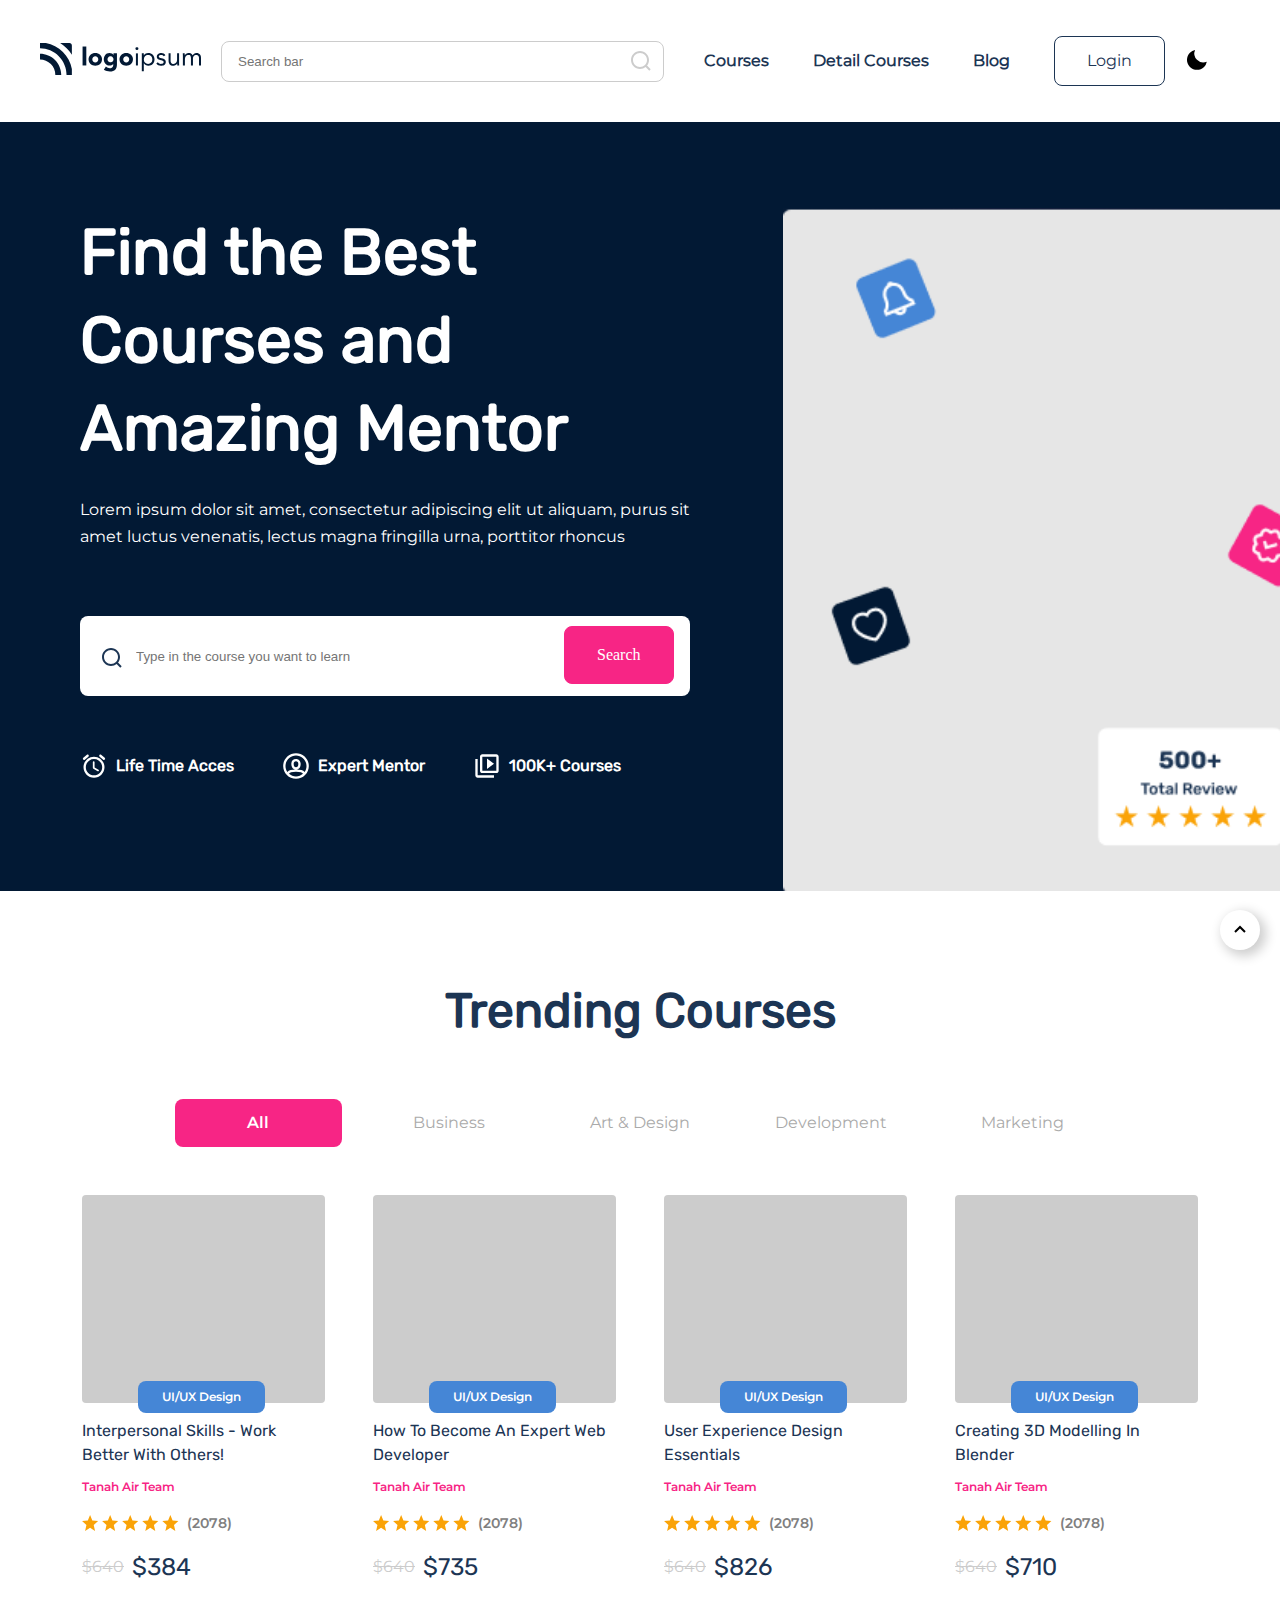
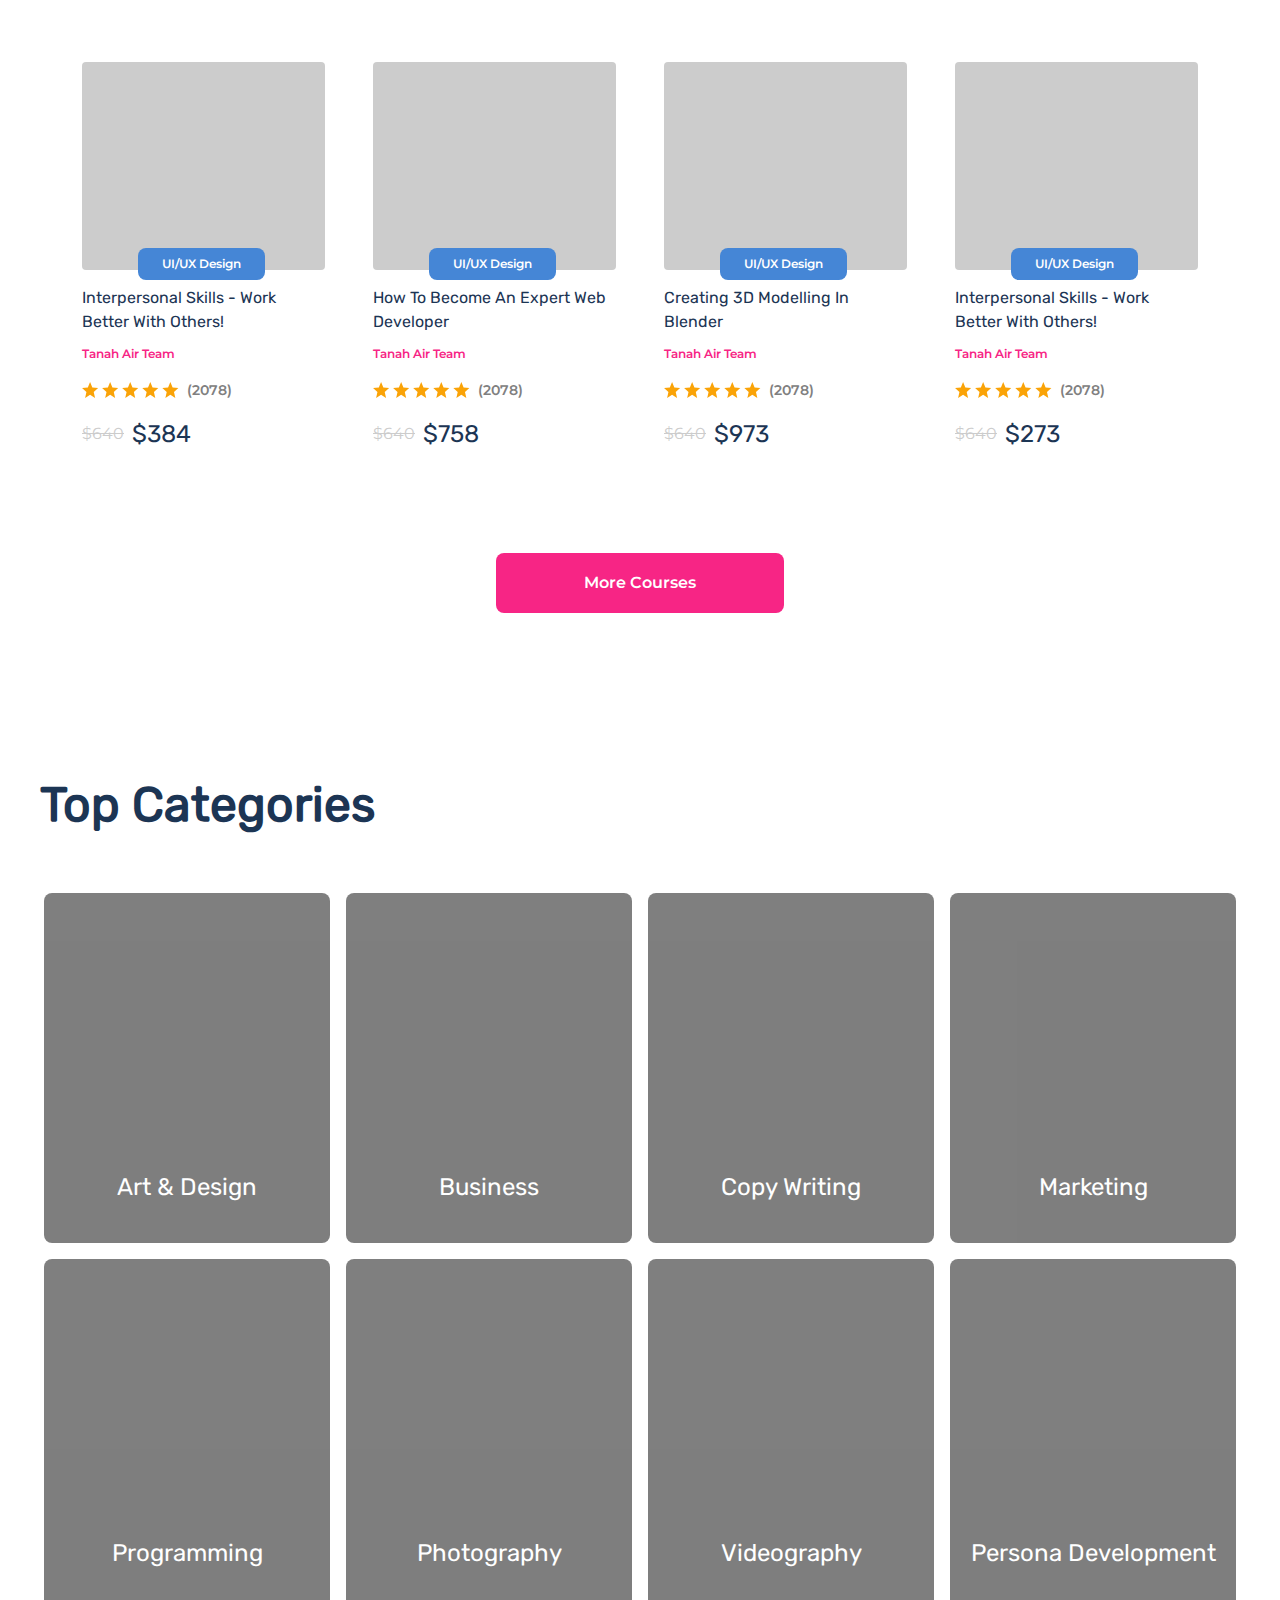
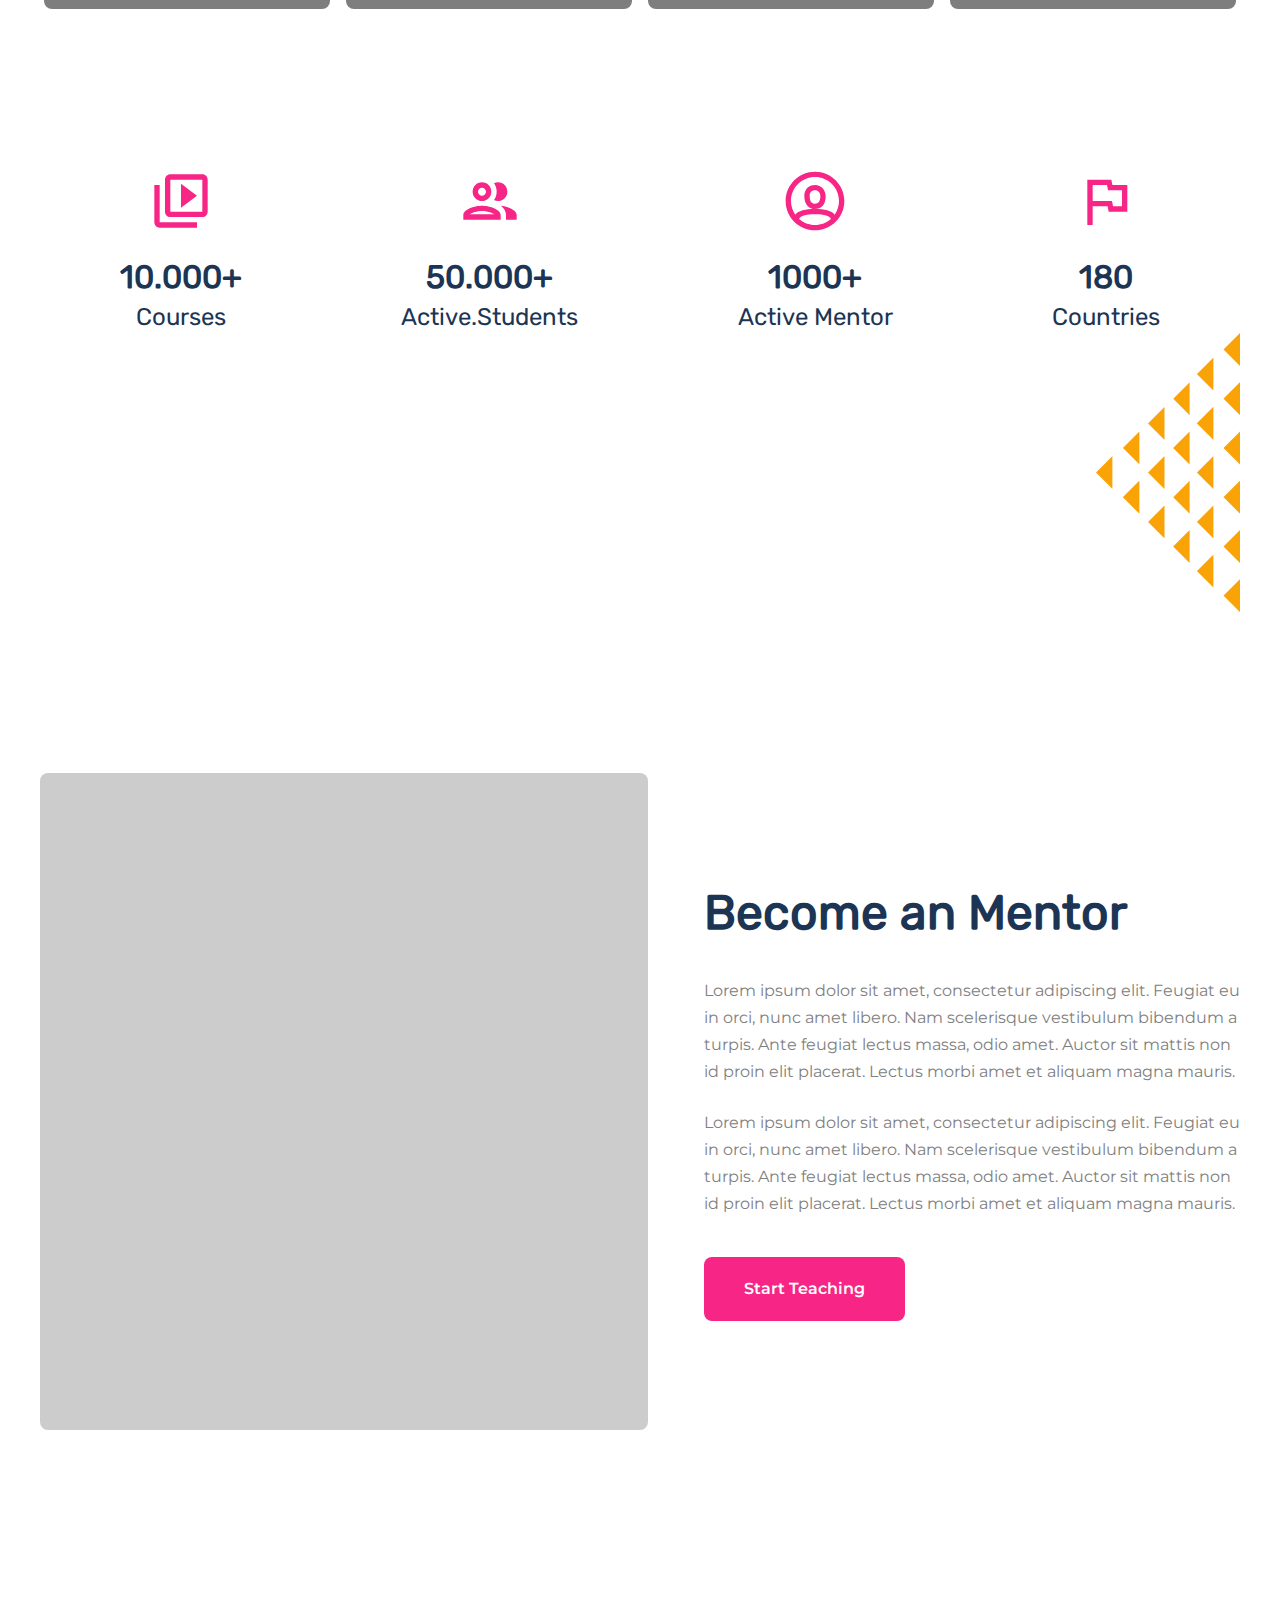
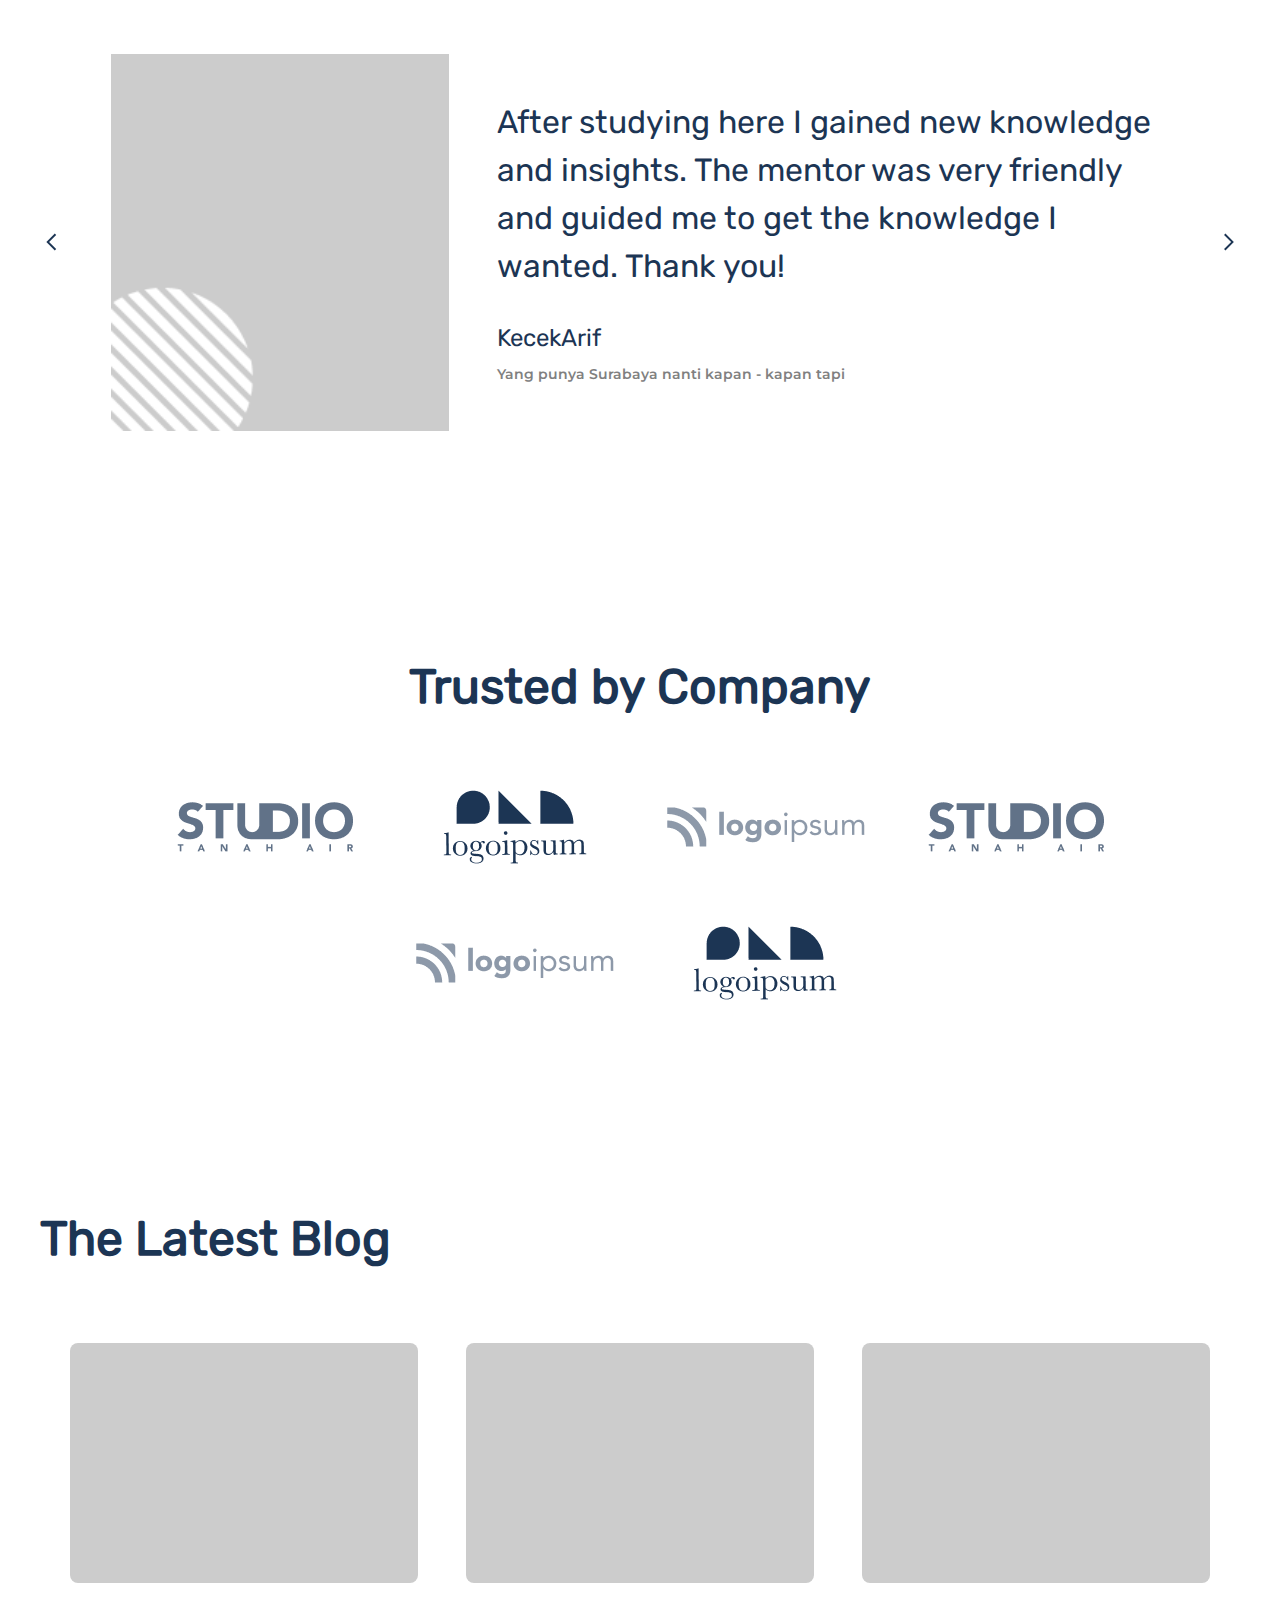
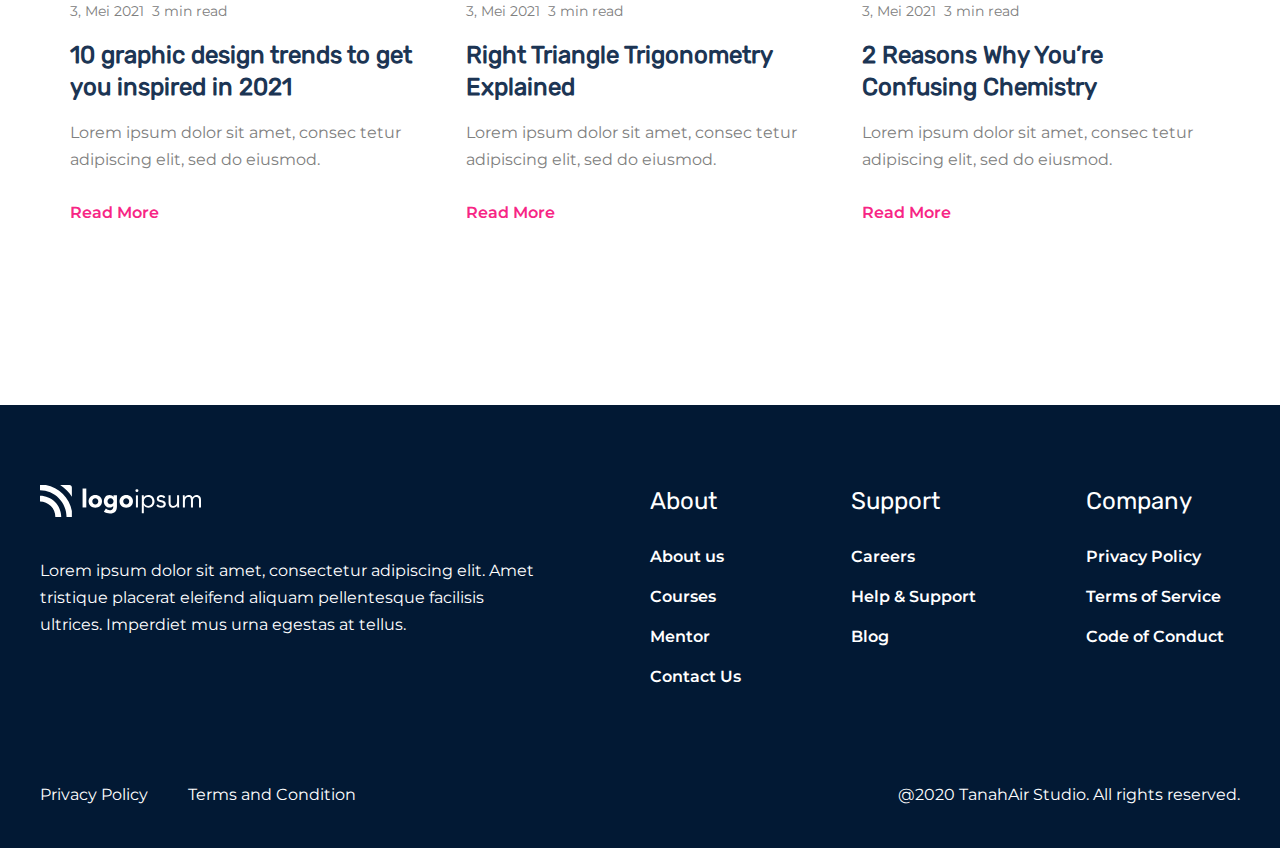
<file: index.html>
<!DOCTYPE html>
<html lang="en">
  <head>
    <meta charset="UTF-8" />
    <meta name="viewport" content="width=device-width, initial-scale=1.0" />
    <title>Education | Home</title>
    <link rel="stylesheet" href="./scss/style.css" />
  </head>
  <body class="home-page">
    <header id="navbar">
      <div class="container">
        <nav class="nav">
          <a href="./index.html" class="logo">
            <img src="./images/logo.svg" alt="Logo" />
          </a>
          <div class="input-search">
            <input type="text" name="text" placeholder="Search bar" />
            <img class="header-img" src="./images/search.svg" alt="search" />
          </div>
          <div id="navbar-responsive" class="nav-links">
            <a href="./pages/courses.html" class="nav-link">Courses</a>
            <a href="./pages/details.html" class="nav-link">Detail Courses</a>
            <a href="./pages/blog.html" class="nav-link">Blog</a>
          </div>
          <a href="./pages/account.html">
            <button class="header-btn">Login</button>
          </a>
          <button class="darck-mode" id="light-dark">
            <svg
              xmlns="http://www.w3.org/2000/svg"
              width="24"
              height="24"
              viewBox="0 0 24 24"
            >
              <path
                d="M12 11.807A9.002 9.002 0 0 1 
                     10.049 2a9.942 9.942 0 0 0-5.12 2.735c-3.905 3.905-3.905 
                     10.237 0 14.142 3.906 3.906 10.237 3.905 14.143 0a9.946 
                     9.946 0 0 0 2.735-5.119A9.003 9.003 0 0 1 12 11.807z"
              ></path>
            </svg>
          </button>

          <div class="nav-items" id="navbar-responsive"></div>
          <button class="menu-btn" id="menu-btn">
            <span class="line"></span>
            <span class="line"></span>
            <span class="line"></span>
          </button>
        </nav>
      </div>
    </header>

    <main>
      <section class="hero">
        <div class="container">
          <div class="hero-style">
            <div class="hero-content">
              <h1 class="hero-text">
                Find the Best Courses and Amazing Mentor
              </h1>
              <p class="hero-par">
                Lorem ipsum dolor sit amet, consectetur adipiscing elit ut
                aliquam, purus sit amet luctus venenatis, lectus magna fringilla
                urna, porttitor rhoncus
              </p>
              <div class="hero-inputs">
                <input
                  type="text"
                  name="text"
                  placeholder="Type in the course you want to learn"
                />
                <svg
                  xmlns="http://www.w3.org/2000/svg"
                  width="24"
                  height="24"
                  viewBox="0 0 24 24"
                  fill="none"
                >
                  <path
                    fill-rule="evenodd"
                    clip-rule="evenodd"
                    d="M21.707 20.293L18.025 16.611C19.258 15.071 20 13.122 20 11C20 6.038 15.962 2 11 2C6.038 2 2 6.038 2 11C2 15.962 6.038 20 11 20C13.122 20 15.071 19.258 16.611 18.025L20.293 21.707L21.707 20.293ZM4 11C4 7.14 7.14 4 11 4C14.86 4 18 7.14 18 11C18 14.86 14.86 18 11 18C7.14 18 4 14.86 4 11Z"
                    fill="#1C3554"
                  />
                </svg>
                <button class="hero-btn">Search</button>
              </div>
              <div class="hero-logos">
                <div class="hero-logo">
                  <img
                    class="hero-logo"
                    src="./images/hero-logo1.svg"
                    alt="hero-logo"
                  />
                  <p class="hero-logo-p">Life Time Acces</p>
                </div>
                <div class="hero-logo">
                  <img
                    class="hero-logo"
                    src="./images/hero-logo2.svg"
                    alt="hero-logo"
                  />
                  <p class="hero-logo-p">Expert Mentor</p>
                </div>
                <div class="hero-logo">
                  <img
                    class="hero-logo"
                    src="./images/hero-logo3.svg"
                    alt="hero-logo"
                  />
                  <p class="hero-logo-p">100K+ Courses</p>
                </div>
              </div>
            </div>
            <img class="hero-img" src="./images/hero-img.png" alt="hero-img" />
          </div>
        </div>
      </section>
      <section class="course">
        <div class="container">
          <div class="cours-style">
            <h1 class="course-text">Trending Courses</h1>
            <div class="course-btns">
              <button class="cours-btn1">All</button>
              <button class="cours-btn2">Business</button>
              <button class="cours-btn2">Art & Design</button>
              <button class="cours-btn2">Development</button>
              <button class="cours-btn2">Marketing</button>
            </div>
            <div class="curs-cards">
              <div class="curs-card">
                <div class="curs-title">
                  <div class="box-bg"></div>
                  <button class="curs-btn">UI/UX Design</button>
                </div>
                <p class="card-p">
                  Interpersonal skills - work better with others!
                </p>
                <p class="card-p2">Tanah Air Team</p>
                <div class="stars">
                  <img src="./images/star.svg" alt="star" />
                  <p class="card-p3">(2078)</p>
                </div>
                <div class="prices">
                  <s>$640</s>
                  <p class="price">$384</p>
                </div>
              </div>
              <div class="curs-card">
                <div class="curs-title">
                  <div class="box-bg"></div>
                  <button class="curs-btn">UI/UX Design</button>
                </div>
                <p class="card-p">How to become an Expert Web Developer</p>
                <p class="card-p2">Tanah Air Team</p>
                <div class="stars">
                  <img src="./images/star.svg" alt="star" />
                  <p class="card-p3">(2078)</p>
                </div>
                <div class="prices">
                  <s>$640</s>
                  <p class="price">$735</p>
                </div>
              </div>
              <div class="curs-card">
                <div class="curs-title">
                  <div class="box-bg"></div>
                  <button class="curs-btn">UI/UX Design</button>
                </div>
                <p class="card-p">User Experience Design Essentials</p>
                <p class="card-p2">Tanah Air Team</p>
                <div class="stars">
                  <img src="./images/star.svg" alt="star" />
                  <p class="card-p3">(2078)</p>
                </div>
                <div class="prices">
                  <s>$640</s>
                  <p class="price">$826</p>
                </div>
              </div>
              <div class="curs-card">
                <div class="curs-title">
                  <div class="box-bg"></div>
                  <button class="curs-btn">UI/UX Design</button>
                </div>
                <p class="card-p">Creating 3D Modelling in Blender</p>
                <p class="card-p2">Tanah Air Team</p>
                <div class="stars">
                  <img src="./images/star.svg" alt="star" />
                  <p class="card-p3">(2078)</p>
                </div>
                <div class="prices">
                  <s>$640</s>
                  <p class="price">$710</p>
                </div>
              </div>
              <div class="curs-card">
                <div class="curs-title">
                  <div class="box-bg"></div>
                  <button class="curs-btn">UI/UX Design</button>
                </div>
                <p class="card-p">
                  Interpersonal skills - work better with others!
                </p>
                <p class="card-p2">Tanah Air Team</p>
                <div class="stars">
                  <img src="./images/star.svg" alt="star" />
                  <p class="card-p3">(2078)</p>
                </div>
                <div class="prices">
                  <s>$640</s>
                  <p class="price">$384</p>
                </div>
              </div>
              <div class="curs-card">
                <div class="curs-title">
                  <div class="box-bg"></div>
                  <button class="curs-btn">UI/UX Design</button>
                </div>
                <p class="card-p">How to become an Expert Web Developer</p>
                <p class="card-p2">Tanah Air Team</p>
                <div class="stars">
                  <img src="./images/star.svg" alt="star" />
                  <p class="card-p3">(2078)</p>
                </div>
                <div class="prices">
                  <s>$640</s>
                  <p class="price">$758</p>
                </div>
              </div>
              <div class="curs-card">
                <div class="curs-title">
                  <div class="box-bg"></div>
                  <button class="curs-btn">UI/UX Design</button>
                </div>
                <p class="card-p">Creating 3D Modelling in Blender</p>
                <p class="card-p2">Tanah Air Team</p>
                <div class="stars">
                  <img src="./images/star.svg" alt="star" />
                  <p class="card-p3">(2078)</p>
                </div>
                <div class="prices">
                  <s>$640</s>
                  <p class="price">$973</p>
                </div>
              </div>
              <div class="curs-card">
                <div class="curs-title">
                  <div class="box-bg"></div>
                  <button class="curs-btn">UI/UX Design</button>
                </div>
                <p class="card-p">
                  Interpersonal skills - work better with others!
                </p>
                <p class="card-p2">Tanah Air Team</p>
                <div class="stars">
                  <img src="./images/star.svg" alt="star" />
                  <p class="card-p3">(2078)</p>
                </div>
                <div class="prices">
                  <s>$640</s>
                  <p class="price">$273</p>
                </div>
              </div>
            </div>
            <button class="curs-btn2">More Courses</button>
          </div>
        </div>
      </section>
      <section class="categore">
        <div class="container">
          <div class="categore-style">
            <h3 class="categore-text">Top Categories</h3>
            <div class="categore-cards">
              <div class="categore-card">
                <p class="categore-p">Art & Design</p>
              </div>
              <div class="categore-card">
                <p class="categore-p">Business</p>
              </div>
              <div class="categore-card">
                <p class="categore-p">Copy Writing</p>
              </div>
              <div class="categore-card">
                <p class="categore-p">Marketing</p>
              </div>
              <div class="categore-card">
                <p class="categore-p">Programming</p>
              </div>
              <div class="categore-card">
                <p class="categore-p">Photography</p>
              </div>
              <div class="categore-card">
                <p class="categore-p">Videography</p>
              </div>
              <div class="categore-card">
                <p class="categore-p">Persona Development</p>
              </div>
            </div>
            <div class="curs-info">
              <div class="info-card">
                <img src="./images/video_library.svg" alt="video_library" />
                <p class="info-text">10.000+</p>
                <p class="info-par">Courses</p>
              </div>
              <div class="info-card">
                <img src="./images/people.svg" alt="people" />
                <p class="info-text">50.000+</p>
                <p class="info-par">Active.Students</p>
              </div>
              <div class="info-card">
                <img src="./images/User.svg" alt="User" />
                <p class="info-text">1000+</p>
                <p class="info-par">Active Mentor</p>
              </div>
              <div class="info-card">
                <img src="./images/flag.svg" alt="flag" />
                <p class="info-text">180</p>
                <p class="info-par">Countries</p>
              </div>
            </div>
          </div>
          <div class="accent">
            <img src="./images/Accent.png" alt="Accent" />
          </div>
        </div>
      </section>
      <section class="become">
        <div class="container">
          <div class="become-style">
            <div class="become-bg"></div>
            <div class="become-content">
              <p class="become-text">Become an Mentor</p>
              <p class="become-par">
                Lorem ipsum dolor sit amet, consectetur adipiscing elit. Feugiat
                eu in orci, nunc amet libero. Nam scelerisque vestibulum
                bibendum a turpis. Ante feugiat lectus massa, odio amet. Auctor
                sit mattis non id proin elit placerat. Lectus morbi amet et
                aliquam magna mauris.
              </p>
              <p class="become-par">
                Lorem ipsum dolor sit amet, consectetur adipiscing elit. Feugiat
                eu in orci, nunc amet libero. Nam scelerisque vestibulum
                bibendum a turpis. Ante feugiat lectus massa, odio amet. Auctor
                sit mattis non id proin elit placerat. Lectus morbi amet et
                aliquam magna mauris.
              </p>
              <button class="become-btn">Start Teaching</button>
            </div>
          </div>
        </div>
      </section>
      <section class="comment">
        <div class="container">
          <div class="comment-style">
            <svg
              xmlns="http://www.w3.org/2000/svg"
              width="24"
              height="24"
              viewBox="0 0 24 24"
              fill="none"
            >
              <path
                d="M16.707 4.70697L9.41403 12L16.707 19.293L15.293 20.707L6.58603 12L15.293 3.29297L16.707 4.70697Z"
                fill="#1C3554"
              />
            </svg>
            <img src="./images/img2.png" alt="comment-img" />
            <div class="comment-content">
              <p class="comment-text">
                After studying here I gained new knowledge and insights. The
                mentor was very friendly and guided me to get the knowledge I
                wanted. Thank you!
              </p>
              <p class="comment-name">KecekArif</p>
              <p class="comment-par">
                Yang punya Surabaya nanti kapan - kapan tapi
              </p>
            </div>
            <svg
              xmlns="http://www.w3.org/2000/svg"
              width="24"
              height="24"
              viewBox="0 0 24 24"
              fill="none"
            >
              <path
                d="M7.29297 4.70697L14.586 12L7.29297 19.293L8.70697 20.707L17.414 12L8.70697 3.29297L7.29297 4.70697Z"
                fill="#1C3554"
              />
            </svg>
          </div>
        </div>
      </section>
      <section class="company">
        <div class="container">
          <div class="company-style">
            <p class="company-text">Trusted by Company</p>
            <div class="company-cards">
              <img src="./images/company1.png" alt="company" />
              <img src="./images/company2.png" alt="company" />
              <img src="./images/company3.png" alt="company" />
              <img src="./images/company1.png" alt="company" />
              <img src="./images/company3.png" alt="company" />
              <img src="./images/company2.png" alt="company" />
            </div>
          </div>
        </div>
      </section>
      <section class="blog">
        <div class="container">
          <div class="blog-style">
            <p class="blog-text">The Latest Blog</p>
            <div class="blog-cards">
              <div class="blog-card">
                <div class="box-blog"></div>
                <div class="calendars">
                  <p class="calendar">3, Mei 2021</p>
                  <p class="calendar">3 min read</p>
                </div>
                <p class="blog-p">
                  10 graphic design trends to get you inspired in 2021
                </p>
                <p class="blog-p2">
                  Lorem ipsum dolor sit amet, consec tetur adipiscing elit, sed
                  do eiusmod.
                </p>
                <p class="blog-p3">Read More</p>
              </div>
              <div class="blog-card">
                <div class="box-blog"></div>
                <div class="calendars">
                  <p class="calendar">3, Mei 2021</p>
                  <p class="calendar">3 min read</p>
                </div>
                <p class="blog-p">Right Triangle Trigonometry Explained</p>
                <p class="blog-p2">
                  Lorem ipsum dolor sit amet, consec tetur adipiscing elit, sed
                  do eiusmod.
                </p>
                <p class="blog-p3">Read More</p>
              </div>
              <div class="blog-card">
                <div class="box-blog"></div>
                <div class="calendars">
                  <p class="calendar">3, Mei 2021</p>
                  <p class="calendar">3 min read</p>
                </div>
                <p class="blog-p">2 Reasons Why You’re Confusing Chemistry</p>
                <p class="blog-p2">
                  Lorem ipsum dolor sit amet, consec tetur adipiscing elit, sed
                  do eiusmod.
                </p>
                <p class="blog-p3">Read More</p>
              </div>
            </div>
          </div>
        </div>
      </section>
    </main>

    <footer>
      <div class="container">
        <div class="footer-style">
          <div class="footer-content">
            <img src="./images/footer-logo.svg" alt="logo" />
            <p class="footer-p1">
              Lorem ipsum dolor sit amet, consectetur adipiscing elit. Amet
              tristique placerat eleifend aliquam pellentesque facilisis
              ultrices. Imperdiet mus urna egestas at tellus.
            </p>
          </div>
          <div class="footer-content">
            <p class="footer-p">About</p>
            <p class="footer-p2">About us</p>
            <p class="footer-p2">Courses</p>
            <p class="footer-p2">Mentor</p>
            <p class="footer-p2">Contact Us</p>
          </div>
          <div class="footer-content">
            <p class="footer-p">Support</p>
            <p class="footer-p2">Careers</p>
            <p class="footer-p2">Help & Support</p>
            <p class="footer-p2">Blog</p>
          </div>
          <div class="footer-content">
            <p class="footer-p">Company</p>
            <p class="footer-p2">Privacy Policy</p>
            <p class="footer-p2">Terms of Service</p>
            <p class="footer-p2">Code of Conduct</p>
          </div>
        </div>
        <div class="footer-footer">
          <div class="footer-contents">
            <p class="footer-p3">Privacy Policy</p>
            <p class="footer-p3">Terms and Condition</p>
          </div>
          <p class="footer-p4">@2020 TanahAir Studio. All rights reserved.</p>
        </div>
      </div>
    </footer>

    <a id="backtop" href="#"
      ><svg
        xmlns="http://www.w3.org/2000/svg"
        width="24"
        height="24"
        viewBox="0 0 24 24"
      >
        <path
          d="m6.293 13.293 1.414 1.414L12 10.414l4.293 4.293 1.414-1.414L12 7.586z"
        ></path>
      </svg>
    </a>
    <script src="./js/main.js"></script>
  </body>
</html>
</file>
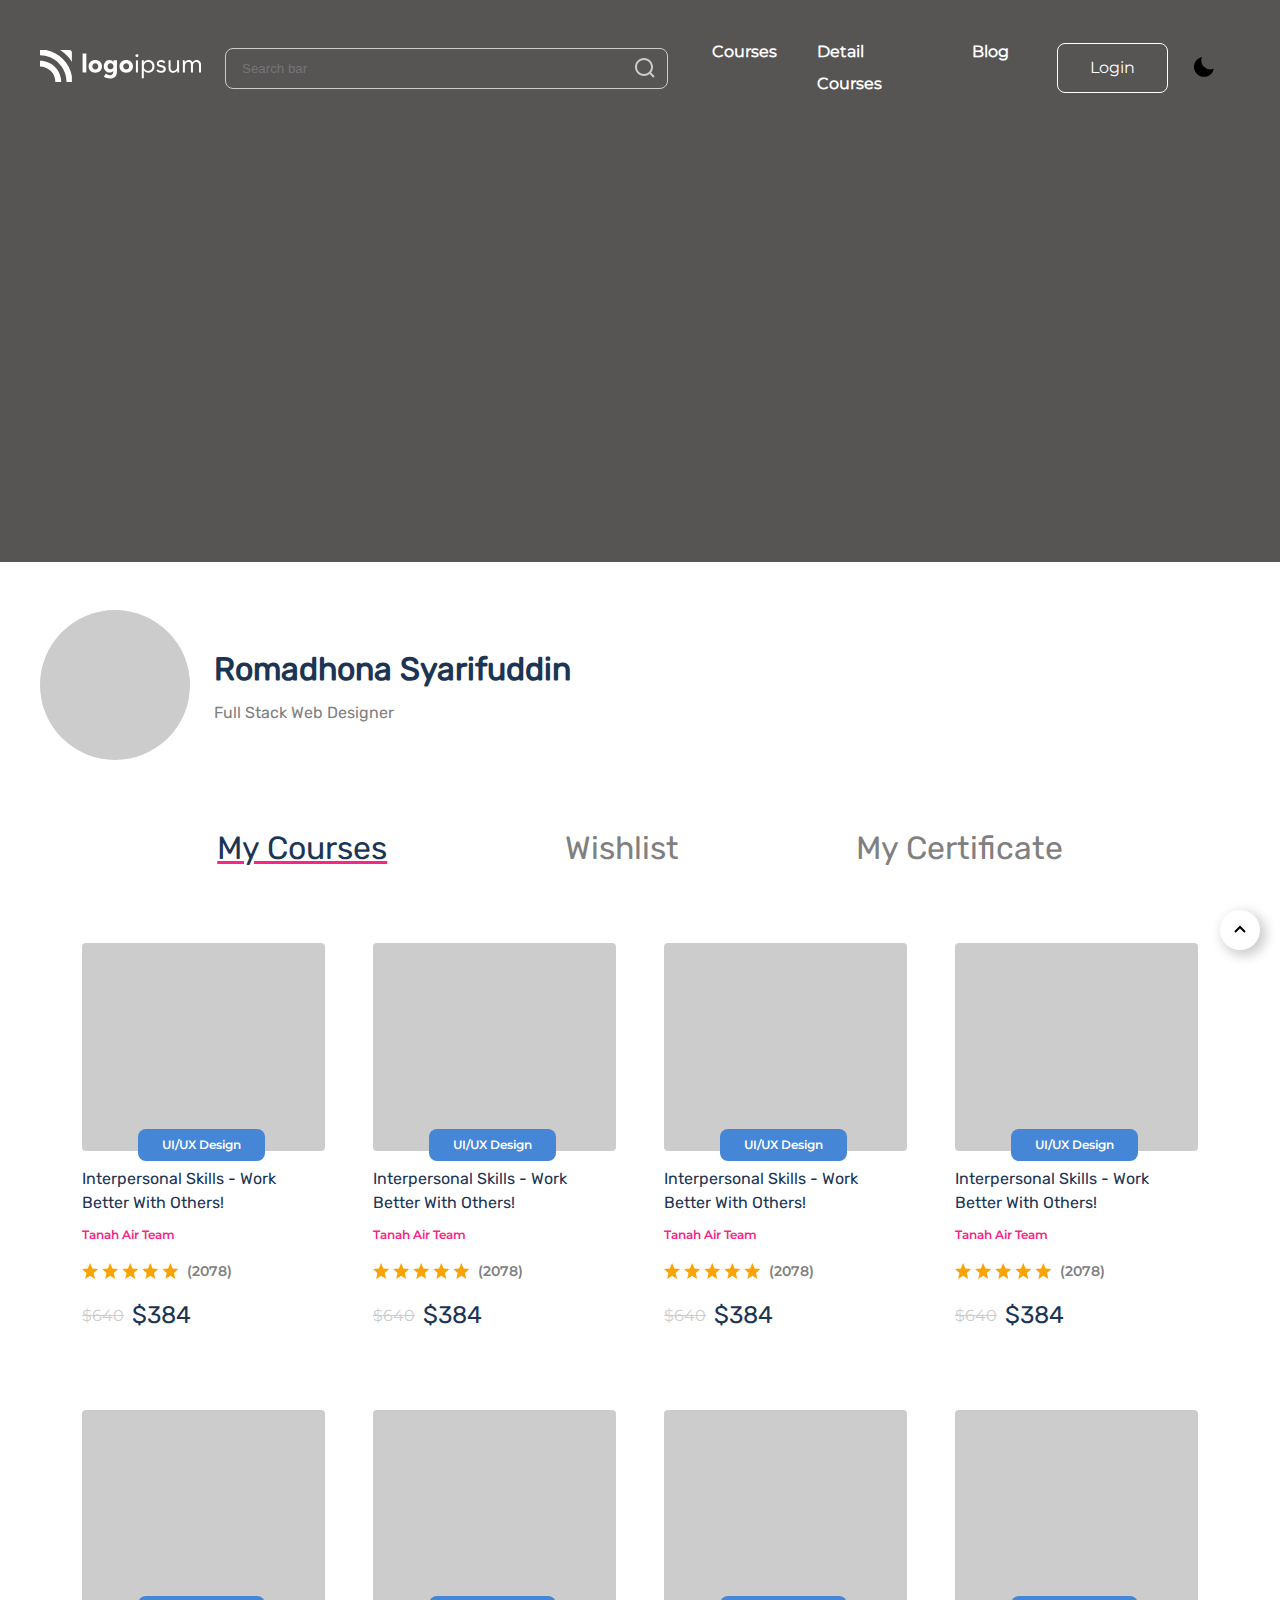
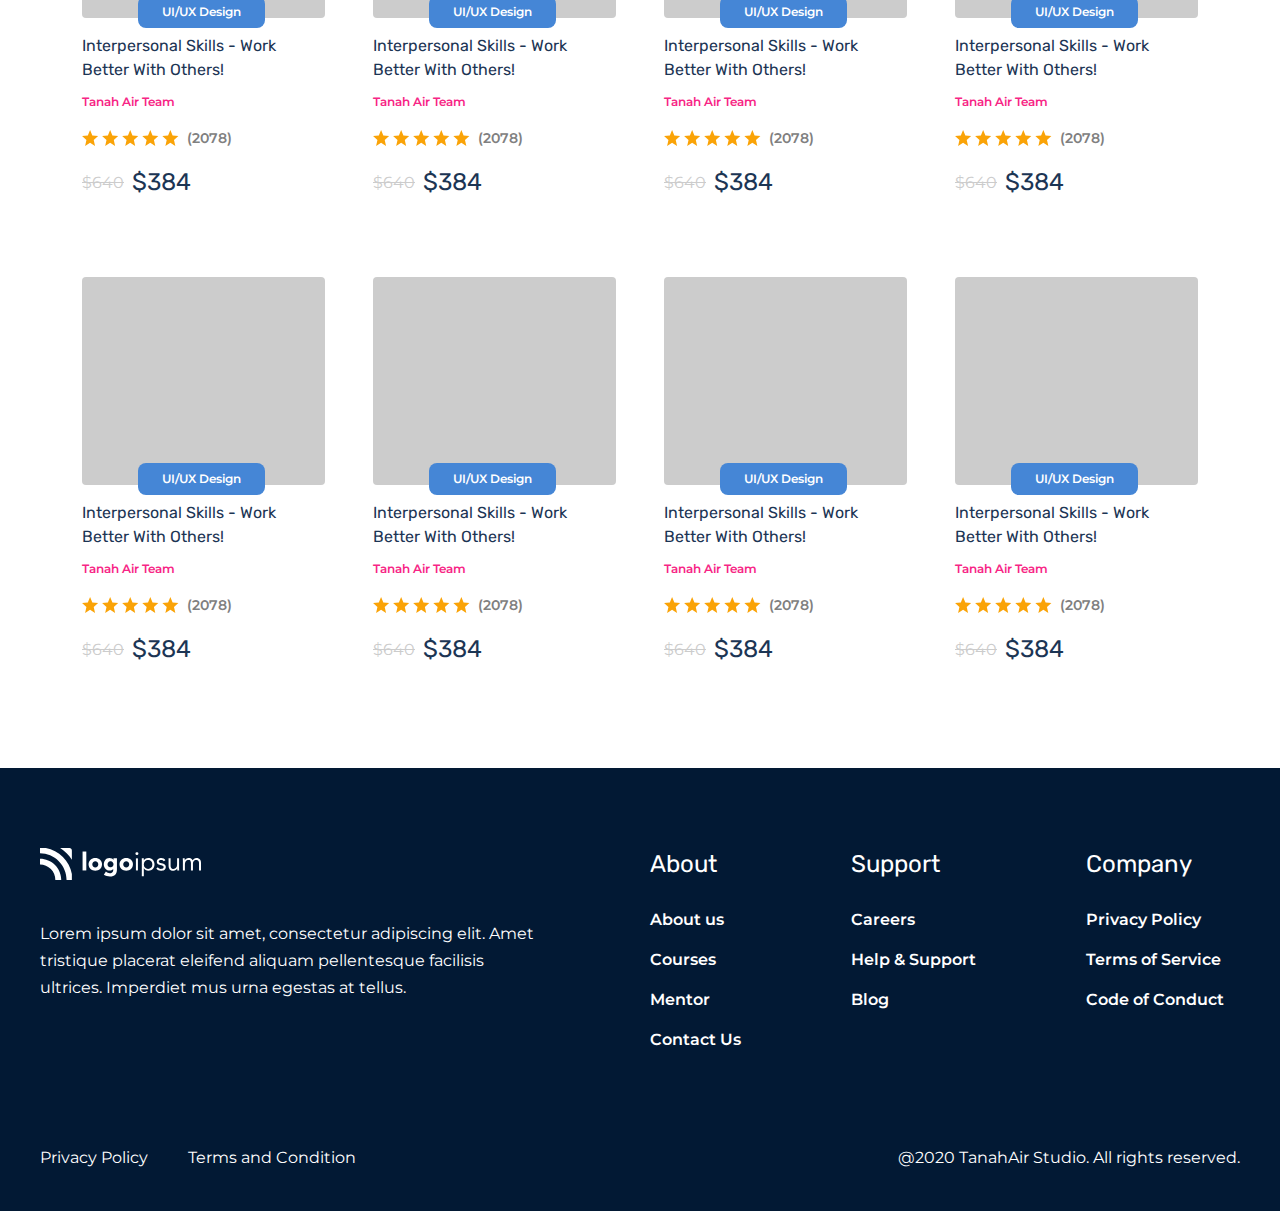
<file: pages/account.html>
<!DOCTYPE html>
<html lang="en">
  <head>
    <meta charset="UTF-8" />
    <meta name="viewport" content="width=device-width, initial-scale=1.0" />
    <title>Education | Account</title>
    <link rel="stylesheet" href="../scss/style.css" />
  </head>
  <body class="account-page">
    <header id="navbar">
      <div class="container">
        <nav class="nav">
          <a href="../index.html" class="logo">
            <svg
              xmlns="http://www.w3.org/2000/svg"
              width="161"
              height="32"
              viewBox="0 0 161 32"
              fill="none"
            >
              <path
                d="M0 10.6653V16.5895C2.01585 16.5881 4.01219 16.9859 5.87479 17.7601C7.73739 18.5343 9.4297 19.6697 10.8549 21.1015C12.2797 22.5327 13.4097 24.2319 14.1802 26.1019C14.9507 27.9719 15.3466 29.9762 15.3453 32H21.2402C21.2349 26.344 18.9955 20.9212 15.0135 16.9215C11.0314 12.9217 5.632 10.6717 0 10.6653H0Z"
                fill="white"
              />
              <path
                d="M29.4802 0H20.1381C24.8641 3.00768 28.8686 7.02862 31.8642 11.7743V2.39241C31.8637 1.75775 31.6124 1.14924 31.1653 0.700619C30.7183 0.252003 30.1122 -1.57043e-07 29.4802 0Z"
                fill="white"
              />
              <path
                d="M5.86977 0H0V5.33388C7.04017 5.34123 13.7899 8.15302 18.7681 13.1523C23.7464 18.1515 26.5465 24.9298 26.554 31.9999H31.8645V26.1052C30.6638 19.6265 27.5376 13.6648 22.8976 9.00502C18.2575 4.34523 12.321 1.20578 5.86977 0Z"
                fill="white"
              />
              <path
                d="M46.3136 3.52246H42.572V22.4613H46.3136V3.52246Z"
                fill="white"
              />
              <path
                d="M60.0705 11.7281C59.4476 11.1594 58.7185 10.7206 57.9255 10.4371C56.222 9.83639 54.3655 9.83639 52.662 10.4371C51.8686 10.7204 51.1392 11.1593 50.5162 11.7281C49.9051 12.2938 49.417 12.9801 49.0823 13.7441C48.7363 14.5775 48.5582 15.4714 48.5582 16.3744C48.5582 17.2773 48.7363 18.1713 49.0823 19.0047C49.4157 19.7708 49.904 20.459 50.5162 21.0257C51.1381 21.5949 51.8671 22.0336 52.6603 22.3158C54.3637 22.9176 56.2205 22.9176 57.9238 22.3158C58.7173 22.0336 59.4465 21.5949 60.0688 21.0257C60.6807 20.4588 61.169 19.7706 61.5027 19.0047C61.8487 18.1713 62.0268 17.2773 62.0268 16.3744C62.0268 15.4714 61.8487 14.5775 61.5027 13.7441C61.1683 12.9804 60.6808 12.2941 60.0705 11.7281ZM57.5012 18.6047C56.8953 19.1528 56.1088 19.4561 55.2933 19.4561C54.4779 19.4561 53.6913 19.1528 53.0855 18.6047C52.5762 17.9734 52.2984 17.1856 52.2984 16.3731C52.2984 15.5606 52.5762 14.7728 53.0855 14.1415C53.6913 13.5934 54.4779 13.2901 55.2933 13.2901C56.1088 13.2901 56.8953 13.5934 57.5012 14.1415C58.0104 14.7728 58.2883 15.5606 58.2883 16.3731C58.2883 17.1856 58.0104 17.9734 57.5012 18.6047Z"
                fill="white"
              />
              <path
                d="M73.5031 11.8903H73.4562C73.2831 11.6464 73.0822 11.4237 72.8575 11.2268C72.5852 10.9849 72.2838 10.7784 71.9602 10.612C71.1424 10.1906 70.2346 9.97586 69.3155 9.98635C68.51 9.97219 67.7135 10.1573 66.9961 10.5253C66.3276 10.8729 65.7374 11.3547 65.262 11.9409C64.7772 12.545 64.4053 13.2323 64.1643 13.9695C63.9081 14.729 63.7775 15.5255 63.7778 16.3274C63.7683 17.1881 63.912 18.0437 64.2021 18.8537C64.4649 19.5929 64.8746 20.2708 65.4062 20.8461C65.9359 21.4091 66.5787 21.8526 67.2921 22.1472C68.0677 22.4646 68.899 22.6221 69.7364 22.6103C70.3559 22.5996 70.9684 22.4766 71.5443 22.2474C72.1902 22.0013 72.7498 21.57 73.1535 21.0069H73.2038V22.1859C73.2178 22.5791 73.1533 22.9712 73.014 23.339C72.8748 23.7068 72.6636 24.0428 72.3929 24.3274C72.0495 24.6325 71.648 24.8645 71.2127 25.0092C70.7774 25.1539 70.3174 25.2085 69.8605 25.1695C69.1361 25.1776 68.4181 25.0324 67.7533 24.7434C67.0918 24.4465 66.4746 24.0588 65.9194 23.5914L63.8491 26.6945C64.6953 27.379 65.6845 27.8629 66.7429 28.1101C67.7902 28.3519 68.8614 28.4737 69.936 28.473C72.2973 28.473 74.0557 27.876 75.2112 26.6819C76.3668 25.4878 76.9448 23.7384 76.9453 21.4339V10.287H73.5073L73.5031 11.8903ZM73.2784 17.439C73.1308 17.7954 72.9145 18.1191 72.642 18.3914C72.3645 18.669 72.0392 18.8939 71.6818 19.055C71.3108 19.2204 70.9093 19.3059 70.5033 19.3059C70.0973 19.3059 69.6958 19.2204 69.3247 19.055C68.9721 18.8916 68.6511 18.667 68.3763 18.3914C68.1026 18.1168 67.8855 17.7907 67.7373 17.4318C67.5891 17.0729 67.5129 16.6881 67.5129 16.2996C67.5129 15.9111 67.5891 15.5263 67.7373 15.1674C67.8855 14.8085 68.1026 14.4824 68.3763 14.2078C68.6512 13.9322 68.9722 13.7073 69.3247 13.5434C69.6959 13.3785 70.0974 13.2933 70.5033 13.2933C70.9092 13.2933 71.3106 13.3785 71.6818 13.5434C72.0391 13.7051 72.3643 13.9302 72.642 14.2078C73.0536 14.6233 73.3336 15.1518 73.4469 15.7267C73.5601 16.3016 73.5015 16.8974 73.2784 17.439Z"
                fill="white"
              />
              <path
                d="M91.0015 11.7281C90.3786 11.1594 89.6496 10.7206 88.8565 10.4371C87.153 9.83639 85.2965 9.83639 83.593 10.4371C82.7997 10.7204 82.0703 11.1593 81.4472 11.7281C80.8362 12.2938 80.348 12.9801 80.0133 13.7441C79.6674 14.5775 79.4893 15.4714 79.4893 16.3744C79.4893 17.2773 79.6674 18.1713 80.0133 19.0047C80.3468 19.7708 80.835 20.459 81.4472 21.0257C82.0697 21.5951 82.7993 22.0338 83.593 22.3158C85.2964 22.9176 87.1532 22.9176 88.8565 22.3158C89.65 22.0336 90.3792 21.5949 91.0015 21.0257C91.6137 20.459 92.102 19.7708 92.4354 19.0047C92.7814 18.1713 92.9595 17.2773 92.9595 16.3744C92.9595 15.4714 92.7814 14.5775 92.4354 13.7441C92.1007 12.9801 91.6126 12.2938 91.0015 11.7281ZM88.4322 18.6047C87.8264 19.1528 87.0398 19.4561 86.2244 19.4561C85.4089 19.4561 84.6224 19.1528 84.0165 18.6047C83.5073 17.9734 83.2294 17.1856 83.2294 16.3731C83.2294 15.5606 83.5073 14.7728 84.0165 14.1415C84.6224 13.5934 85.4089 13.2901 86.2244 13.2901C87.0398 13.2901 87.8264 13.5934 88.4322 14.1415C88.9415 14.7728 89.2193 15.5606 89.2193 16.3731C89.2193 17.1856 88.9415 17.9734 88.4322 18.6047Z"
                fill="white"
              />
              <path
                d="M97.9226 10.3713H95.916V22.4614H97.9226V10.3713Z"
                fill="white"
              />
              <path
                d="M96.9201 4.1719C96.7256 4.16818 96.5324 4.20529 96.3529 4.28083C96.1734 4.35638 96.0116 4.46871 95.8778 4.61063C95.6738 4.81721 95.5352 5.07981 95.4796 5.36535C95.4239 5.65088 95.4537 5.94657 95.5651 6.21514C95.6765 6.48372 95.8646 6.71316 96.1057 6.87456C96.3468 7.03596 96.63 7.12208 96.9197 7.12208C97.2094 7.12208 97.4927 7.03596 97.7337 6.87456C97.9748 6.71316 98.1629 6.48372 98.2743 6.21514C98.3857 5.94657 98.4155 5.65088 98.3598 5.36535C98.3042 5.07981 98.1656 4.81721 97.9616 4.61063C97.828 4.46865 97.6664 4.35627 97.487 4.28072C97.3077 4.20516 97.1146 4.16809 96.9201 4.1719Z"
                fill="white"
              />
              <path
                d="M112.766 11.8738C112.202 11.295 111.523 10.8415 110.773 10.5424C109.95 10.2167 109.072 10.0545 108.188 10.0649C107.354 10.0553 106.531 10.2413 105.782 10.6081C105.044 10.9764 104.391 11.4953 103.865 12.1314H103.811V10.3715H101.807V28.352H103.811V20.3184H103.862C104.288 21.0552 104.909 21.6591 105.656 22.0632C106.523 22.5507 107.504 22.7961 108.498 22.7739C109.311 22.7791 110.117 22.6163 110.865 22.2956C111.587 21.9879 112.239 21.5351 112.781 20.9651C113.331 20.3825 113.764 19.6985 114.055 18.9508C114.672 17.3195 114.672 15.5176 114.055 13.8864C113.761 13.1369 113.323 12.453 112.766 11.8738ZM112.058 18.1895C111.871 18.7159 111.579 19.1982 111.199 19.6065C110.819 20.0149 110.359 20.3405 109.849 20.5634C108.72 21.0275 107.455 21.0275 106.327 20.5634C105.816 20.3405 105.356 20.0146 104.975 19.6058C104.595 19.197 104.302 18.7141 104.115 18.187C103.721 17.0412 103.721 15.7959 104.115 14.6502C104.302 14.1231 104.595 13.6401 104.975 13.2314C105.356 12.8226 105.816 12.4966 106.327 12.2738C107.455 11.8096 108.72 11.8096 109.849 12.2738C110.36 12.4966 110.82 12.8226 111.2 13.2314C111.581 13.6401 111.874 14.1231 112.061 14.6502C112.455 15.7959 112.455 17.0412 112.061 18.187L112.058 18.1895Z"
                fill="white"
              />
              <path
                d="M124.625 16.421C124.244 16.1347 123.819 15.9123 123.367 15.7625C122.871 15.5944 122.364 15.4604 121.85 15.3616C121.464 15.2954 121.082 15.2094 120.705 15.104C120.369 15.0123 120.042 14.8912 119.727 14.7419C119.475 14.627 119.248 14.4647 119.057 14.2635C118.894 14.0837 118.807 13.8479 118.813 13.605C118.809 13.343 118.885 13.086 119.031 12.869C119.176 12.6547 119.364 12.474 119.584 12.3393C119.819 12.1965 120.076 12.0919 120.344 12.0294C120.618 11.9613 120.9 11.9265 121.182 11.9259C121.72 11.9091 122.251 12.0482 122.713 12.3267C123.129 12.5898 123.477 12.9482 123.729 13.3726L125.401 12.2619C125.03 11.5277 124.429 10.9371 123.689 10.5819C122.945 10.2344 122.132 10.058 121.311 10.0657C120.754 10.0643 120.199 10.1426 119.664 10.2981C119.152 10.4449 118.665 10.6723 118.223 10.9718C117.8 11.2584 117.448 11.6383 117.194 12.0825C116.931 12.5555 116.798 13.0903 116.808 13.632C116.787 14.1622 116.907 14.6886 117.156 15.157C117.382 15.5488 117.698 15.8808 118.078 16.1254C118.497 16.3909 118.952 16.5953 119.428 16.7326C119.943 16.8875 120.483 17.0254 121.049 17.1461C121.375 17.2151 121.693 17.2926 122.001 17.3785C122.29 17.4564 122.567 17.5737 122.824 17.7271C123.051 17.8622 123.248 18.0425 123.403 18.2568C123.557 18.4942 123.634 18.7743 123.622 19.0576C123.631 19.3554 123.55 19.6489 123.39 19.8997C123.23 20.1375 123.019 20.3361 122.773 20.4808C122.506 20.6405 122.215 20.7543 121.911 20.8176C121.602 20.8857 121.288 20.9204 120.972 20.9212C120.347 20.9455 119.727 20.7932 119.184 20.4816C118.684 20.1623 118.245 19.7569 117.885 19.2842L116.292 20.5246C116.785 21.2938 117.485 21.9069 118.311 22.293C119.158 22.6304 120.063 22.7931 120.973 22.7713C121.566 22.7718 122.157 22.7026 122.734 22.565C123.283 22.4376 123.806 22.2147 124.278 21.9065C124.729 21.6057 125.103 21.2016 125.368 20.7275C125.656 20.1895 125.798 19.5849 125.781 18.9743C125.797 18.4493 125.691 17.9278 125.472 17.4509C125.273 17.0466 124.983 16.6942 124.625 16.421Z"
                fill="white"
              />
              <path
                d="M139.082 19.594V10.3713H137.075V16.2661C137.082 16.9016 137.008 17.5353 136.856 18.1524C136.728 18.6813 136.5 19.1808 136.186 19.6244C135.887 20.0367 135.488 20.3657 135.028 20.5801C134.498 20.8164 133.922 20.9315 133.343 20.917C132.951 20.9488 132.557 20.8856 132.195 20.7328C131.832 20.58 131.511 20.3419 131.259 20.0387C130.777 19.3344 130.541 18.4895 130.588 17.6362V10.3713H128.582V17.8374C128.576 18.5142 128.667 19.1883 128.852 19.8391C129.013 20.416 129.299 20.95 129.69 21.4029C130.081 21.8456 130.569 22.1915 131.116 22.4134C131.767 22.6686 132.462 22.7917 133.161 22.7755C133.631 22.7793 134.099 22.7138 134.55 22.581C134.958 22.4619 135.347 22.2883 135.708 22.0648C136.036 21.8618 136.334 21.6141 136.595 21.3288C136.829 21.0749 137.024 20.7874 137.174 20.4757H137.225C137.225 20.821 137.234 21.1578 137.251 21.4862C137.269 21.8147 137.277 22.142 137.277 22.4681H139.181C139.181 22.0712 139.164 21.6319 139.129 21.1502C139.094 20.6686 139.079 20.1498 139.082 19.594Z"
                fill="white"
              />
              <path
                d="M160.768 13.0198C160.634 12.4348 160.37 11.8878 159.996 11.4198C159.618 10.967 159.131 10.619 158.581 10.4093C157.889 10.1583 157.156 10.0401 156.42 10.0606C155.622 10.0256 154.831 10.2375 154.156 10.6678C153.531 11.1185 153.005 11.6949 152.613 12.3604C152.511 12.1532 152.377 11.9163 152.214 11.6497C152.032 11.3617 151.802 11.1081 151.533 10.9002C151.202 10.6479 150.834 10.449 150.442 10.3107C149.916 10.1331 149.363 10.0498 148.808 10.0648C148.338 10.0609 147.87 10.1265 147.419 10.2594C147.012 10.3785 146.623 10.5521 146.261 10.7756C145.933 10.9788 145.635 11.2265 145.374 11.5116C145.14 11.7654 144.945 12.0529 144.796 12.3646H144.744C144.744 12.0194 144.735 11.6842 144.719 11.3541C144.702 11.024 144.693 10.6998 144.693 10.3722H142.789C142.789 10.7691 142.806 11.2084 142.84 11.6901C142.874 12.1718 142.891 12.6885 142.891 13.2404V22.4623H144.9V16.5726C144.893 15.9368 144.967 15.3028 145.119 14.6855C145.247 14.1563 145.474 13.6567 145.789 13.2135C146.088 12.801 146.486 12.472 146.947 12.2577C147.477 12.0212 148.052 11.9062 148.632 11.9208C148.975 11.8914 149.321 11.9538 149.632 12.1017C149.944 12.2496 150.211 12.4777 150.406 12.7629C150.837 13.649 151.024 14.6347 150.947 15.6177V22.464H152.95V15.4863C152.944 14.9891 153.027 14.4948 153.194 14.0269C153.343 13.6122 153.571 13.2306 153.865 12.9036C154.143 12.5974 154.48 12.3513 154.856 12.1802C155.235 12.0075 155.648 11.9193 156.065 11.9217C156.56 11.9036 157.053 12.0007 157.505 12.2055C157.862 12.3783 158.17 12.6359 158.405 12.9558C158.631 13.2725 158.789 13.6329 158.869 14.0143C158.955 14.4133 158.998 14.8204 158.997 15.2286V22.4623H161V15.125C161.007 14.4165 160.929 13.7096 160.768 13.0198Z"
                fill="white"
              />
            </svg>
          </a>
          <div class="input-search">
            <input type="text" name="text" placeholder="Search bar" />
            <img class="header-img" src="../images/search.svg" alt="search" />
          </div>
          <div id="navbar-responsive" class="nav-links">
            <a href="../pages/courses.html" class="nav-link">Courses</a>
            <a href="../pages/details.html" class="nav-link">Detail Courses</a>
            <a href="../pages/blog.html" class="nav-link">Blog</a>
          </div>
          <a href="../pages/account.html">
            <button class="header-btn">Login</button>
          </a>
          <button class="darck-mode" id="light-dark">
            <svg
              xmlns="http://www.w3.org/2000/svg"
              width="24"
              height="24"
              viewBox="0 0 24 24"
            >
              <path
                d="M12 11.807A9.002 9.002 0 0 1 
                     10.049 2a9.942 9.942 0 0 0-5.12 2.735c-3.905 3.905-3.905 
                     10.237 0 14.142 3.906 3.906 10.237 3.905 14.143 0a9.946 
                     9.946 0 0 0 2.735-5.119A9.003 9.003 0 0 1 12 11.807z"
              ></path>
            </svg>
          </button>
          <div class="nav-items" id="navbar-responsive"></div>
          <button class="menu-btn" id="menu-btn">
            <span class="line"></span>
            <span class="line"></span>
            <span class="line"></span>
          </button>
        </nav>
      </div>
    </header>
    <section class="hero">
      <div class="container">
        <div class="hero-style"></div>
      </div>
    </section>
    <section class="account">
      <div class="container">
        <div class="account-style">
          <div class="account-title">
            <img src="../images/user-img.svg" alt="user-img" />
            <div class="account-names">
              <p class="account-name">Romadhona Syarifuddin</p>
              <p class="account-develop">Full Stack Web Designer</p>
            </div>
          </div>
          <div class="account-tables">
            <a href="#" class="account-table1">My Courses</a>
            <a href="#" class="account-table">Wishlist</a>
            <a href="#" class="account-table">My Certificate</a>
          </div>
          <div class="curs-cards">
            <div class="curs-card">
              <div class="curs-title">
                <div class="box-bg"></div>
                <button class="curs-btn">UI/UX Design</button>
              </div>
              <p class="card-p">
                Interpersonal skills - work better with others!
              </p>
              <p class="card-p2">Tanah Air Team</p>
              <div class="stars">
                <img src="../images/star.svg" alt="star" />
                <p class="card-p3">(2078)</p>
              </div>
              <div class="prices">
                <s>$640</s>
                <p class="price">$384</p>
              </div>
            </div>
            <div class="curs-card">
              <div class="curs-title">
                <div class="box-bg"></div>
                <button class="curs-btn">UI/UX Design</button>
              </div>
              <p class="card-p">
                Interpersonal skills - work better with others!
              </p>
              <p class="card-p2">Tanah Air Team</p>
              <div class="stars">
                <img src="../images/star.svg" alt="star" />
                <p class="card-p3">(2078)</p>
              </div>
              <div class="prices">
                <s>$640</s>
                <p class="price">$384</p>
              </div>
            </div>
            <div class="curs-card">
              <div class="curs-title">
                <div class="box-bg"></div>
                <button class="curs-btn">UI/UX Design</button>
              </div>
              <p class="card-p">
                Interpersonal skills - work better with others!
              </p>
              <p class="card-p2">Tanah Air Team</p>
              <div class="stars">
                <img src="../images/star.svg" alt="star" />
                <p class="card-p3">(2078)</p>
              </div>
              <div class="prices">
                <s>$640</s>
                <p class="price">$384</p>
              </div>
            </div>
            <div class="curs-card">
              <div class="curs-title">
                <div class="box-bg"></div>
                <button class="curs-btn">UI/UX Design</button>
              </div>
              <p class="card-p">
                Interpersonal skills - work better with others!
              </p>
              <p class="card-p2">Tanah Air Team</p>
              <div class="stars">
                <img src="../images/star.svg" alt="star" />
                <p class="card-p3">(2078)</p>
              </div>
              <div class="prices">
                <s>$640</s>
                <p class="price">$384</p>
              </div>
            </div>
            <div class="curs-card">
              <div class="curs-title">
                <div class="box-bg"></div>
                <button class="curs-btn">UI/UX Design</button>
              </div>
              <p class="card-p">
                Interpersonal skills - work better with others!
              </p>
              <p class="card-p2">Tanah Air Team</p>
              <div class="stars">
                <img src="../images/star.svg" alt="star" />
                <p class="card-p3">(2078)</p>
              </div>
              <div class="prices">
                <s>$640</s>
                <p class="price">$384</p>
              </div>
            </div>
            <div class="curs-card">
              <div class="curs-title">
                <div class="box-bg"></div>
                <button class="curs-btn">UI/UX Design</button>
              </div>
              <p class="card-p">
                Interpersonal skills - work better with others!
              </p>
              <p class="card-p2">Tanah Air Team</p>
              <div class="stars">
                <img src="../images/star.svg" alt="star" />
                <p class="card-p3">(2078)</p>
              </div>
              <div class="prices">
                <s>$640</s>
                <p class="price">$384</p>
              </div>
            </div>
            <div class="curs-card">
              <div class="curs-title">
                <div class="box-bg"></div>
                <button class="curs-btn">UI/UX Design</button>
              </div>
              <p class="card-p">
                Interpersonal skills - work better with others!
              </p>
              <p class="card-p2">Tanah Air Team</p>
              <div class="stars">
                <img src="../images/star.svg" alt="star" />
                <p class="card-p3">(2078)</p>
              </div>
              <div class="prices">
                <s>$640</s>
                <p class="price">$384</p>
              </div>
            </div>
            <div class="curs-card">
              <div class="curs-title">
                <div class="box-bg"></div>
                <button class="curs-btn">UI/UX Design</button>
              </div>
              <p class="card-p">
                Interpersonal skills - work better with others!
              </p>
              <p class="card-p2">Tanah Air Team</p>
              <div class="stars">
                <img src="../images/star.svg" alt="star" />
                <p class="card-p3">(2078)</p>
              </div>
              <div class="prices">
                <s>$640</s>
                <p class="price">$384</p>
              </div>
            </div>
            <div class="curs-card">
              <div class="curs-title">
                <div class="box-bg"></div>
                <button class="curs-btn">UI/UX Design</button>
              </div>
              <p class="card-p">
                Interpersonal skills - work better with others!
              </p>
              <p class="card-p2">Tanah Air Team</p>
              <div class="stars">
                <img src="../images/star.svg" alt="star" />
                <p class="card-p3">(2078)</p>
              </div>
              <div class="prices">
                <s>$640</s>
                <p class="price">$384</p>
              </div>
            </div>
            <div class="curs-card">
              <div class="curs-title">
                <div class="box-bg"></div>
                <button class="curs-btn">UI/UX Design</button>
              </div>
              <p class="card-p">
                Interpersonal skills - work better with others!
              </p>
              <p class="card-p2">Tanah Air Team</p>
              <div class="stars">
                <img src="../images/star.svg" alt="star" />
                <p class="card-p3">(2078)</p>
              </div>
              <div class="prices">
                <s>$640</s>
                <p class="price">$384</p>
              </div>
            </div>
            <div class="curs-card">
              <div class="curs-title">
                <div class="box-bg"></div>
                <button class="curs-btn">UI/UX Design</button>
              </div>
              <p class="card-p">
                Interpersonal skills - work better with others!
              </p>
              <p class="card-p2">Tanah Air Team</p>
              <div class="stars">
                <img src="../images/star.svg" alt="star" />
                <p class="card-p3">(2078)</p>
              </div>
              <div class="prices">
                <s>$640</s>
                <p class="price">$384</p>
              </div>
            </div>
            <div class="curs-card">
              <div class="curs-title">
                <div class="box-bg"></div>
                <button class="curs-btn">UI/UX Design</button>
              </div>
              <p class="card-p">
                Interpersonal skills - work better with others!
              </p>
              <p class="card-p2">Tanah Air Team</p>
              <div class="stars">
                <img src="../images/star.svg" alt="star" />
                <p class="card-p3">(2078)</p>
              </div>
              <div class="prices">
                <s>$640</s>
                <p class="price">$384</p>
              </div>
            </div>
          </div>
        </div>
      </div>
    </section>
    <footer>
      <div class="container">
        <div class="footer-style">
          <div class="footer-content">
            <img src="../images/footer-logo.svg" alt="logo" />
            <p class="footer-p1">
              Lorem ipsum dolor sit amet, consectetur adipiscing elit. Amet
              tristique placerat eleifend aliquam pellentesque facilisis
              ultrices. Imperdiet mus urna egestas at tellus.
            </p>
          </div>
          <div class="footer-content">
            <p class="footer-p">About</p>
            <p class="footer-p2">About us</p>
            <p class="footer-p2">Courses</p>
            <p class="footer-p2">Mentor</p>
            <p class="footer-p2">Contact Us</p>
          </div>
          <div class="footer-content">
            <p class="footer-p">Support</p>
            <p class="footer-p2">Careers</p>
            <p class="footer-p2">Help & Support</p>
            <p class="footer-p2">Blog</p>
          </div>
          <div class="footer-content">
            <p class="footer-p">Company</p>
            <p class="footer-p2">Privacy Policy</p>
            <p class="footer-p2">Terms of Service</p>
            <p class="footer-p2">Code of Conduct</p>
          </div>
        </div>
        <div class="footer-footer">
          <div class="footer-contents">
            <p class="footer-p3">Privacy Policy</p>
            <p class="footer-p3">Terms and Condition</p>
          </div>
          <p class="footer-p4">@2020 TanahAir Studio. All rights reserved.</p>
        </div>
      </div>
    </footer>
    <a id="backtop" href="#"
      ><svg
        xmlns="http://www.w3.org/2000/svg"
        width="24"
        height="24"
        viewBox="0 0 24 24"
      >
        <path
          d="m6.293 13.293 1.414 1.414L12 10.414l4.293 4.293 1.414-1.414L12 7.586z"
        ></path>
      </svg>
    </a>
    <script src="../js/main.js"></script>
  </body>
</html>
</file>
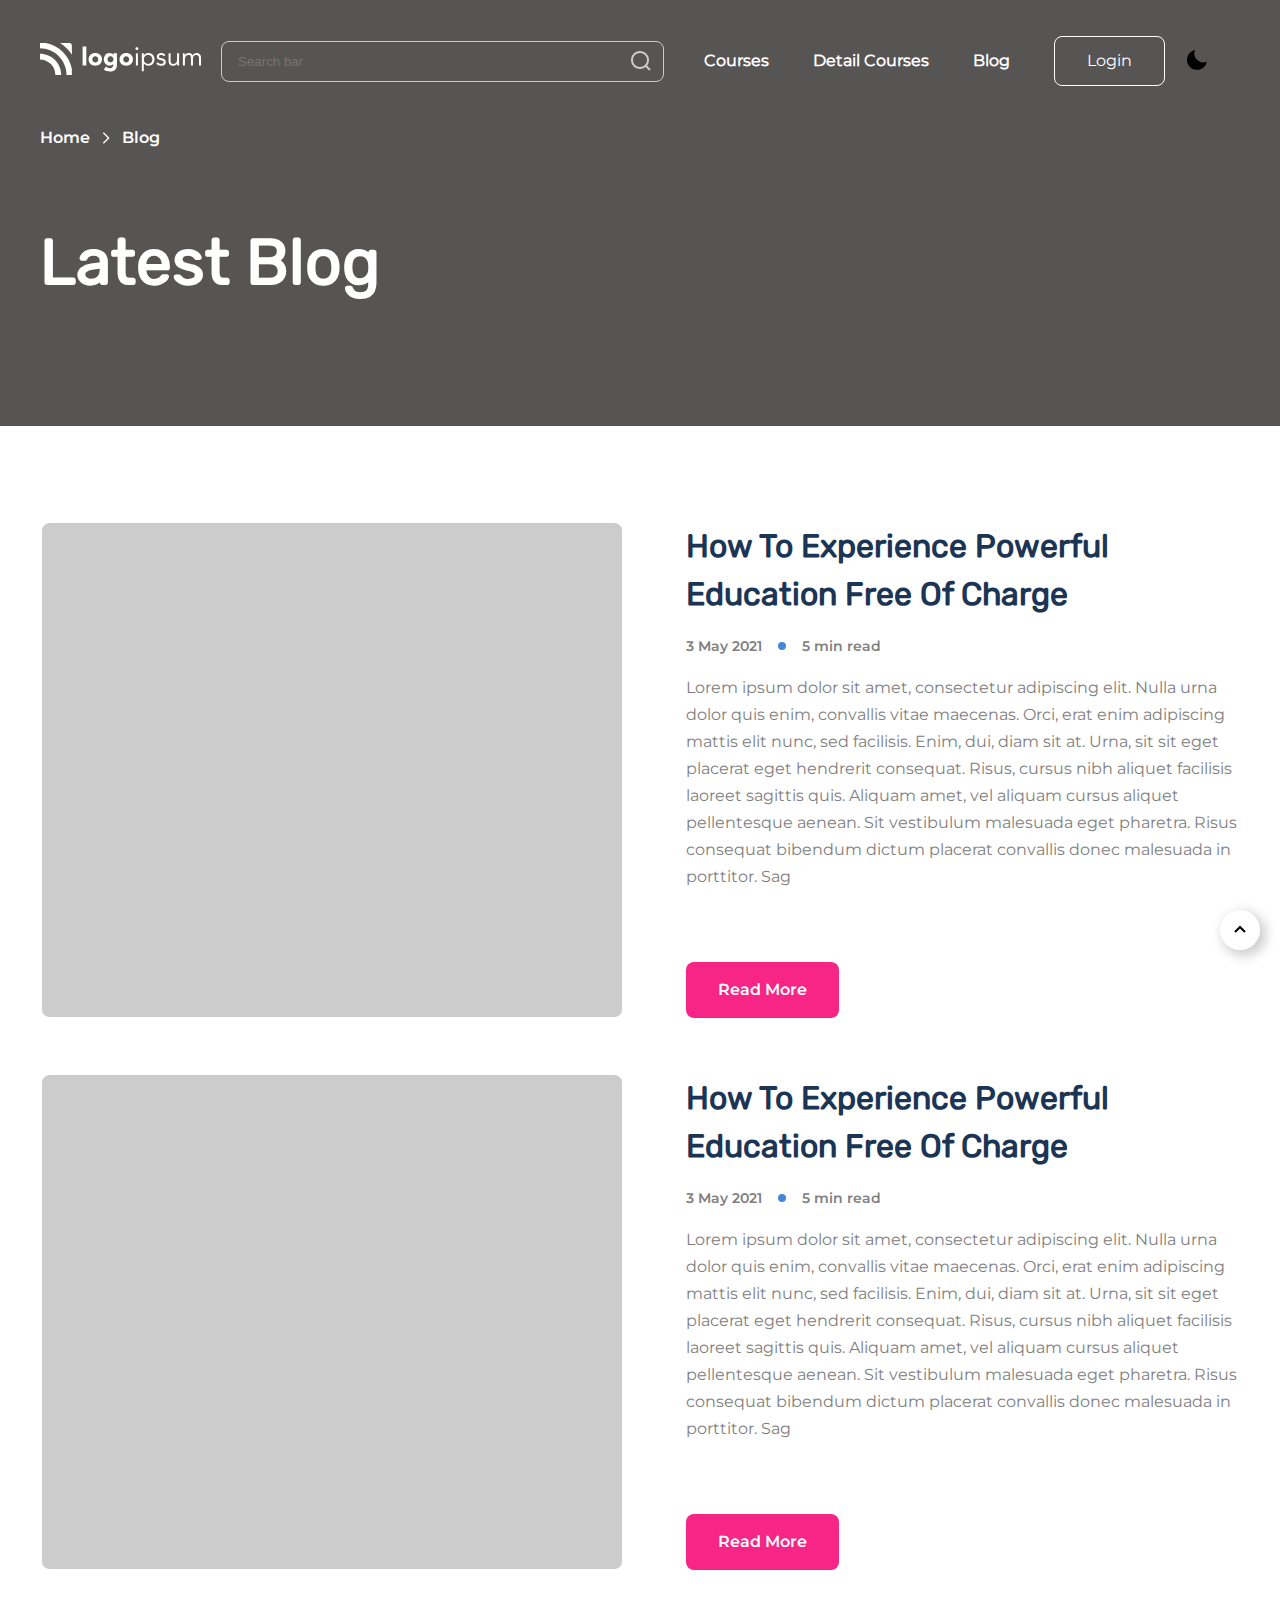
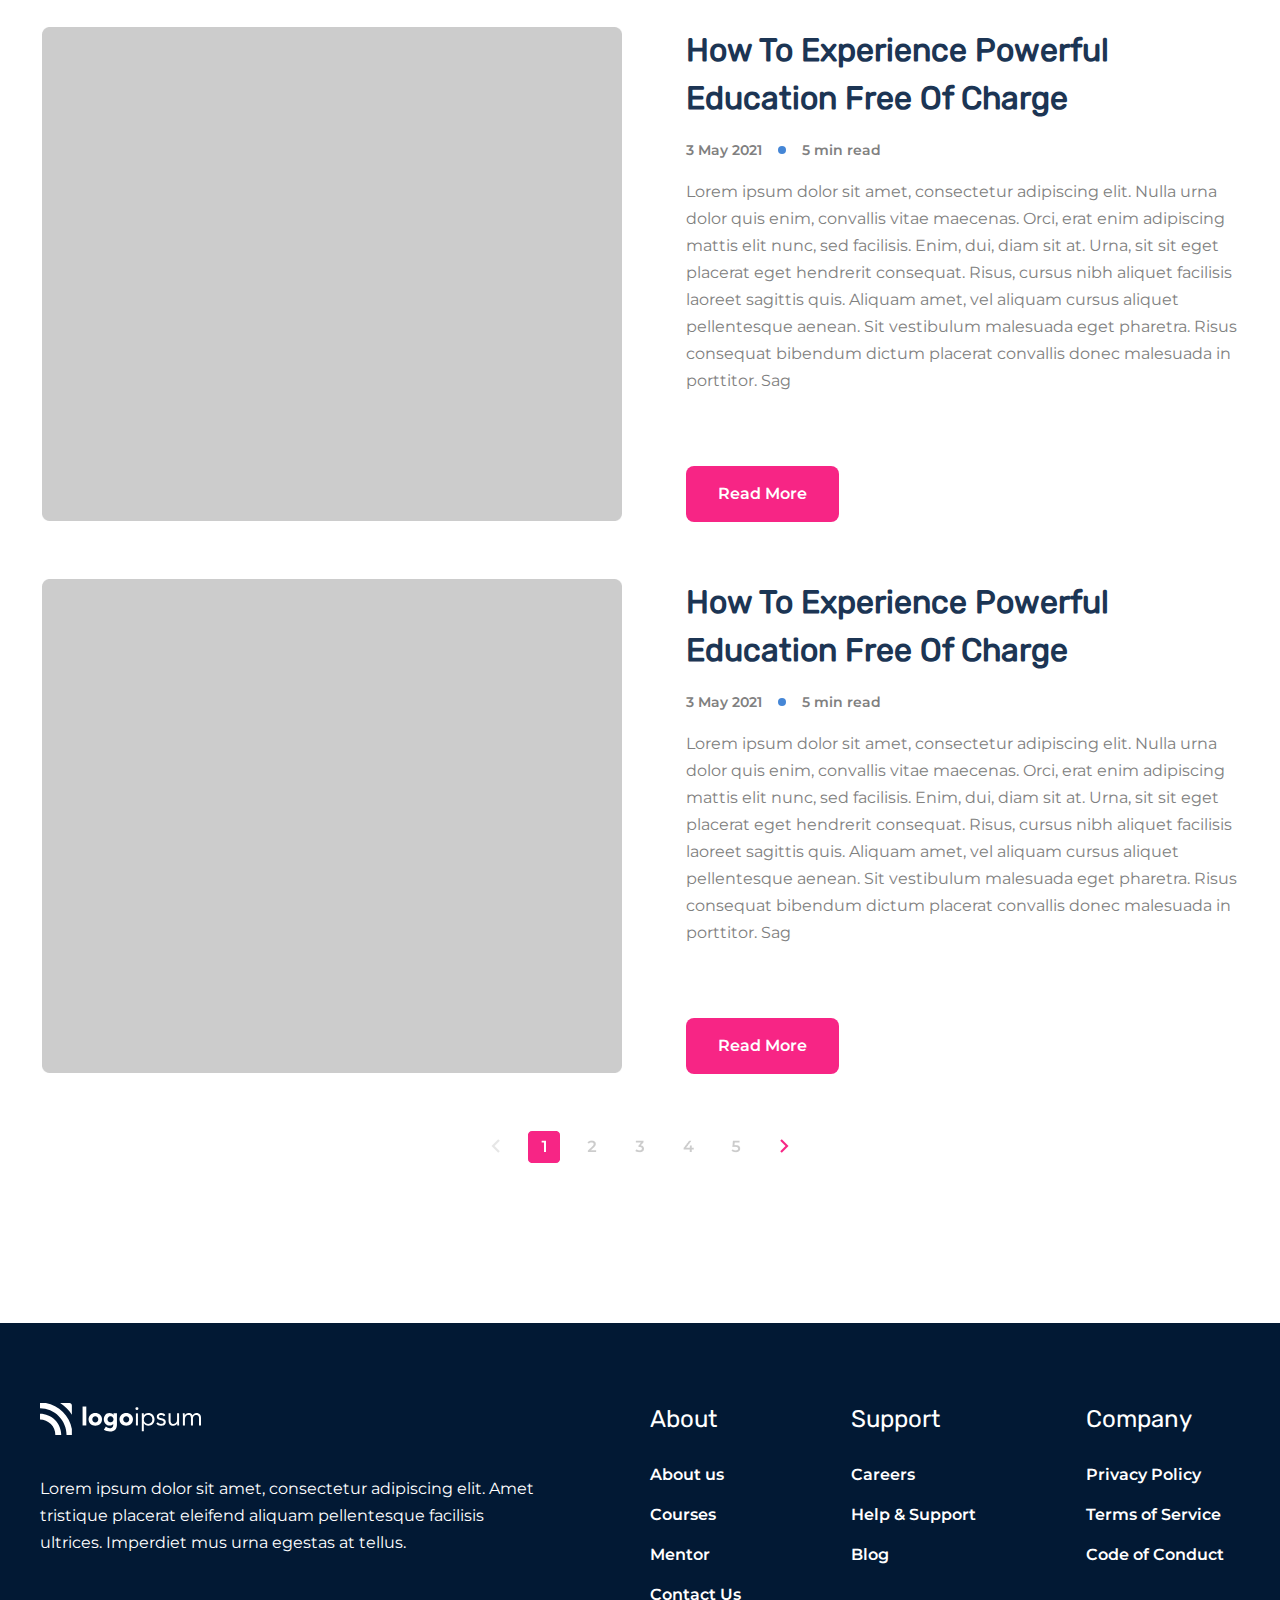
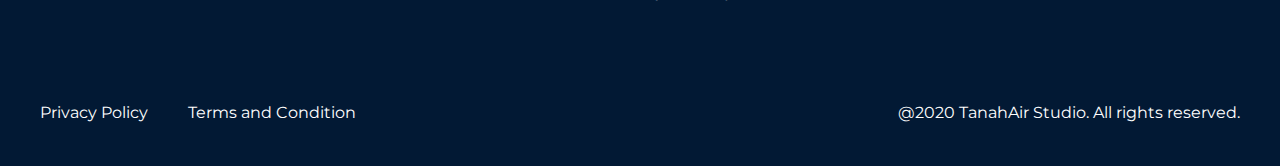
<file: pages/blog.html>
<!DOCTYPE html>
<html lang="en">
  <head>
    <meta charset="UTF-8" />
    <meta name="viewport" content="width=device-width, initial-scale=1.0" />
    <title>Education | Blog</title>
    <link rel="stylesheet" href="../scss/style.css" />
  </head>
  <body class="blog-page">
    <header id="navbar">
      <div class="container">
        <nav class="nav">
          <a href="../index.html" class="logo">
            <svg
              xmlns="http://www.w3.org/2000/svg"
              width="161"
              height="32"
              viewBox="0 0 161 32"
              fill="none"
            >
              <path
                d="M0 10.6653V16.5895C2.01585 16.5881 4.01219 16.9859 5.87479 17.7601C7.73739 18.5343 9.4297 19.6697 10.8549 21.1015C12.2797 22.5327 13.4097 24.2319 14.1802 26.1019C14.9507 27.9719 15.3466 29.9762 15.3453 32H21.2402C21.2349 26.344 18.9955 20.9212 15.0135 16.9215C11.0314 12.9217 5.632 10.6717 0 10.6653H0Z"
                fill="white"
              />
              <path
                d="M29.4802 0H20.1381C24.8641 3.00768 28.8686 7.02862 31.8642 11.7743V2.39241C31.8637 1.75775 31.6124 1.14924 31.1653 0.700619C30.7183 0.252003 30.1122 -1.57043e-07 29.4802 0Z"
                fill="white"
              />
              <path
                d="M5.86977 0H0V5.33388C7.04017 5.34123 13.7899 8.15302 18.7681 13.1523C23.7464 18.1515 26.5465 24.9298 26.554 31.9999H31.8645V26.1052C30.6638 19.6265 27.5376 13.6648 22.8976 9.00502C18.2575 4.34523 12.321 1.20578 5.86977 0Z"
                fill="white"
              />
              <path
                d="M46.3136 3.52246H42.572V22.4613H46.3136V3.52246Z"
                fill="white"
              />
              <path
                d="M60.0705 11.7281C59.4476 11.1594 58.7185 10.7206 57.9255 10.4371C56.222 9.83639 54.3655 9.83639 52.662 10.4371C51.8686 10.7204 51.1392 11.1593 50.5162 11.7281C49.9051 12.2938 49.417 12.9801 49.0823 13.7441C48.7363 14.5775 48.5582 15.4714 48.5582 16.3744C48.5582 17.2773 48.7363 18.1713 49.0823 19.0047C49.4157 19.7708 49.904 20.459 50.5162 21.0257C51.1381 21.5949 51.8671 22.0336 52.6603 22.3158C54.3637 22.9176 56.2205 22.9176 57.9238 22.3158C58.7173 22.0336 59.4465 21.5949 60.0688 21.0257C60.6807 20.4588 61.169 19.7706 61.5027 19.0047C61.8487 18.1713 62.0268 17.2773 62.0268 16.3744C62.0268 15.4714 61.8487 14.5775 61.5027 13.7441C61.1683 12.9804 60.6808 12.2941 60.0705 11.7281ZM57.5012 18.6047C56.8953 19.1528 56.1088 19.4561 55.2933 19.4561C54.4779 19.4561 53.6913 19.1528 53.0855 18.6047C52.5762 17.9734 52.2984 17.1856 52.2984 16.3731C52.2984 15.5606 52.5762 14.7728 53.0855 14.1415C53.6913 13.5934 54.4779 13.2901 55.2933 13.2901C56.1088 13.2901 56.8953 13.5934 57.5012 14.1415C58.0104 14.7728 58.2883 15.5606 58.2883 16.3731C58.2883 17.1856 58.0104 17.9734 57.5012 18.6047Z"
                fill="white"
              />
              <path
                d="M73.5031 11.8903H73.4562C73.2831 11.6464 73.0822 11.4237 72.8575 11.2268C72.5852 10.9849 72.2838 10.7784 71.9602 10.612C71.1424 10.1906 70.2346 9.97586 69.3155 9.98635C68.51 9.97219 67.7135 10.1573 66.9961 10.5253C66.3276 10.8729 65.7374 11.3547 65.262 11.9409C64.7772 12.545 64.4053 13.2323 64.1643 13.9695C63.9081 14.729 63.7775 15.5255 63.7778 16.3274C63.7683 17.1881 63.912 18.0437 64.2021 18.8537C64.4649 19.5929 64.8746 20.2708 65.4062 20.8461C65.9359 21.4091 66.5787 21.8526 67.2921 22.1472C68.0677 22.4646 68.899 22.6221 69.7364 22.6103C70.3559 22.5996 70.9684 22.4766 71.5443 22.2474C72.1902 22.0013 72.7498 21.57 73.1535 21.0069H73.2038V22.1859C73.2178 22.5791 73.1533 22.9712 73.014 23.339C72.8748 23.7068 72.6636 24.0428 72.3929 24.3274C72.0495 24.6325 71.648 24.8645 71.2127 25.0092C70.7774 25.1539 70.3174 25.2085 69.8605 25.1695C69.1361 25.1776 68.4181 25.0324 67.7533 24.7434C67.0918 24.4465 66.4746 24.0588 65.9194 23.5914L63.8491 26.6945C64.6953 27.379 65.6845 27.8629 66.7429 28.1101C67.7902 28.3519 68.8614 28.4737 69.936 28.473C72.2973 28.473 74.0557 27.876 75.2112 26.6819C76.3668 25.4878 76.9448 23.7384 76.9453 21.4339V10.287H73.5073L73.5031 11.8903ZM73.2784 17.439C73.1308 17.7954 72.9145 18.1191 72.642 18.3914C72.3645 18.669 72.0392 18.8939 71.6818 19.055C71.3108 19.2204 70.9093 19.3059 70.5033 19.3059C70.0973 19.3059 69.6958 19.2204 69.3247 19.055C68.9721 18.8916 68.6511 18.667 68.3763 18.3914C68.1026 18.1168 67.8855 17.7907 67.7373 17.4318C67.5891 17.0729 67.5129 16.6881 67.5129 16.2996C67.5129 15.9111 67.5891 15.5263 67.7373 15.1674C67.8855 14.8085 68.1026 14.4824 68.3763 14.2078C68.6512 13.9322 68.9722 13.7073 69.3247 13.5434C69.6959 13.3785 70.0974 13.2933 70.5033 13.2933C70.9092 13.2933 71.3106 13.3785 71.6818 13.5434C72.0391 13.7051 72.3643 13.9302 72.642 14.2078C73.0536 14.6233 73.3336 15.1518 73.4469 15.7267C73.5601 16.3016 73.5015 16.8974 73.2784 17.439Z"
                fill="white"
              />
              <path
                d="M91.0015 11.7281C90.3786 11.1594 89.6496 10.7206 88.8565 10.4371C87.153 9.83639 85.2965 9.83639 83.593 10.4371C82.7997 10.7204 82.0703 11.1593 81.4472 11.7281C80.8362 12.2938 80.348 12.9801 80.0133 13.7441C79.6674 14.5775 79.4893 15.4714 79.4893 16.3744C79.4893 17.2773 79.6674 18.1713 80.0133 19.0047C80.3468 19.7708 80.835 20.459 81.4472 21.0257C82.0697 21.5951 82.7993 22.0338 83.593 22.3158C85.2964 22.9176 87.1532 22.9176 88.8565 22.3158C89.65 22.0336 90.3792 21.5949 91.0015 21.0257C91.6137 20.459 92.102 19.7708 92.4354 19.0047C92.7814 18.1713 92.9595 17.2773 92.9595 16.3744C92.9595 15.4714 92.7814 14.5775 92.4354 13.7441C92.1007 12.9801 91.6126 12.2938 91.0015 11.7281ZM88.4322 18.6047C87.8264 19.1528 87.0398 19.4561 86.2244 19.4561C85.4089 19.4561 84.6224 19.1528 84.0165 18.6047C83.5073 17.9734 83.2294 17.1856 83.2294 16.3731C83.2294 15.5606 83.5073 14.7728 84.0165 14.1415C84.6224 13.5934 85.4089 13.2901 86.2244 13.2901C87.0398 13.2901 87.8264 13.5934 88.4322 14.1415C88.9415 14.7728 89.2193 15.5606 89.2193 16.3731C89.2193 17.1856 88.9415 17.9734 88.4322 18.6047Z"
                fill="white"
              />
              <path
                d="M97.9226 10.3713H95.916V22.4614H97.9226V10.3713Z"
                fill="white"
              />
              <path
                d="M96.9201 4.1719C96.7256 4.16818 96.5324 4.20529 96.3529 4.28083C96.1734 4.35638 96.0116 4.46871 95.8778 4.61063C95.6738 4.81721 95.5352 5.07981 95.4796 5.36535C95.4239 5.65088 95.4537 5.94657 95.5651 6.21514C95.6765 6.48372 95.8646 6.71316 96.1057 6.87456C96.3468 7.03596 96.63 7.12208 96.9197 7.12208C97.2094 7.12208 97.4927 7.03596 97.7337 6.87456C97.9748 6.71316 98.1629 6.48372 98.2743 6.21514C98.3857 5.94657 98.4155 5.65088 98.3598 5.36535C98.3042 5.07981 98.1656 4.81721 97.9616 4.61063C97.828 4.46865 97.6664 4.35627 97.487 4.28072C97.3077 4.20516 97.1146 4.16809 96.9201 4.1719Z"
                fill="white"
              />
              <path
                d="M112.766 11.8738C112.202 11.295 111.523 10.8415 110.773 10.5424C109.95 10.2167 109.072 10.0545 108.188 10.0649C107.354 10.0553 106.531 10.2413 105.782 10.6081C105.044 10.9764 104.391 11.4953 103.865 12.1314H103.811V10.3715H101.807V28.352H103.811V20.3184H103.862C104.288 21.0552 104.909 21.6591 105.656 22.0632C106.523 22.5507 107.504 22.7961 108.498 22.7739C109.311 22.7791 110.117 22.6163 110.865 22.2956C111.587 21.9879 112.239 21.5351 112.781 20.9651C113.331 20.3825 113.764 19.6985 114.055 18.9508C114.672 17.3195 114.672 15.5176 114.055 13.8864C113.761 13.1369 113.323 12.453 112.766 11.8738ZM112.058 18.1895C111.871 18.7159 111.579 19.1982 111.199 19.6065C110.819 20.0149 110.359 20.3405 109.849 20.5634C108.72 21.0275 107.455 21.0275 106.327 20.5634C105.816 20.3405 105.356 20.0146 104.975 19.6058C104.595 19.197 104.302 18.7141 104.115 18.187C103.721 17.0412 103.721 15.7959 104.115 14.6502C104.302 14.1231 104.595 13.6401 104.975 13.2314C105.356 12.8226 105.816 12.4966 106.327 12.2738C107.455 11.8096 108.72 11.8096 109.849 12.2738C110.36 12.4966 110.82 12.8226 111.2 13.2314C111.581 13.6401 111.874 14.1231 112.061 14.6502C112.455 15.7959 112.455 17.0412 112.061 18.187L112.058 18.1895Z"
                fill="white"
              />
              <path
                d="M124.625 16.421C124.244 16.1347 123.819 15.9123 123.367 15.7625C122.871 15.5944 122.364 15.4604 121.85 15.3616C121.464 15.2954 121.082 15.2094 120.705 15.104C120.369 15.0123 120.042 14.8912 119.727 14.7419C119.475 14.627 119.248 14.4647 119.057 14.2635C118.894 14.0837 118.807 13.8479 118.813 13.605C118.809 13.343 118.885 13.086 119.031 12.869C119.176 12.6547 119.364 12.474 119.584 12.3393C119.819 12.1965 120.076 12.0919 120.344 12.0294C120.618 11.9613 120.9 11.9265 121.182 11.9259C121.72 11.9091 122.251 12.0482 122.713 12.3267C123.129 12.5898 123.477 12.9482 123.729 13.3726L125.401 12.2619C125.03 11.5277 124.429 10.9371 123.689 10.5819C122.945 10.2344 122.132 10.058 121.311 10.0657C120.754 10.0643 120.199 10.1426 119.664 10.2981C119.152 10.4449 118.665 10.6723 118.223 10.9718C117.8 11.2584 117.448 11.6383 117.194 12.0825C116.931 12.5555 116.798 13.0903 116.808 13.632C116.787 14.1622 116.907 14.6886 117.156 15.157C117.382 15.5488 117.698 15.8808 118.078 16.1254C118.497 16.3909 118.952 16.5953 119.428 16.7326C119.943 16.8875 120.483 17.0254 121.049 17.1461C121.375 17.2151 121.693 17.2926 122.001 17.3785C122.29 17.4564 122.567 17.5737 122.824 17.7271C123.051 17.8622 123.248 18.0425 123.403 18.2568C123.557 18.4942 123.634 18.7743 123.622 19.0576C123.631 19.3554 123.55 19.6489 123.39 19.8997C123.23 20.1375 123.019 20.3361 122.773 20.4808C122.506 20.6405 122.215 20.7543 121.911 20.8176C121.602 20.8857 121.288 20.9204 120.972 20.9212C120.347 20.9455 119.727 20.7932 119.184 20.4816C118.684 20.1623 118.245 19.7569 117.885 19.2842L116.292 20.5246C116.785 21.2938 117.485 21.9069 118.311 22.293C119.158 22.6304 120.063 22.7931 120.973 22.7713C121.566 22.7718 122.157 22.7026 122.734 22.565C123.283 22.4376 123.806 22.2147 124.278 21.9065C124.729 21.6057 125.103 21.2016 125.368 20.7275C125.656 20.1895 125.798 19.5849 125.781 18.9743C125.797 18.4493 125.691 17.9278 125.472 17.4509C125.273 17.0466 124.983 16.6942 124.625 16.421Z"
                fill="white"
              />
              <path
                d="M139.082 19.594V10.3713H137.075V16.2661C137.082 16.9016 137.008 17.5353 136.856 18.1524C136.728 18.6813 136.5 19.1808 136.186 19.6244C135.887 20.0367 135.488 20.3657 135.028 20.5801C134.498 20.8164 133.922 20.9315 133.343 20.917C132.951 20.9488 132.557 20.8856 132.195 20.7328C131.832 20.58 131.511 20.3419 131.259 20.0387C130.777 19.3344 130.541 18.4895 130.588 17.6362V10.3713H128.582V17.8374C128.576 18.5142 128.667 19.1883 128.852 19.8391C129.013 20.416 129.299 20.95 129.69 21.4029C130.081 21.8456 130.569 22.1915 131.116 22.4134C131.767 22.6686 132.462 22.7917 133.161 22.7755C133.631 22.7793 134.099 22.7138 134.55 22.581C134.958 22.4619 135.347 22.2883 135.708 22.0648C136.036 21.8618 136.334 21.6141 136.595 21.3288C136.829 21.0749 137.024 20.7874 137.174 20.4757H137.225C137.225 20.821 137.234 21.1578 137.251 21.4862C137.269 21.8147 137.277 22.142 137.277 22.4681H139.181C139.181 22.0712 139.164 21.6319 139.129 21.1502C139.094 20.6686 139.079 20.1498 139.082 19.594Z"
                fill="white"
              />
              <path
                d="M160.768 13.0198C160.634 12.4348 160.37 11.8878 159.996 11.4198C159.618 10.967 159.131 10.619 158.581 10.4093C157.889 10.1583 157.156 10.0401 156.42 10.0606C155.622 10.0256 154.831 10.2375 154.156 10.6678C153.531 11.1185 153.005 11.6949 152.613 12.3604C152.511 12.1532 152.377 11.9163 152.214 11.6497C152.032 11.3617 151.802 11.1081 151.533 10.9002C151.202 10.6479 150.834 10.449 150.442 10.3107C149.916 10.1331 149.363 10.0498 148.808 10.0648C148.338 10.0609 147.87 10.1265 147.419 10.2594C147.012 10.3785 146.623 10.5521 146.261 10.7756C145.933 10.9788 145.635 11.2265 145.374 11.5116C145.14 11.7654 144.945 12.0529 144.796 12.3646H144.744C144.744 12.0194 144.735 11.6842 144.719 11.3541C144.702 11.024 144.693 10.6998 144.693 10.3722H142.789C142.789 10.7691 142.806 11.2084 142.84 11.6901C142.874 12.1718 142.891 12.6885 142.891 13.2404V22.4623H144.9V16.5726C144.893 15.9368 144.967 15.3028 145.119 14.6855C145.247 14.1563 145.474 13.6567 145.789 13.2135C146.088 12.801 146.486 12.472 146.947 12.2577C147.477 12.0212 148.052 11.9062 148.632 11.9208C148.975 11.8914 149.321 11.9538 149.632 12.1017C149.944 12.2496 150.211 12.4777 150.406 12.7629C150.837 13.649 151.024 14.6347 150.947 15.6177V22.464H152.95V15.4863C152.944 14.9891 153.027 14.4948 153.194 14.0269C153.343 13.6122 153.571 13.2306 153.865 12.9036C154.143 12.5974 154.48 12.3513 154.856 12.1802C155.235 12.0075 155.648 11.9193 156.065 11.9217C156.56 11.9036 157.053 12.0007 157.505 12.2055C157.862 12.3783 158.17 12.6359 158.405 12.9558C158.631 13.2725 158.789 13.6329 158.869 14.0143C158.955 14.4133 158.998 14.8204 158.997 15.2286V22.4623H161V15.125C161.007 14.4165 160.929 13.7096 160.768 13.0198Z"
                fill="white"
              />
            </svg>
          </a>
          <div class="input-search">
            <input type="text" name="text" placeholder="Search bar" />
            <img class="header-img" src="../images/search.svg" alt="search" />
          </div>
          <div id="navbar-responsive" class="nav-links">
            <a href="../pages/courses.html" class="nav-link">Courses</a>
            <a href="../pages/details.html" class="nav-link">Detail Courses</a>
            <a href="../pages/blog.html" class="nav-link">Blog</a>
          </div>
          <a href="../pages/account.html">
            <button class="header-btn">Login</button>
          </a>
          <button class="darck-mode" id="light-dark">
            <svg
              xmlns="http://www.w3.org/2000/svg"
              width="24"
              height="24"
              viewBox="0 0 24 24"
            >
              <path
                d="M12 11.807A9.002 9.002 0 0 1 
                     10.049 2a9.942 9.942 0 0 0-5.12 2.735c-3.905 3.905-3.905 
                     10.237 0 14.142 3.906 3.906 10.237 3.905 14.143 0a9.946 
                     9.946 0 0 0 2.735-5.119A9.003 9.003 0 0 1 12 11.807z"
              ></path>
            </svg>
          </button>
          <div class="nav-items" id="navbar-responsive"></div>
          <button class="menu-btn" id="menu-btn">
            <span class="line"></span>
            <span class="line"></span>
            <span class="line"></span>
          </button>
        </nav>
      </div>
    </header>

    <main>
      <section class="hero">
        <div class="container">
          <div class="hero-style">
            <div class="hero-title">
              <p class="hero-home">Home</p>
              <svg
                xmlns="http://www.w3.org/2000/svg"
                width="16"
                height="16"
                viewBox="0 0 16 16"
                fill="none"
              >
                <path
                  d="M4.86206 3.13798L9.72406 7.99998L4.86206 12.862L5.80473 13.8046L11.6094 7.99998L5.80473 2.19531L4.86206 3.13798Z"
                  fill="white"
                />
              </svg>
              <p class="hero-blog">Blog</p>
            </div>
            <h2 class="hero-text">Latest Blog</h2>
          </div>
        </div>
      </section>
      <section class="blog">
        <div class="container">
          <div class="blog-style">
            <div class="blog-content">
              <img
                class="blog-img"
                src="../images/Image Placeholder.png"
                alt="bg-img"
              />
              <div class="blog-title">
                <p class="blog-text">
                  How to experience powerful education free of charge
                </p>
                <div class="calendar">
                  <p class="blog-cal">3 May 2021</p>
                  <svg
                    xmlns="http://www.w3.org/2000/svg"
                    width="8"
                    height="8"
                    viewBox="0 0 8 8"
                    fill="none"
                  >
                    <circle cx="4" cy="4" r="4" fill="#4586D6" />
                  </svg>
                  <p class="blog-cal">5 min read</p>
                </div>
                <p class="blog-par">
                  Lorem ipsum dolor sit amet, consectetur adipiscing elit. Nulla
                  urna dolor quis enim, convallis vitae maecenas. Orci, erat
                  enim adipiscing mattis elit nunc, sed facilisis. Enim, dui,
                  diam sit at. Urna, sit sit eget placerat eget hendrerit
                  consequat. Risus, cursus nibh aliquet facilisis laoreet
                  sagittis quis. Aliquam amet, vel aliquam cursus aliquet
                  pellentesque aenean. Sit vestibulum malesuada eget pharetra.
                  Risus consequat bibendum dictum placerat convallis donec
                  malesuada in porttitor. Sag
                </p>
                <button class="blog-btn">Read More</button>
              </div>
            </div>
            <div class="blog-content">
              <img
                class="blog-img"
                src="../images/Image Placeholder.png"
                alt="bg-img"
              />
              <div class="blog-title">
                <p class="blog-text">
                  How to experience powerful education free of charge
                </p>
                <div class="calendar">
                  <p class="blog-cal">3 May 2021</p>
                  <svg
                    xmlns="http://www.w3.org/2000/svg"
                    width="8"
                    height="8"
                    viewBox="0 0 8 8"
                    fill="none"
                  >
                    <circle cx="4" cy="4" r="4" fill="#4586D6" />
                  </svg>
                  <p class="blog-cal">5 min read</p>
                </div>
                <p class="blog-par">
                  Lorem ipsum dolor sit amet, consectetur adipiscing elit. Nulla
                  urna dolor quis enim, convallis vitae maecenas. Orci, erat
                  enim adipiscing mattis elit nunc, sed facilisis. Enim, dui,
                  diam sit at. Urna, sit sit eget placerat eget hendrerit
                  consequat. Risus, cursus nibh aliquet facilisis laoreet
                  sagittis quis. Aliquam amet, vel aliquam cursus aliquet
                  pellentesque aenean. Sit vestibulum malesuada eget pharetra.
                  Risus consequat bibendum dictum placerat convallis donec
                  malesuada in porttitor. Sag
                </p>
                <button class="blog-btn">Read More</button>
              </div>
            </div>
            <div class="blog-content">
              <img
                class="blog-img"
                src="../images/Image Placeholder.png"
                alt="bg-img"
              />
              <div class="blog-title">
                <p class="blog-text">
                  How to experience powerful education free of charge
                </p>
                <div class="calendar">
                  <p class="blog-cal">3 May 2021</p>
                  <svg
                    xmlns="http://www.w3.org/2000/svg"
                    width="8"
                    height="8"
                    viewBox="0 0 8 8"
                    fill="none"
                  >
                    <circle cx="4" cy="4" r="4" fill="#4586D6" />
                  </svg>
                  <p class="blog-cal">5 min read</p>
                </div>
                <p class="blog-par">
                  Lorem ipsum dolor sit amet, consectetur adipiscing elit. Nulla
                  urna dolor quis enim, convallis vitae maecenas. Orci, erat
                  enim adipiscing mattis elit nunc, sed facilisis. Enim, dui,
                  diam sit at. Urna, sit sit eget placerat eget hendrerit
                  consequat. Risus, cursus nibh aliquet facilisis laoreet
                  sagittis quis. Aliquam amet, vel aliquam cursus aliquet
                  pellentesque aenean. Sit vestibulum malesuada eget pharetra.
                  Risus consequat bibendum dictum placerat convallis donec
                  malesuada in porttitor. Sag
                </p>
                <button class="blog-btn">Read More</button>
              </div>
            </div>
            <div class="blog-content">
              <img
                class="blog-img"
                src="../images/Image Placeholder.png"
                alt="bg-img"
              />
              <div class="blog-title">
                <p class="blog-text">
                  How to experience powerful education free of charge
                </p>
                <div class="calendar">
                  <p class="blog-cal">3 May 2021</p>
                  <svg
                    xmlns="http://www.w3.org/2000/svg"
                    width="8"
                    height="8"
                    viewBox="0 0 8 8"
                    fill="none"
                  >
                    <circle cx="4" cy="4" r="4" fill="#4586D6" />
                  </svg>
                  <p class="blog-cal">5 min read</p>
                </div>
                <p class="blog-par">
                  Lorem ipsum dolor sit amet, consectetur adipiscing elit. Nulla
                  urna dolor quis enim, convallis vitae maecenas. Orci, erat
                  enim adipiscing mattis elit nunc, sed facilisis. Enim, dui,
                  diam sit at. Urna, sit sit eget placerat eget hendrerit
                  consequat. Risus, cursus nibh aliquet facilisis laoreet
                  sagittis quis. Aliquam amet, vel aliquam cursus aliquet
                  pellentesque aenean. Sit vestibulum malesuada eget pharetra.
                  Risus consequat bibendum dictum placerat convallis donec
                  malesuada in porttitor. Sag
                </p>
                <button class="blog-btn">Read More</button>
              </div>
            </div>
            <div class="pagination">
              <img src="../images/Pagination.png" alt="Pagination" />
            </div>
          </div>
        </div>
      </section>
    </main>

    <footer>
      <div class="container">
        <div class="footer-style">
          <div class="footer-content">
            <img src="../images/footer-logo.svg" alt="logo" />
            <p class="footer-p1">
              Lorem ipsum dolor sit amet, consectetur adipiscing elit. Amet
              tristique placerat eleifend aliquam pellentesque facilisis
              ultrices. Imperdiet mus urna egestas at tellus.
            </p>
          </div>
          <div class="footer-content">
            <p class="footer-p">About</p>
            <p class="footer-p2">About us</p>
            <p class="footer-p2">Courses</p>
            <p class="footer-p2">Mentor</p>
            <p class="footer-p2">Contact Us</p>
          </div>
          <div class="footer-content">
            <p class="footer-p">Support</p>
            <p class="footer-p2">Careers</p>
            <p class="footer-p2">Help & Support</p>
            <p class="footer-p2">Blog</p>
          </div>
          <div class="footer-content">
            <p class="footer-p">Company</p>
            <p class="footer-p2">Privacy Policy</p>
            <p class="footer-p2">Terms of Service</p>
            <p class="footer-p2">Code of Conduct</p>
          </div>
        </div>
        <div class="footer-footer">
          <div class="footer-contents">
            <p class="footer-p3">Privacy Policy</p>
            <p class="footer-p3">Terms and Condition</p>
          </div>
          <p class="footer-p4">@2020 TanahAir Studio. All rights reserved.</p>
        </div>
      </div>
    </footer>

    <a id="backtop" href="#"
      ><svg
        xmlns="http://www.w3.org/2000/svg"
        width="24"
        height="24"
        viewBox="0 0 24 24"
      >
        <path
          d="m6.293 13.293 1.414 1.414L12 10.414l4.293 4.293 1.414-1.414L12 7.586z"
        ></path>
      </svg>
    </a>
    <script src="../js/main.js"></script>
  </body>
</html>
</file>
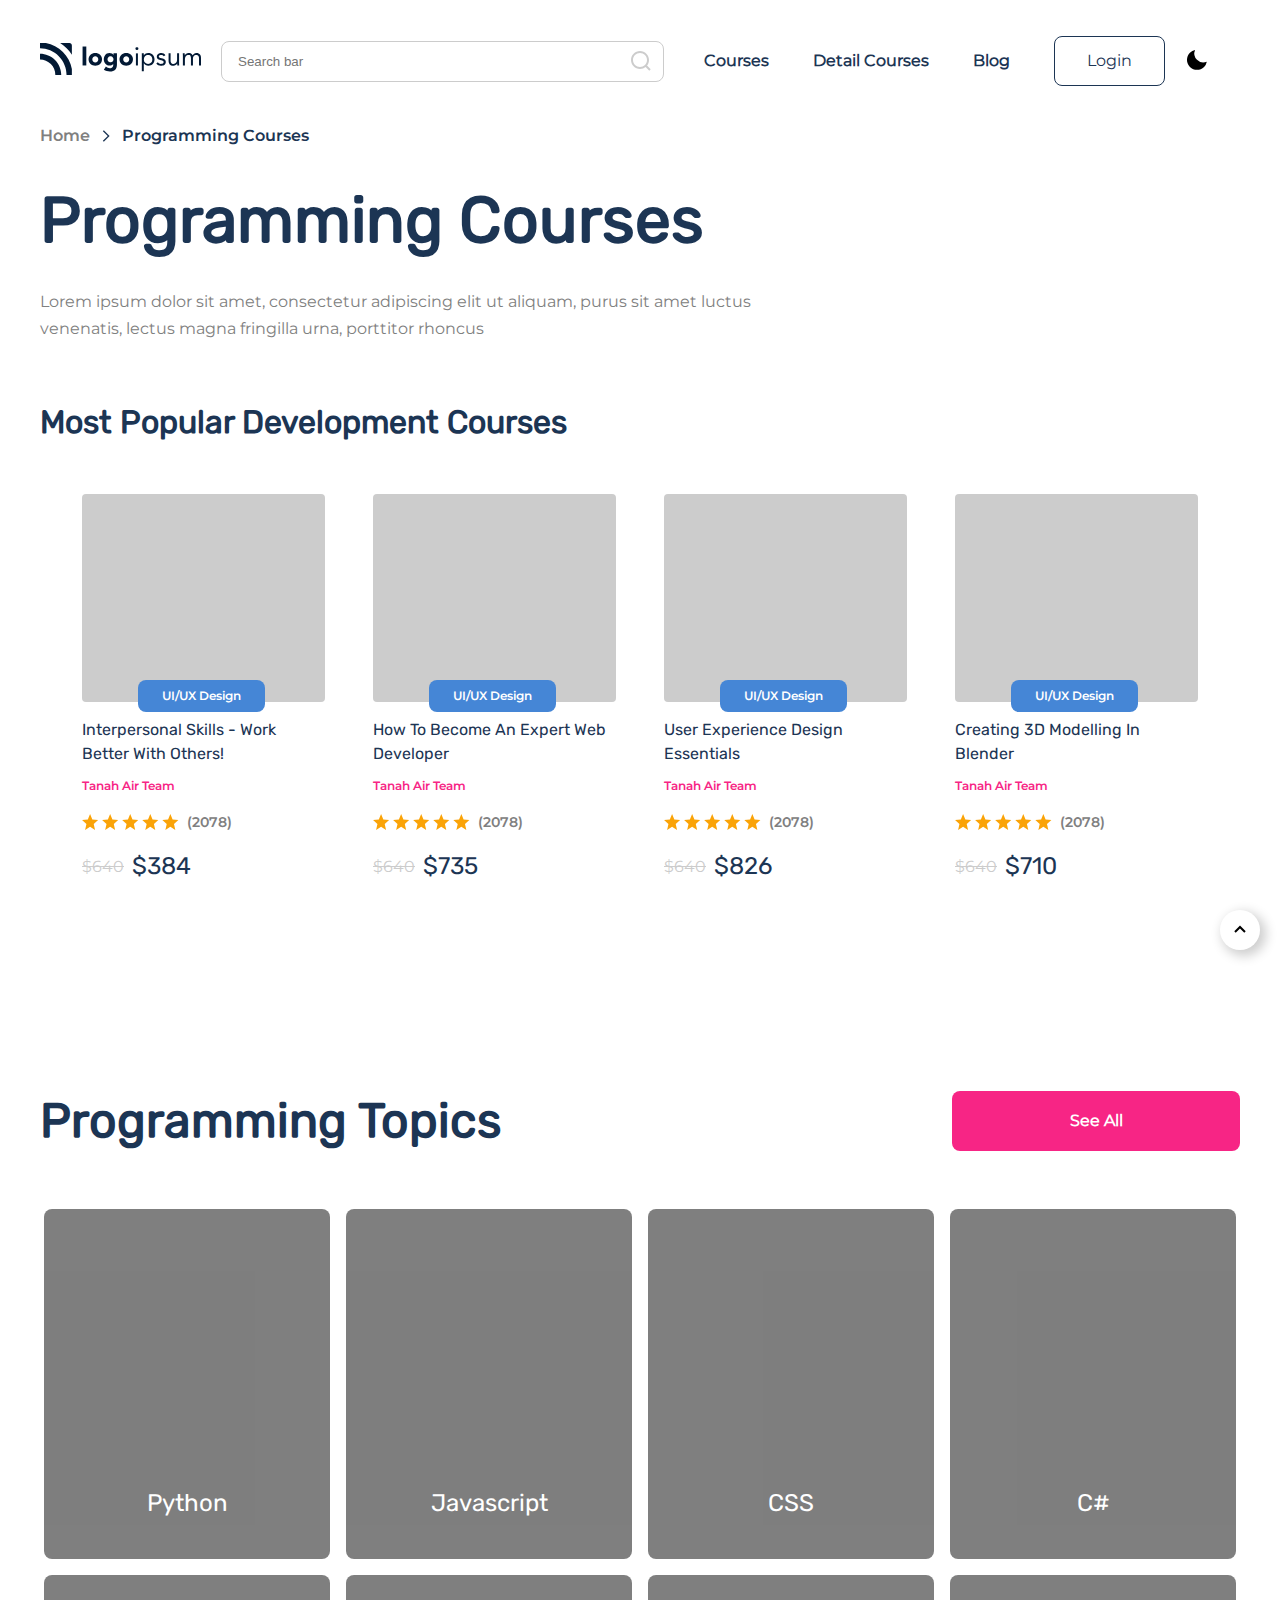
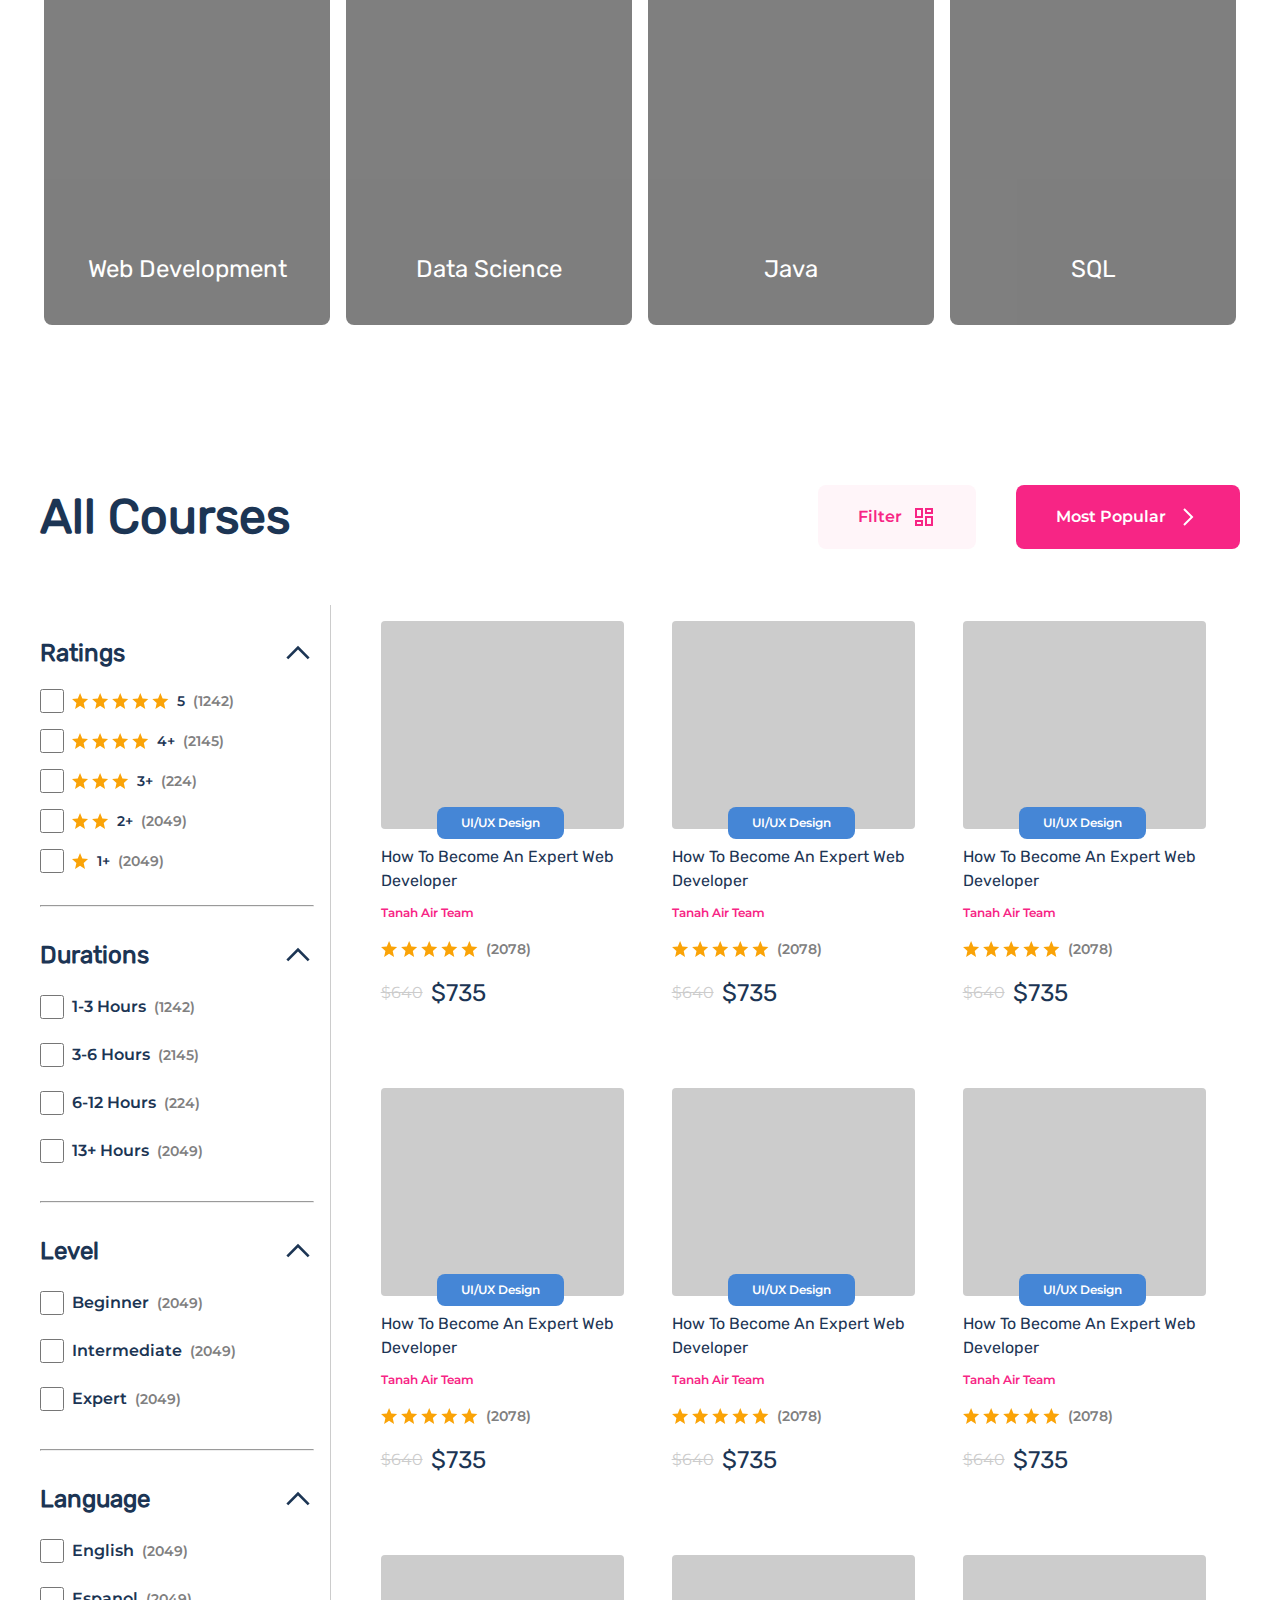
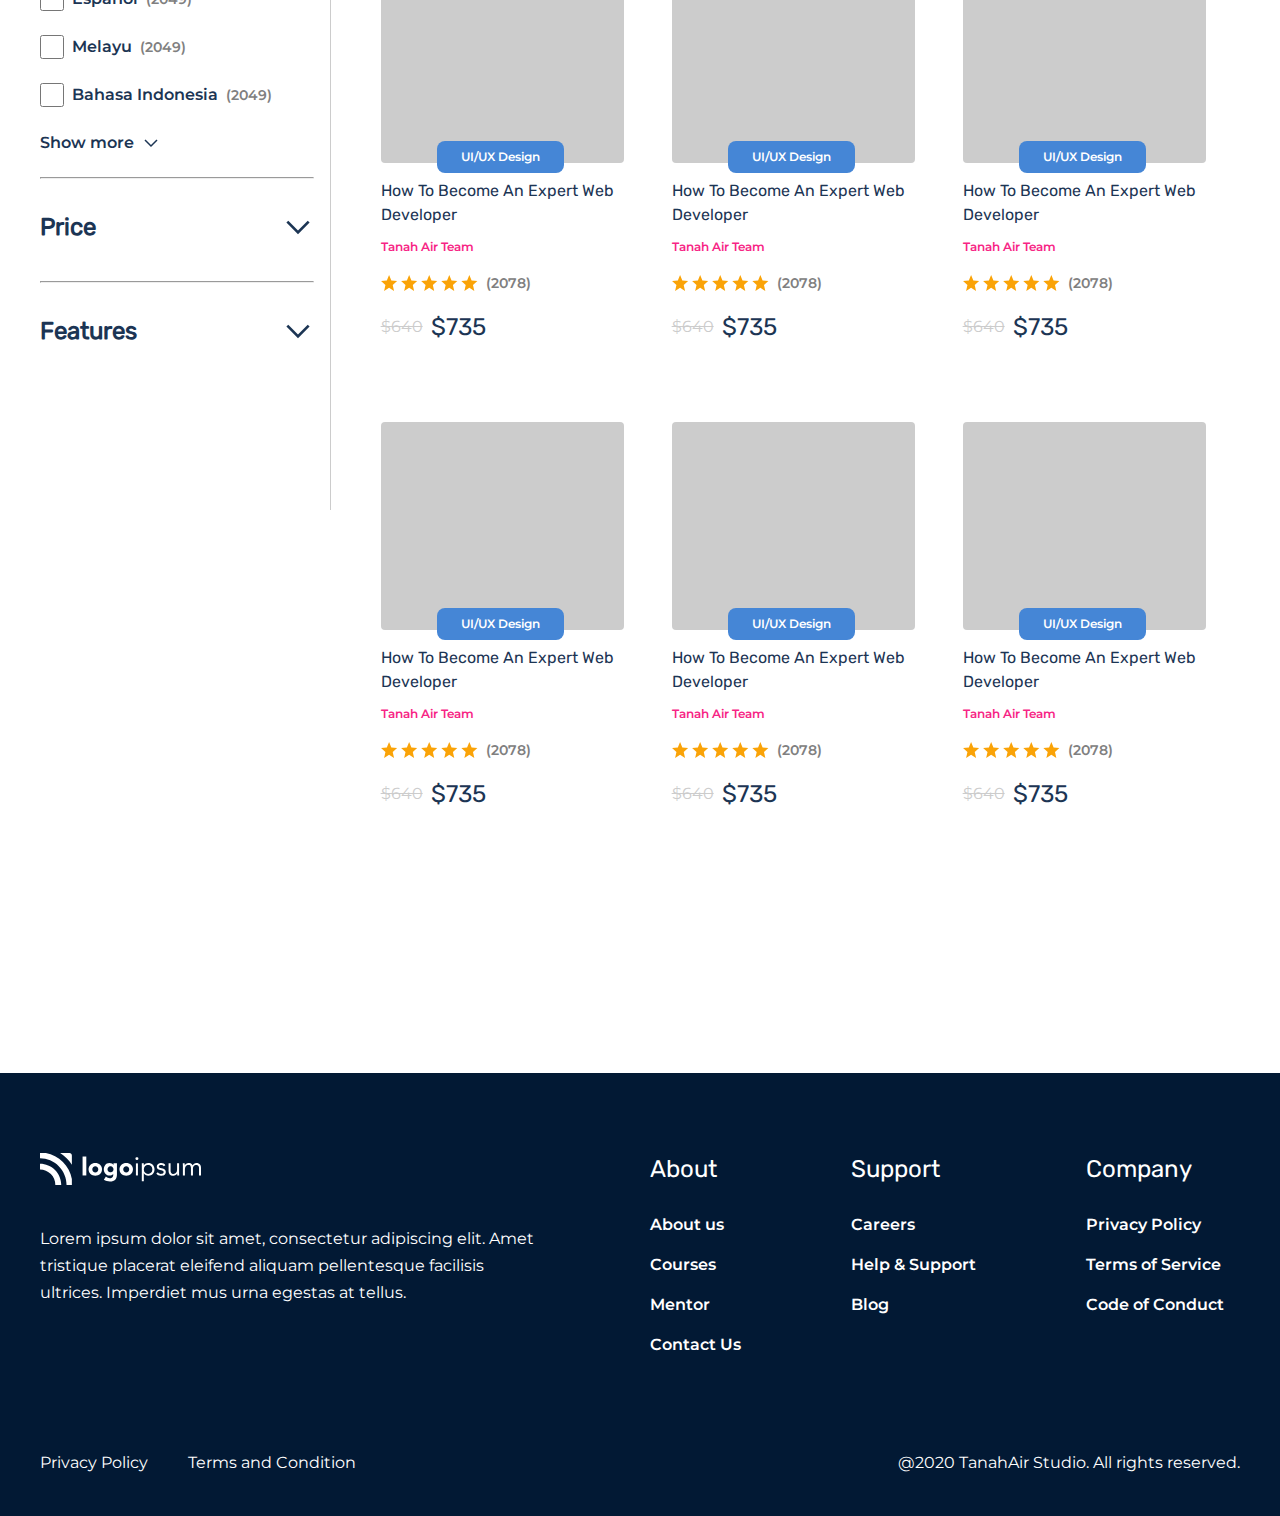
<file: pages/courses.html>
<!DOCTYPE html>
<html lang="en">
  <head>
    <meta charset="UTF-8" />
    <meta name="viewport" content="width=device-width, initial-scale=1.0" />
    <title>Education | Courses</title>
    <link rel="stylesheet" href="../scss/style.css" />
  </head>
  <body class="courses-page">
    <header id="navbar">
      <div class="container">
        <nav class="nav">
          <a href="../index.html" class="logo">
            <img src="../images/logo.svg" alt="Logo" />
          </a>
          <div class="input-search">
            <input type="text" name="text" placeholder="Search bar" />
            <img class="header-img" src="../images/search.svg" alt="search" />
          </div>
          <div id="navbar-responsive" class="nav-links">
            <a href="../pages/courses.html" class="nav-link">Courses</a>
            <a href="../pages/details.html" class="nav-link">Detail Courses</a>
            <a href="../pages/blog.html" class="nav-link">Blog</a>
          </div>
          <a href="../pages/account.html">
            <button class="header-btn">Login</button>
          </a>
          <button class="darck-mode" id="light-dark">
            <svg
              xmlns="http://www.w3.org/2000/svg"
              width="24"
              height="24"
              viewBox="0 0 24 24"
            >
              <path
                d="M12 11.807A9.002 9.002 0 0 1 
                     10.049 2a9.942 9.942 0 0 0-5.12 2.735c-3.905 3.905-3.905 
                     10.237 0 14.142 3.906 3.906 10.237 3.905 14.143 0a9.946 
                     9.946 0 0 0 2.735-5.119A9.003 9.003 0 0 1 12 11.807z"
              ></path>
            </svg>
          </button>
          <div class="nav-items" id="navbar-responsive"></div>
          <button class="menu-btn" id="menu-btn">
            <span class="line"></span>
            <span class="line"></span>
            <span class="line"></span>
          </button>
        </nav>
      </div>
    </header>
    <main>
      <section class="hero">
        <div class="container">
          <div class="hero-style">
            <div class="hero-title">
              <p class="hero-home">Home</p>
              <svg
                xmlns="http://www.w3.org/2000/svg"
                width="16"
                height="16"
                viewBox="0 0 16 16"
                fill="none"
              >
                <path
                  d="M4.86206 3.13798L9.72406 7.99998L4.86206 12.862L5.80473 13.8046L11.6094 7.99998L5.80473 2.19531L4.86206 3.13798Z"
                  fill="#1C3554"
                />
              </svg>
              <p class="hero-curses">Programming Courses</p>
            </div>
            <div class="hero-content">
              <p class="hero-text">Programming Courses</p>
              <p class="hero-par">
                Lorem ipsum dolor sit amet, consectetur adipiscing elit ut
                aliquam, purus sit amet luctus venenatis, lectus magna fringilla
                urna, porttitor rhoncus
              </p>
            </div>
            <p class="hero-text2">Most Popular Development Courses</p>
            <div class="curs-cards">
              <div class="curs-card">
                <div class="curs-title">
                  <div class="box-bg"></div>
                  <button class="curs-btn">UI/UX Design</button>
                </div>
                <p class="card-p">
                  Interpersonal skills - work better with others!
                </p>
                <p class="card-p2">Tanah Air Team</p>
                <div class="stars">
                  <img src="../images/star.svg" alt="star" />
                  <p class="card-p3">(2078)</p>
                </div>
                <div class="prices">
                  <s>$640</s>
                  <p class="price">$384</p>
                </div>
              </div>
              <div class="curs-card">
                <div class="curs-title">
                  <div class="box-bg"></div>
                  <button class="curs-btn">UI/UX Design</button>
                </div>
                <p class="card-p">How to become an Expert Web Developer</p>
                <p class="card-p2">Tanah Air Team</p>
                <div class="stars">
                  <img src="../images/star.svg" alt="star" />
                  <p class="card-p3">(2078)</p>
                </div>
                <div class="prices">
                  <s>$640</s>
                  <p class="price">$735</p>
                </div>
              </div>
              <div class="curs-card">
                <div class="curs-title">
                  <div class="box-bg"></div>
                  <button class="curs-btn">UI/UX Design</button>
                </div>
                <p class="card-p">User Experience Design Essentials</p>
                <p class="card-p2">Tanah Air Team</p>
                <div class="stars">
                  <img src="../images/star.svg" alt="star" />
                  <p class="card-p3">(2078)</p>
                </div>
                <div class="prices">
                  <s>$640</s>
                  <p class="price">$826</p>
                </div>
              </div>
              <div class="curs-card">
                <div class="curs-title">
                  <div class="box-bg"></div>
                  <button class="curs-btn">UI/UX Design</button>
                </div>
                <p class="card-p">Creating 3D Modelling in Blender</p>
                <p class="card-p2">Tanah Air Team</p>
                <div class="stars">
                  <img src="../images/star.svg" alt="star" />
                  <p class="card-p3">(2078)</p>
                </div>
                <div class="prices">
                  <s>$640</s>
                  <p class="price">$710</p>
                </div>
              </div>
          </div>
        </div>
      </section>
      <section class="programing">
        <div class="container">
          <div class="programing-style">
            <div class="programing-title">
              <p class="programing-text">Programming Topics</p>
              <button class="programing-btn">See All</button>
            </div>
            <div class="programing-cards">
              <div class="programing-card">
                <p class="programing-p">Python</p>
              </div>
              <div class="programing-card">
                <p class="programing-p">Javascript</p>
              </div>
              <div class="programing-card">
                <p class="programing-p">CSS</p>
              </div>
              <div class="programing-card">
                <p class="programing-p">C#</p>
              </div>
              <div class="programing-card">
                <p class="programing-p">Web Development</p>
              </div>
              <div class="programing-card">
                <p class="programing-p">Data Science</p>
              </div>
              <div class="programing-card">
                <p class="programing-p">Java</p>
              </div>
              <div class="programing-card">
                <p class="programing-p">SQL</p>
              </div>
            </div>
          </div>
        </div>
      </section>
      <section class="cours">
        <div class="container">
          <div class="cours-style">
            <div class="cours-title">
              <p class="cours-text">All Courses</p>
              <div class="cours-btns">
                <button class="cours-btn">
                  Filter
                  <img src="../images/dashboard.svg" alt="dashboard">
                </button>
                <button class="cours-btn2">
                  Most Popular
                  <svg xmlns="http://www.w3.org/2000/svg" width="24" height="24" viewBox="0 0 24 24">
                    <path d="M7.29297 4.70697L14.586 12L7.29297 19.293L8.70697 20.707L17.414 12L8.70697 3.29297L7.29297 4.70697Z" fill="white"/>
                  </svg>
                </button>
              </div>
            </div>
            <div class="curs-main">
            <div class="curs-aside">
              <div class="aside-title">
                <p class="aside-text">Ratings</p>
                <img src="../images/Chevron Down.svg" alt="arrow">
              </div>
              <div class="tables">
                <div class="aside-table">
                <input type="checkbox">
                <img src="../images/star.svg" alt="star">
                <p class="aside-par">5</p>
                <p class="aside-par2">(1242)</p>
              </div>
              <div class="aside-table">
                <input type="checkbox">
                <img src="../images/star4.svg" alt="star">
                <p class="aside-par">4+</p>
                <p class="aside-par2">(2145)</p>
              </div>
              <div class="aside-table">
                <input type="checkbox">
                <img src="../images/star3.svg" alt="star">
                <p class="aside-par">3+</p>
                <p class="aside-par2">(224)</p>
              </div>
              <div class="aside-table">
                <input type="checkbox">
                <img src="../images/star2.svg" alt="star">
                <p class="aside-par">2+</p>
                <p class="aside-par2">(2049)</p>
              </div>
              <div class="aside-table">
                <input type="checkbox">
                <img src="../images/star1.svg" alt="star">
                <p class="aside-par">1+</p>
                <p class="aside-par2">(2049)</p>
              </div>
            </div>
              <hr style="background: #ccc;">
              <div class="aside-title">
                <p class="aside-text">Durations</p>
                <img src="../images/Chevron Down.svg" alt="arrow">
              </div>
              <div class="tables">
                <div class="aside-table">
                <input type="checkbox">
                <p class="aside-par3">1-3 Hours</p>
                <p class="aside-par2">(1242)</p>
              </div>
              <div class="aside-table">
                <input type="checkbox">
                <p class="aside-par3">3-6 Hours</p>
                <p class="aside-par2">(2145)</p>
              </div>
              <div class="aside-table">
                <input type="checkbox">
                <p class="aside-par3">6-12 Hours</p>
                <p class="aside-par2">(224)</p>
              </div>
              <div class="aside-table">
                <input type="checkbox">
               <p class="aside-par3">13+ Hours</p>
                <p class="aside-par2">(2049)</p>
              </div>
              <br>
            </div>
              <hr style="background: #ccc;">
              <div class="aside-title">
                <p class="aside-text">Level</p>
                <img src="../images/Chevron Down.svg" alt="arrow">
              </div>
              <div class="tables">
                <div class="aside-table">
                <input type="checkbox">
                <p class="aside-par3">Beginner</p>
                <p class="aside-par2">(2049)</p>
              </div>
              <div class="aside-table">
                <input type="checkbox">
                <p class="aside-par3">Intermediate</p>
                <p class="aside-par2">(2049)</p>
              </div>
              <div class="aside-table">
                <input type="checkbox">
                <p class="aside-par3">Expert</p>
                <p class="aside-par2">(2049)</p>
              </div>
              <br>
            </div>
              <hr style="background: #ccc;">
              <div class="aside-title">
                <p class="aside-text">Language</p>
                <img src="../images/Chevron Down.svg" alt="arrow">
              </div>
              <div class="tables">
                <div class="aside-table">
                <input type="checkbox">
                <p class="aside-par3">English</p>
                <p class="aside-par2">(2049)</p>
              </div>
              <div class="aside-table">
                <input type="checkbox">
                <p class="aside-par3">Espanol</p>
                <p class="aside-par2">(2049)</p>
              </div>
              <div class="aside-table">
                <input type="checkbox">
                <p class="aside-par3">Melayu</p>
                <p class="aside-par2">(2049)</p>
              </div>
              <div class="aside-table">
                <input type="checkbox">
                <p class="aside-par3">Bahasa Indonesia</p>
                <p class="aside-par2">(2049)</p>
              </div>
              <div class="aside-table-title">
                <p class="aside-show">Show more</p>
                <svg xmlns="http://www.w3.org/2000/svg" width="18" height="18" viewBox="0 0 18 18" fill="none">
                  <path fill-rule="evenodd" clip-rule="evenodd" d="M8.99998 13.0605L2.46973 6.53026L3.53023 5.46976L8.99998 10.9395L14.4697 5.46976L15.5302 6.53026L8.99998 13.0605Z" fill="#1C3554"/>
                </svg>
              </div>
              <br>
            </div>
              <hr style="background: #ccc;">
              <div class="aside-title">
                <p class="aside-text">Price</p>
                <img src="../images/Chevron Down3.svg" alt="arrow">
              </div>
              <br>
              <hr style="background: #ccc;">
              <div class="aside-title">
                <p class="aside-text">Features</p>
                <img src="../images/Chevron Down3.svg" alt="arrow">
              </div>
            </div>
            <div class="box"></div>
            <div class="curs-cards">
              <div class="curs-card">
                <div class="curs-title">
                  <div class="box-bg"></div>
                  <button class="curs-btn">UI/UX Design</button>
                </div>
                <p class="card-p">How to become an Expert Web Developer</p>
                <p class="card-p2">Tanah Air Team</p>
                <div class="stars">
                  <img src="../images/star.svg" alt="star" />
                  <p class="card-p3">(2078)</p>
                </div>
                <div class="prices">
                  <s>$640</s>
                  <p class="price">$735</p>
                </div>
              </div>
              <div class="curs-card">
                <div class="curs-title">
                  <div class="box-bg"></div>
                  <button class="curs-btn">UI/UX Design</button>
                </div>
                <p class="card-p">How to become an Expert Web Developer</p>
                <p class="card-p2">Tanah Air Team</p>
                <div class="stars">
                  <img src="../images/star.svg" alt="star" />
                  <p class="card-p3">(2078)</p>
                </div>
                <div class="prices">
                  <s>$640</s>
                  <p class="price">$735</p>
                </div>
              </div>
              <div class="curs-card">
                <div class="curs-title">
                  <div class="box-bg"></div>
                  <button class="curs-btn">UI/UX Design</button>
                </div>
                <p class="card-p">How to become an Expert Web Developer</p>
                <p class="card-p2">Tanah Air Team</p>
                <div class="stars">
                  <img src="../images/star.svg" alt="star" />
                  <p class="card-p3">(2078)</p>
                </div>
                <div class="prices">
                  <s>$640</s>
                  <p class="price">$735</p>
                </div>
              </div>
              <div class="curs-card">
                <div class="curs-title">
                  <div class="box-bg"></div>
                  <button class="curs-btn">UI/UX Design</button>
                </div>
                <p class="card-p">How to become an Expert Web Developer</p>
                <p class="card-p2">Tanah Air Team</p>
                <div class="stars">
                  <img src="../images/star.svg" alt="star" />
                  <p class="card-p3">(2078)</p>
                </div>
                <div class="prices">
                  <s>$640</s>
                  <p class="price">$735</p>
                </div>
              </div>
              <div class="curs-card">
                <div class="curs-title">
                  <div class="box-bg"></div>
                  <button class="curs-btn">UI/UX Design</button>
                </div>
                <p class="card-p">How to become an Expert Web Developer</p>
                <p class="card-p2">Tanah Air Team</p>
                <div class="stars">
                  <img src="../images/star.svg" alt="star" />
                  <p class="card-p3">(2078)</p>
                </div>
                <div class="prices">
                  <s>$640</s>
                  <p class="price">$735</p>
                </div>
              </div>
              <div class="curs-card">
                <div class="curs-title">
                  <div class="box-bg"></div>
                  <button class="curs-btn">UI/UX Design</button>
                </div>
                <p class="card-p">How to become an Expert Web Developer</p>
                <p class="card-p2">Tanah Air Team</p>
                <div class="stars">
                  <img src="../images/star.svg" alt="star" />
                  <p class="card-p3">(2078)</p>
                </div>
                <div class="prices">
                  <s>$640</s>
                  <p class="price">$735</p>
                </div>
              </div>
              <div class="curs-card">
                <div class="curs-title">
                  <div class="box-bg"></div>
                  <button class="curs-btn">UI/UX Design</button>
                </div>
                <p class="card-p">How to become an Expert Web Developer</p>
                <p class="card-p2">Tanah Air Team</p>
                <div class="stars">
                  <img src="../images/star.svg" alt="star" />
                  <p class="card-p3">(2078)</p>
                </div>
                <div class="prices">
                  <s>$640</s>
                  <p class="price">$735</p>
                </div>
              </div>
              <div class="curs-card">
                <div class="curs-title">
                  <div class="box-bg"></div>
                  <button class="curs-btn">UI/UX Design</button>
                </div>
                <p class="card-p">How to become an Expert Web Developer</p>
                <p class="card-p2">Tanah Air Team</p>
                <div class="stars">
                  <img src="../images/star.svg" alt="star" />
                  <p class="card-p3">(2078)</p>
                </div>
                <div class="prices">
                  <s>$640</s>
                  <p class="price">$735</p>
                </div>
              </div>
              <div class="curs-card">
                <div class="curs-title">
                  <div class="box-bg"></div>
                  <button class="curs-btn">UI/UX Design</button>
                </div>
                <p class="card-p">How to become an Expert Web Developer</p>
                <p class="card-p2">Tanah Air Team</p>
                <div class="stars">
                  <img src="../images/star.svg" alt="star" />
                  <p class="card-p3">(2078)</p>
                </div>
                <div class="prices">
                  <s>$640</s>
                  <p class="price">$735</p>
                </div>
              </div>
                <div class="curs-card">
                <div class="curs-title">
                  <div class="box-bg"></div>
                  <button class="curs-btn">UI/UX Design</button>
                </div>
                <p class="card-p">How to become an Expert Web Developer</p>
                <p class="card-p2">Tanah Air Team</p>
                <div class="stars">
                  <img src="../images/star.svg" alt="star" />
                  <p class="card-p3">(2078)</p>
                </div>
                <div class="prices">
                  <s>$640</s>
                  <p class="price">$735</p>
                </div>
              </div>
              <div class="curs-card">
                <div class="curs-title">
                  <div class="box-bg"></div>
                  <button class="curs-btn">UI/UX Design</button>
                </div>
                <p class="card-p">How to become an Expert Web Developer</p>
                <p class="card-p2">Tanah Air Team</p>
                <div class="stars">
                  <img src="../images/star.svg" alt="star" />
                  <p class="card-p3">(2078)</p>
                </div>
                <div class="prices">
                  <s>$640</s>
                  <p class="price">$735</p>
                </div>
              </div>
              <div class="curs-card">
                <div class="curs-title">
                  <div class="box-bg"></div>
                  <button class="curs-btn">UI/UX Design</button>
                </div>
                <p class="card-p">How to become an Expert Web Developer</p>
                <p class="card-p2">Tanah Air Team</p>
                <div class="stars">
                  <img src="../images/star.svg" alt="star" />
                  <p class="card-p3">(2078)</p>
                </div>
                <div class="prices">
                  <s>$640</s>
                  <p class="price">$735</p>
                </div>
              </div>  
              </div>
            </div>
          </div>
        </div>
      </section>
    </main>
    <footer>
      <div class="container">
        <div class="footer-style">
          <div class="footer-content">
            <img src="../images/footer-logo.svg" alt="logo" />
            <p class="footer-p1">
              Lorem ipsum dolor sit amet, consectetur adipiscing elit. Amet
              tristique placerat eleifend aliquam pellentesque facilisis
              ultrices. Imperdiet mus urna egestas at tellus.
            </p>
          </div>
          <div class="footer-content">
            <p class="footer-p">About</p>
            <p class="footer-p2">About us</p>
            <p class="footer-p2">Courses</p>
            <p class="footer-p2">Mentor</p>
            <p class="footer-p2">Contact Us</p>
          </div>
          <div class="footer-content">
            <p class="footer-p">Support</p>
            <p class="footer-p2">Careers</p>
            <p class="footer-p2">Help & Support</p>
            <p class="footer-p2">Blog</p>
          </div>
          <div class="footer-content">
            <p class="footer-p">Company</p>
            <p class="footer-p2">Privacy Policy</p>
            <p class="footer-p2">Terms of Service</p>
            <p class="footer-p2">Code of Conduct</p>
          </div>
        </div>
        <div class="footer-footer">
          <div class="footer-contents">
            <p class="footer-p3">Privacy Policy</p>
            <p class="footer-p3">Terms and Condition</p>
          </div>
          <p class="footer-p4">@2020 TanahAir Studio. All rights reserved.</p>
        </div>
      </div>
    </footer>

    <a id="backtop" href="#"
      ><svg
        xmlns="http://www.w3.org/2000/svg"
        width="24"
        height="24"
        viewBox="0 0 24 24"
      >
        <path
          d="m6.293 13.293 1.414 1.414L12 10.414l4.293 4.293 1.414-1.414L12 7.586z"
        ></path>
      </svg>
    </a>
    <script src="../js/main.js"></script>
  </body>
</html>
</file>
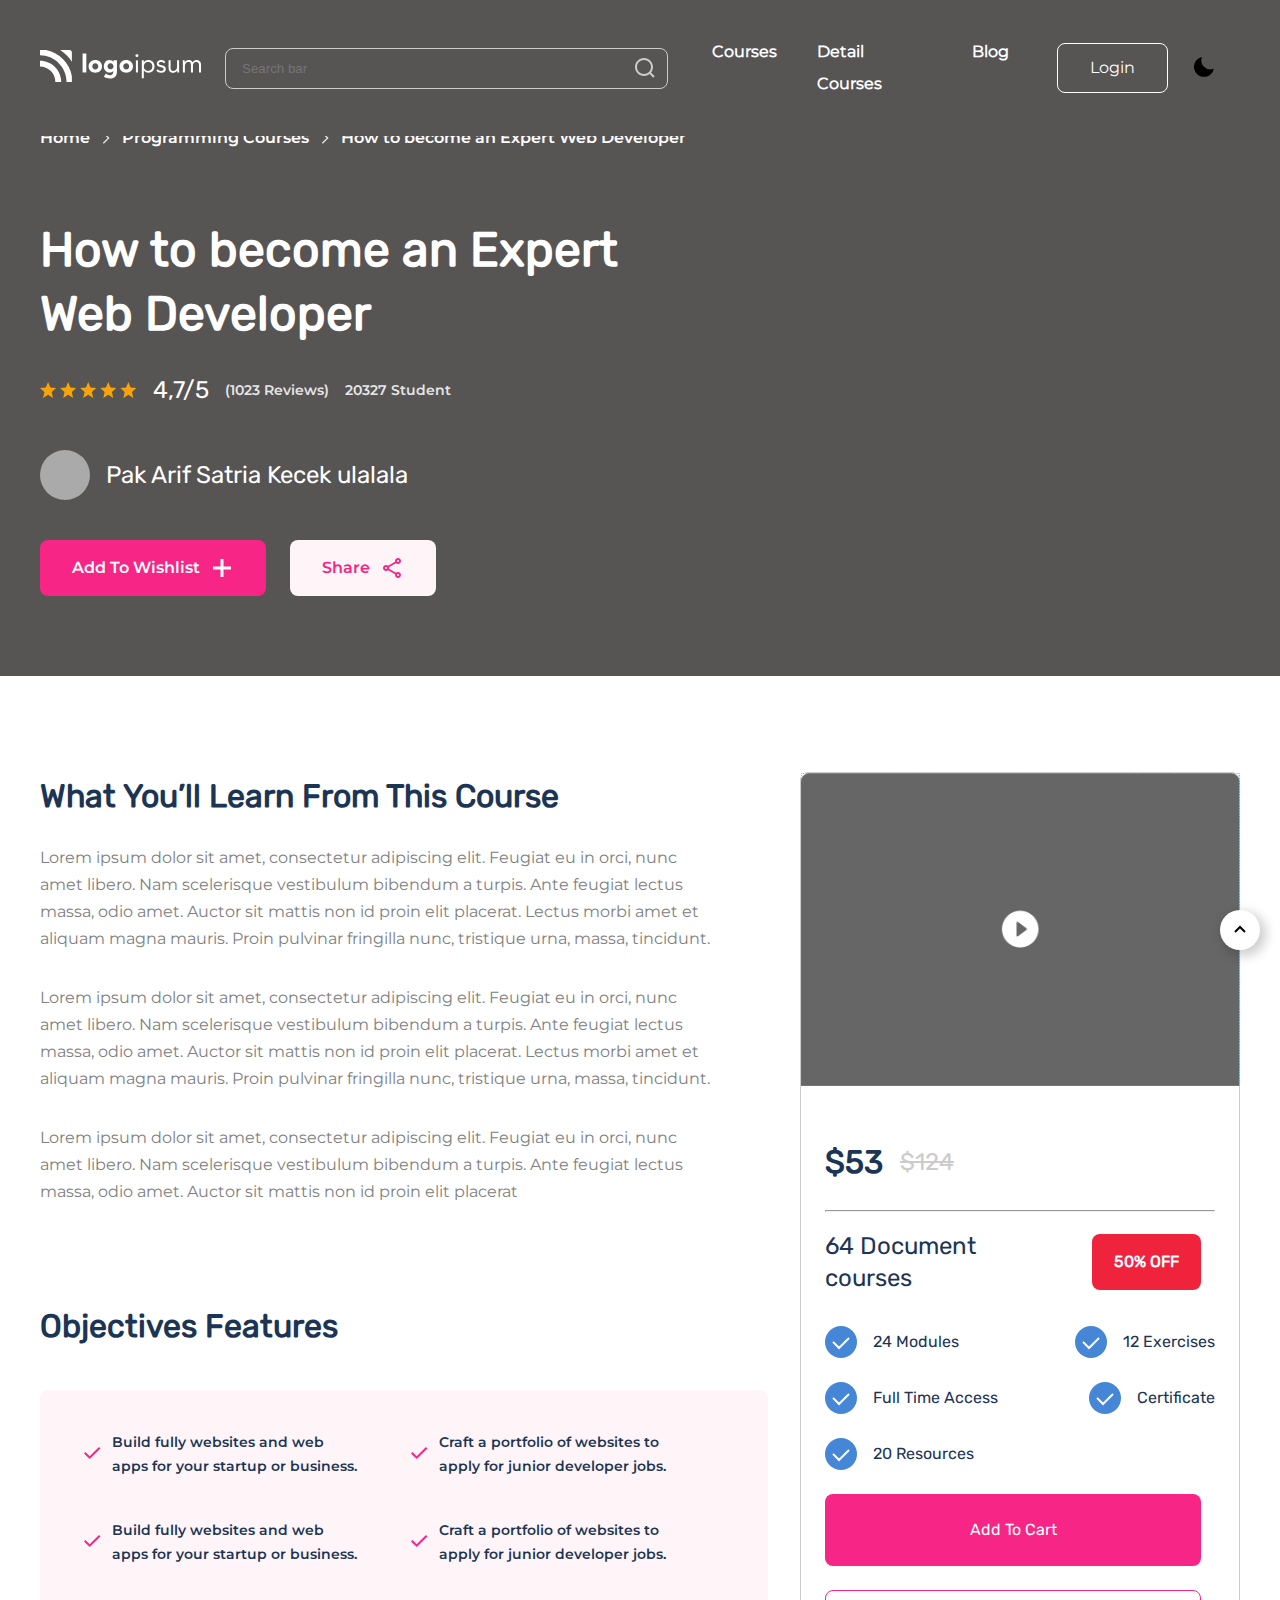
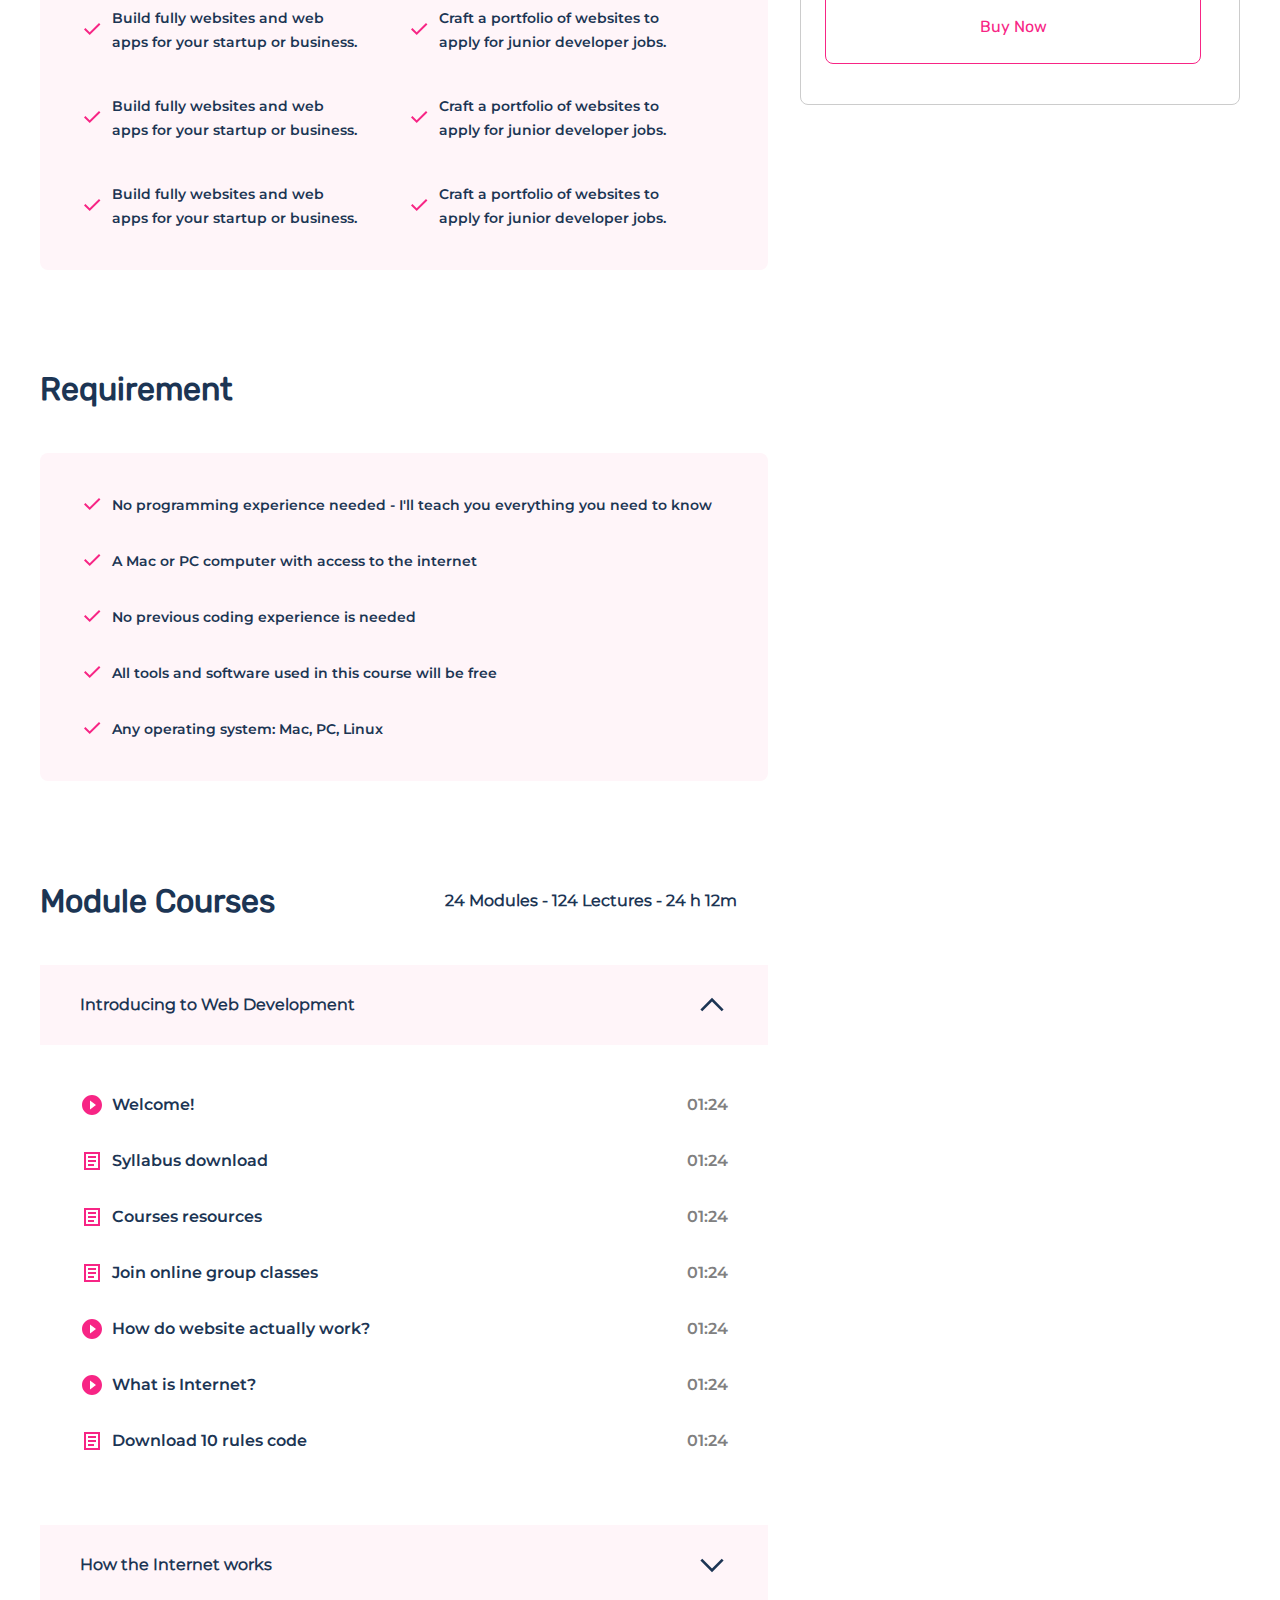
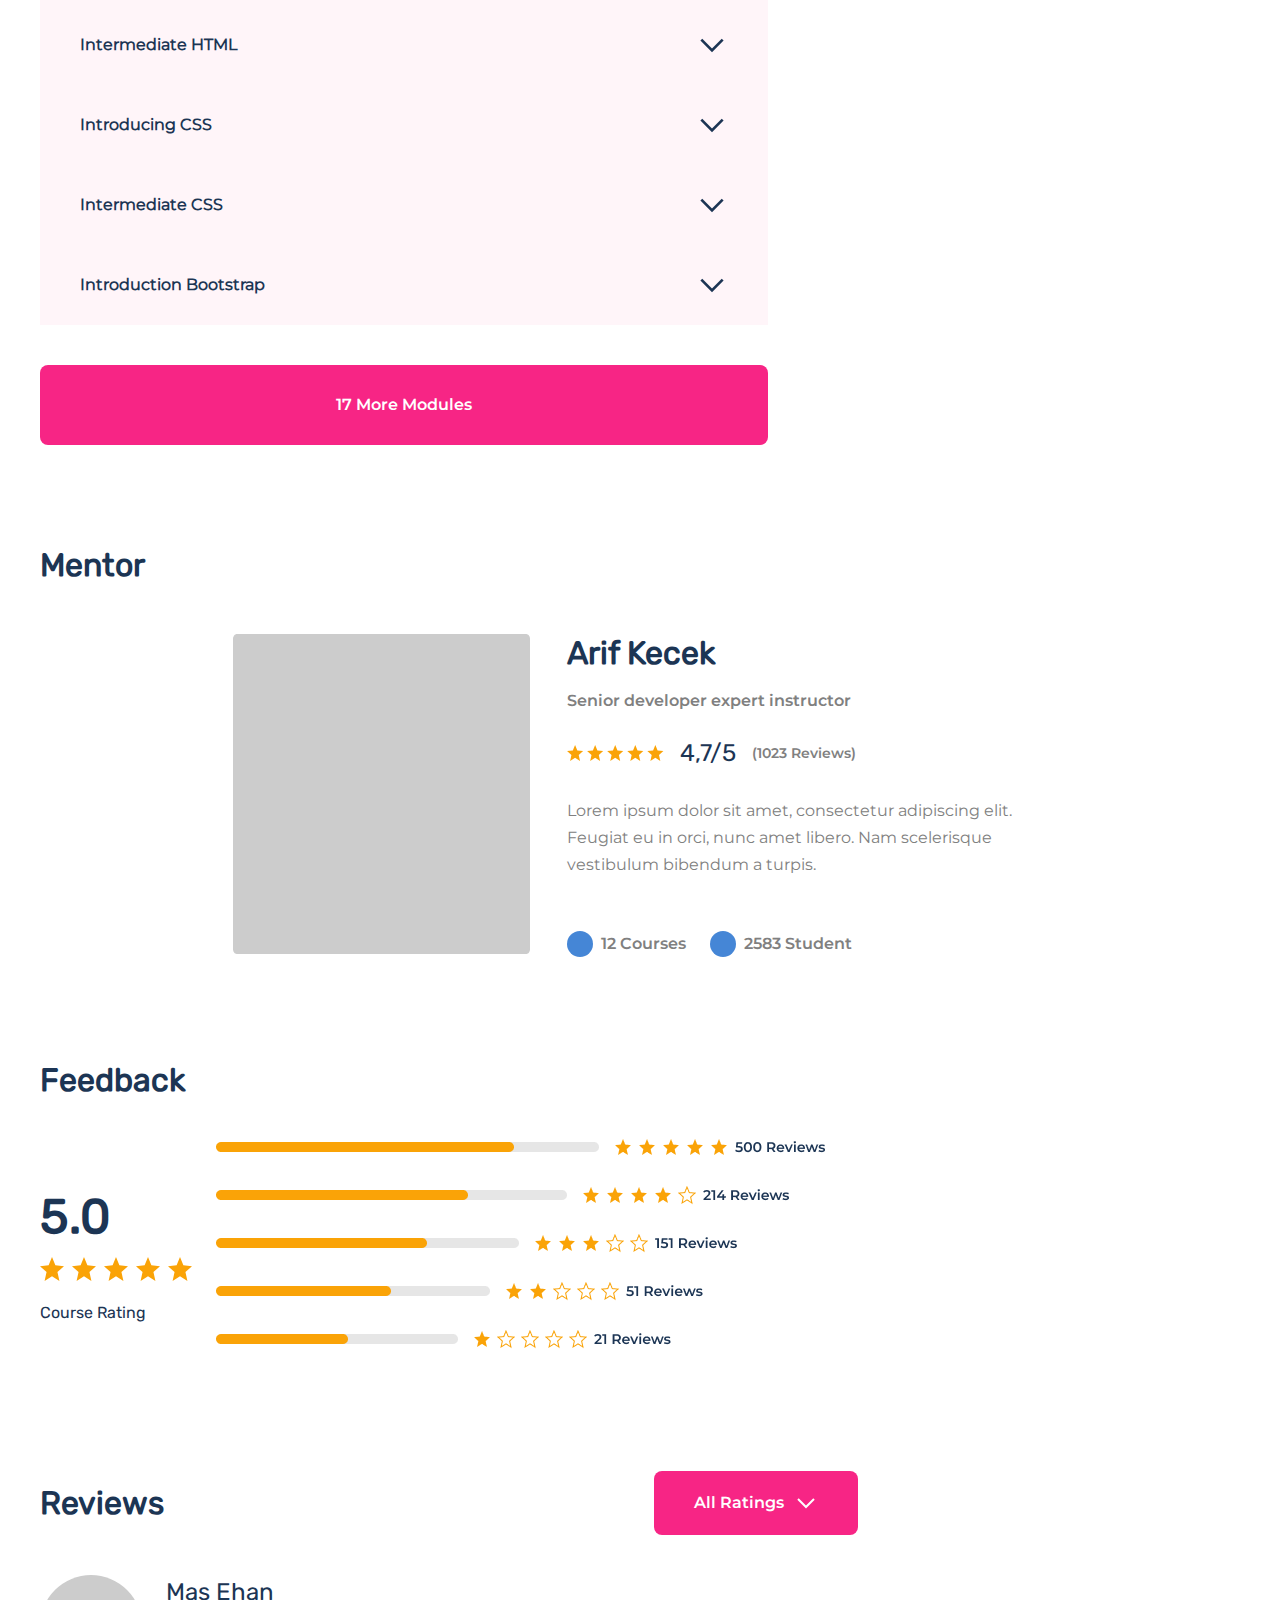
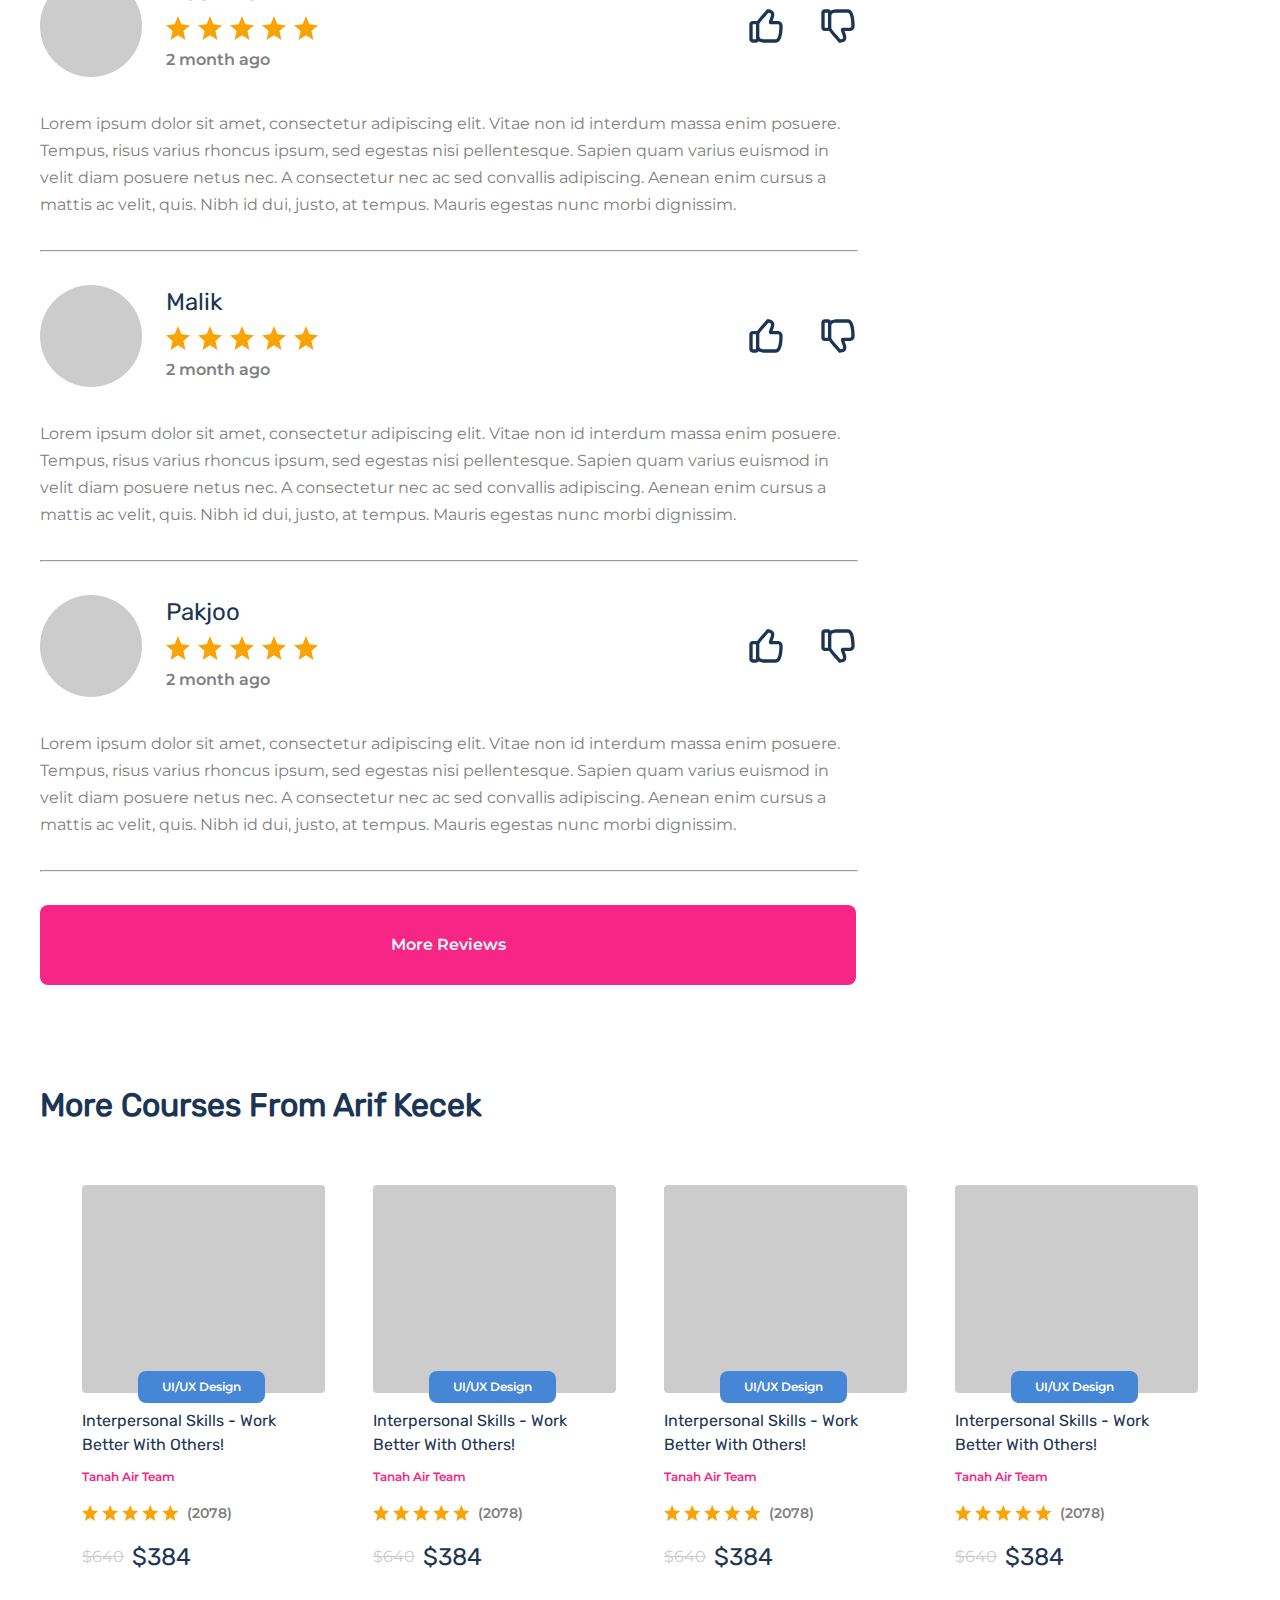
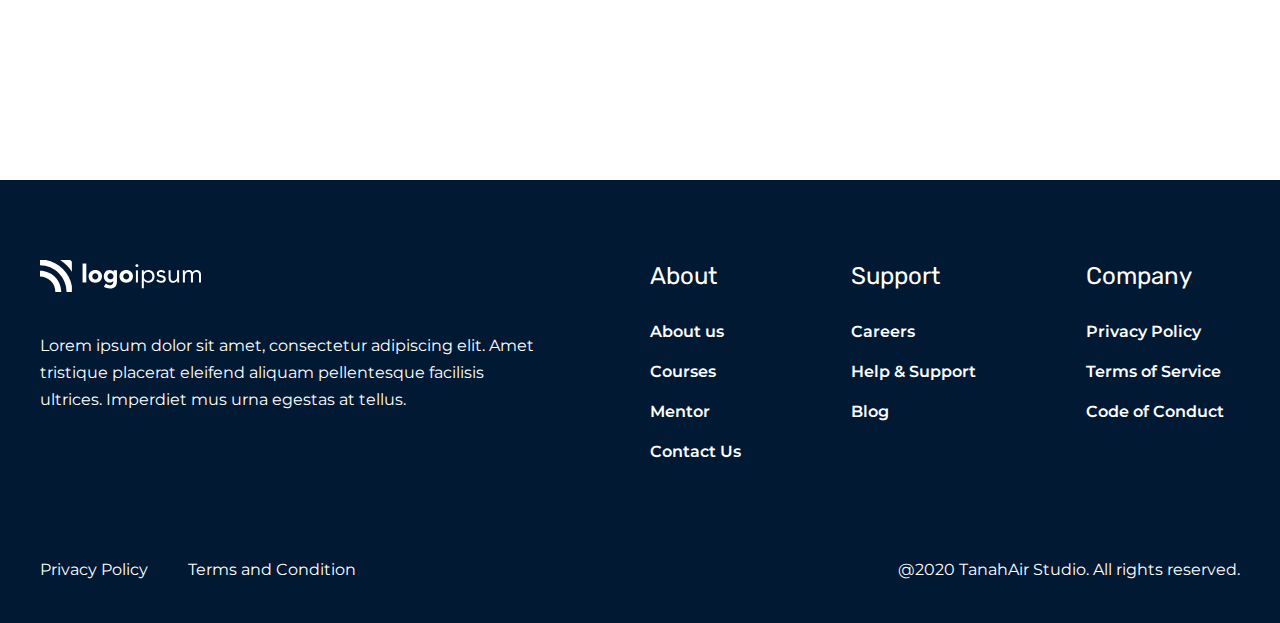
<file: pages/details.html>
<!DOCTYPE html>
<html lang="en">
  <head>
    <meta charset="UTF-8" />
    <meta name="viewport" content="width=device-width, initial-scale=1.0" />
    <title>Education | Detail Courses</title>
    <link rel="stylesheet" href="../scss/style.css" />
  </head>
  <body class="details-page">
    <header id="navbar">
      <div class="container">
        <nav class="nav">
          <a href="../index.html" class="logo">
            <svg
              xmlns="http://www.w3.org/2000/svg"
              width="161"
              height="32"
              viewBox="0 0 161 32"
              fill="none"
            >
              <path
                d="M0 10.6653V16.5895C2.01585 16.5881 4.01219 16.9859 5.87479 17.7601C7.73739 18.5343 9.4297 19.6697 10.8549 21.1015C12.2797 22.5327 13.4097 24.2319 14.1802 26.1019C14.9507 27.9719 15.3466 29.9762 15.3453 32H21.2402C21.2349 26.344 18.9955 20.9212 15.0135 16.9215C11.0314 12.9217 5.632 10.6717 0 10.6653H0Z"
                fill="white"
              />
              <path
                d="M29.4802 0H20.1381C24.8641 3.00768 28.8686 7.02862 31.8642 11.7743V2.39241C31.8637 1.75775 31.6124 1.14924 31.1653 0.700619C30.7183 0.252003 30.1122 -1.57043e-07 29.4802 0Z"
                fill="white"
              />
              <path
                d="M5.86977 0H0V5.33388C7.04017 5.34123 13.7899 8.15302 18.7681 13.1523C23.7464 18.1515 26.5465 24.9298 26.554 31.9999H31.8645V26.1052C30.6638 19.6265 27.5376 13.6648 22.8976 9.00502C18.2575 4.34523 12.321 1.20578 5.86977 0Z"
                fill="white"
              />
              <path
                d="M46.3136 3.52246H42.572V22.4613H46.3136V3.52246Z"
                fill="white"
              />
              <path
                d="M60.0705 11.7281C59.4476 11.1594 58.7185 10.7206 57.9255 10.4371C56.222 9.83639 54.3655 9.83639 52.662 10.4371C51.8686 10.7204 51.1392 11.1593 50.5162 11.7281C49.9051 12.2938 49.417 12.9801 49.0823 13.7441C48.7363 14.5775 48.5582 15.4714 48.5582 16.3744C48.5582 17.2773 48.7363 18.1713 49.0823 19.0047C49.4157 19.7708 49.904 20.459 50.5162 21.0257C51.1381 21.5949 51.8671 22.0336 52.6603 22.3158C54.3637 22.9176 56.2205 22.9176 57.9238 22.3158C58.7173 22.0336 59.4465 21.5949 60.0688 21.0257C60.6807 20.4588 61.169 19.7706 61.5027 19.0047C61.8487 18.1713 62.0268 17.2773 62.0268 16.3744C62.0268 15.4714 61.8487 14.5775 61.5027 13.7441C61.1683 12.9804 60.6808 12.2941 60.0705 11.7281ZM57.5012 18.6047C56.8953 19.1528 56.1088 19.4561 55.2933 19.4561C54.4779 19.4561 53.6913 19.1528 53.0855 18.6047C52.5762 17.9734 52.2984 17.1856 52.2984 16.3731C52.2984 15.5606 52.5762 14.7728 53.0855 14.1415C53.6913 13.5934 54.4779 13.2901 55.2933 13.2901C56.1088 13.2901 56.8953 13.5934 57.5012 14.1415C58.0104 14.7728 58.2883 15.5606 58.2883 16.3731C58.2883 17.1856 58.0104 17.9734 57.5012 18.6047Z"
                fill="white"
              />
              <path
                d="M73.5031 11.8903H73.4562C73.2831 11.6464 73.0822 11.4237 72.8575 11.2268C72.5852 10.9849 72.2838 10.7784 71.9602 10.612C71.1424 10.1906 70.2346 9.97586 69.3155 9.98635C68.51 9.97219 67.7135 10.1573 66.9961 10.5253C66.3276 10.8729 65.7374 11.3547 65.262 11.9409C64.7772 12.545 64.4053 13.2323 64.1643 13.9695C63.9081 14.729 63.7775 15.5255 63.7778 16.3274C63.7683 17.1881 63.912 18.0437 64.2021 18.8537C64.4649 19.5929 64.8746 20.2708 65.4062 20.8461C65.9359 21.4091 66.5787 21.8526 67.2921 22.1472C68.0677 22.4646 68.899 22.6221 69.7364 22.6103C70.3559 22.5996 70.9684 22.4766 71.5443 22.2474C72.1902 22.0013 72.7498 21.57 73.1535 21.0069H73.2038V22.1859C73.2178 22.5791 73.1533 22.9712 73.014 23.339C72.8748 23.7068 72.6636 24.0428 72.3929 24.3274C72.0495 24.6325 71.648 24.8645 71.2127 25.0092C70.7774 25.1539 70.3174 25.2085 69.8605 25.1695C69.1361 25.1776 68.4181 25.0324 67.7533 24.7434C67.0918 24.4465 66.4746 24.0588 65.9194 23.5914L63.8491 26.6945C64.6953 27.379 65.6845 27.8629 66.7429 28.1101C67.7902 28.3519 68.8614 28.4737 69.936 28.473C72.2973 28.473 74.0557 27.876 75.2112 26.6819C76.3668 25.4878 76.9448 23.7384 76.9453 21.4339V10.287H73.5073L73.5031 11.8903ZM73.2784 17.439C73.1308 17.7954 72.9145 18.1191 72.642 18.3914C72.3645 18.669 72.0392 18.8939 71.6818 19.055C71.3108 19.2204 70.9093 19.3059 70.5033 19.3059C70.0973 19.3059 69.6958 19.2204 69.3247 19.055C68.9721 18.8916 68.6511 18.667 68.3763 18.3914C68.1026 18.1168 67.8855 17.7907 67.7373 17.4318C67.5891 17.0729 67.5129 16.6881 67.5129 16.2996C67.5129 15.9111 67.5891 15.5263 67.7373 15.1674C67.8855 14.8085 68.1026 14.4824 68.3763 14.2078C68.6512 13.9322 68.9722 13.7073 69.3247 13.5434C69.6959 13.3785 70.0974 13.2933 70.5033 13.2933C70.9092 13.2933 71.3106 13.3785 71.6818 13.5434C72.0391 13.7051 72.3643 13.9302 72.642 14.2078C73.0536 14.6233 73.3336 15.1518 73.4469 15.7267C73.5601 16.3016 73.5015 16.8974 73.2784 17.439Z"
                fill="white"
              />
              <path
                d="M91.0015 11.7281C90.3786 11.1594 89.6496 10.7206 88.8565 10.4371C87.153 9.83639 85.2965 9.83639 83.593 10.4371C82.7997 10.7204 82.0703 11.1593 81.4472 11.7281C80.8362 12.2938 80.348 12.9801 80.0133 13.7441C79.6674 14.5775 79.4893 15.4714 79.4893 16.3744C79.4893 17.2773 79.6674 18.1713 80.0133 19.0047C80.3468 19.7708 80.835 20.459 81.4472 21.0257C82.0697 21.5951 82.7993 22.0338 83.593 22.3158C85.2964 22.9176 87.1532 22.9176 88.8565 22.3158C89.65 22.0336 90.3792 21.5949 91.0015 21.0257C91.6137 20.459 92.102 19.7708 92.4354 19.0047C92.7814 18.1713 92.9595 17.2773 92.9595 16.3744C92.9595 15.4714 92.7814 14.5775 92.4354 13.7441C92.1007 12.9801 91.6126 12.2938 91.0015 11.7281ZM88.4322 18.6047C87.8264 19.1528 87.0398 19.4561 86.2244 19.4561C85.4089 19.4561 84.6224 19.1528 84.0165 18.6047C83.5073 17.9734 83.2294 17.1856 83.2294 16.3731C83.2294 15.5606 83.5073 14.7728 84.0165 14.1415C84.6224 13.5934 85.4089 13.2901 86.2244 13.2901C87.0398 13.2901 87.8264 13.5934 88.4322 14.1415C88.9415 14.7728 89.2193 15.5606 89.2193 16.3731C89.2193 17.1856 88.9415 17.9734 88.4322 18.6047Z"
                fill="white"
              />
              <path
                d="M97.9226 10.3713H95.916V22.4614H97.9226V10.3713Z"
                fill="white"
              />
              <path
                d="M96.9201 4.1719C96.7256 4.16818 96.5324 4.20529 96.3529 4.28083C96.1734 4.35638 96.0116 4.46871 95.8778 4.61063C95.6738 4.81721 95.5352 5.07981 95.4796 5.36535C95.4239 5.65088 95.4537 5.94657 95.5651 6.21514C95.6765 6.48372 95.8646 6.71316 96.1057 6.87456C96.3468 7.03596 96.63 7.12208 96.9197 7.12208C97.2094 7.12208 97.4927 7.03596 97.7337 6.87456C97.9748 6.71316 98.1629 6.48372 98.2743 6.21514C98.3857 5.94657 98.4155 5.65088 98.3598 5.36535C98.3042 5.07981 98.1656 4.81721 97.9616 4.61063C97.828 4.46865 97.6664 4.35627 97.487 4.28072C97.3077 4.20516 97.1146 4.16809 96.9201 4.1719Z"
                fill="white"
              />
              <path
                d="M112.766 11.8738C112.202 11.295 111.523 10.8415 110.773 10.5424C109.95 10.2167 109.072 10.0545 108.188 10.0649C107.354 10.0553 106.531 10.2413 105.782 10.6081C105.044 10.9764 104.391 11.4953 103.865 12.1314H103.811V10.3715H101.807V28.352H103.811V20.3184H103.862C104.288 21.0552 104.909 21.6591 105.656 22.0632C106.523 22.5507 107.504 22.7961 108.498 22.7739C109.311 22.7791 110.117 22.6163 110.865 22.2956C111.587 21.9879 112.239 21.5351 112.781 20.9651C113.331 20.3825 113.764 19.6985 114.055 18.9508C114.672 17.3195 114.672 15.5176 114.055 13.8864C113.761 13.1369 113.323 12.453 112.766 11.8738ZM112.058 18.1895C111.871 18.7159 111.579 19.1982 111.199 19.6065C110.819 20.0149 110.359 20.3405 109.849 20.5634C108.72 21.0275 107.455 21.0275 106.327 20.5634C105.816 20.3405 105.356 20.0146 104.975 19.6058C104.595 19.197 104.302 18.7141 104.115 18.187C103.721 17.0412 103.721 15.7959 104.115 14.6502C104.302 14.1231 104.595 13.6401 104.975 13.2314C105.356 12.8226 105.816 12.4966 106.327 12.2738C107.455 11.8096 108.72 11.8096 109.849 12.2738C110.36 12.4966 110.82 12.8226 111.2 13.2314C111.581 13.6401 111.874 14.1231 112.061 14.6502C112.455 15.7959 112.455 17.0412 112.061 18.187L112.058 18.1895Z"
                fill="white"
              />
              <path
                d="M124.625 16.421C124.244 16.1347 123.819 15.9123 123.367 15.7625C122.871 15.5944 122.364 15.4604 121.85 15.3616C121.464 15.2954 121.082 15.2094 120.705 15.104C120.369 15.0123 120.042 14.8912 119.727 14.7419C119.475 14.627 119.248 14.4647 119.057 14.2635C118.894 14.0837 118.807 13.8479 118.813 13.605C118.809 13.343 118.885 13.086 119.031 12.869C119.176 12.6547 119.364 12.474 119.584 12.3393C119.819 12.1965 120.076 12.0919 120.344 12.0294C120.618 11.9613 120.9 11.9265 121.182 11.9259C121.72 11.9091 122.251 12.0482 122.713 12.3267C123.129 12.5898 123.477 12.9482 123.729 13.3726L125.401 12.2619C125.03 11.5277 124.429 10.9371 123.689 10.5819C122.945 10.2344 122.132 10.058 121.311 10.0657C120.754 10.0643 120.199 10.1426 119.664 10.2981C119.152 10.4449 118.665 10.6723 118.223 10.9718C117.8 11.2584 117.448 11.6383 117.194 12.0825C116.931 12.5555 116.798 13.0903 116.808 13.632C116.787 14.1622 116.907 14.6886 117.156 15.157C117.382 15.5488 117.698 15.8808 118.078 16.1254C118.497 16.3909 118.952 16.5953 119.428 16.7326C119.943 16.8875 120.483 17.0254 121.049 17.1461C121.375 17.2151 121.693 17.2926 122.001 17.3785C122.29 17.4564 122.567 17.5737 122.824 17.7271C123.051 17.8622 123.248 18.0425 123.403 18.2568C123.557 18.4942 123.634 18.7743 123.622 19.0576C123.631 19.3554 123.55 19.6489 123.39 19.8997C123.23 20.1375 123.019 20.3361 122.773 20.4808C122.506 20.6405 122.215 20.7543 121.911 20.8176C121.602 20.8857 121.288 20.9204 120.972 20.9212C120.347 20.9455 119.727 20.7932 119.184 20.4816C118.684 20.1623 118.245 19.7569 117.885 19.2842L116.292 20.5246C116.785 21.2938 117.485 21.9069 118.311 22.293C119.158 22.6304 120.063 22.7931 120.973 22.7713C121.566 22.7718 122.157 22.7026 122.734 22.565C123.283 22.4376 123.806 22.2147 124.278 21.9065C124.729 21.6057 125.103 21.2016 125.368 20.7275C125.656 20.1895 125.798 19.5849 125.781 18.9743C125.797 18.4493 125.691 17.9278 125.472 17.4509C125.273 17.0466 124.983 16.6942 124.625 16.421Z"
                fill="white"
              />
              <path
                d="M139.082 19.594V10.3713H137.075V16.2661C137.082 16.9016 137.008 17.5353 136.856 18.1524C136.728 18.6813 136.5 19.1808 136.186 19.6244C135.887 20.0367 135.488 20.3657 135.028 20.5801C134.498 20.8164 133.922 20.9315 133.343 20.917C132.951 20.9488 132.557 20.8856 132.195 20.7328C131.832 20.58 131.511 20.3419 131.259 20.0387C130.777 19.3344 130.541 18.4895 130.588 17.6362V10.3713H128.582V17.8374C128.576 18.5142 128.667 19.1883 128.852 19.8391C129.013 20.416 129.299 20.95 129.69 21.4029C130.081 21.8456 130.569 22.1915 131.116 22.4134C131.767 22.6686 132.462 22.7917 133.161 22.7755C133.631 22.7793 134.099 22.7138 134.55 22.581C134.958 22.4619 135.347 22.2883 135.708 22.0648C136.036 21.8618 136.334 21.6141 136.595 21.3288C136.829 21.0749 137.024 20.7874 137.174 20.4757H137.225C137.225 20.821 137.234 21.1578 137.251 21.4862C137.269 21.8147 137.277 22.142 137.277 22.4681H139.181C139.181 22.0712 139.164 21.6319 139.129 21.1502C139.094 20.6686 139.079 20.1498 139.082 19.594Z"
                fill="white"
              />
              <path
                d="M160.768 13.0198C160.634 12.4348 160.37 11.8878 159.996 11.4198C159.618 10.967 159.131 10.619 158.581 10.4093C157.889 10.1583 157.156 10.0401 156.42 10.0606C155.622 10.0256 154.831 10.2375 154.156 10.6678C153.531 11.1185 153.005 11.6949 152.613 12.3604C152.511 12.1532 152.377 11.9163 152.214 11.6497C152.032 11.3617 151.802 11.1081 151.533 10.9002C151.202 10.6479 150.834 10.449 150.442 10.3107C149.916 10.1331 149.363 10.0498 148.808 10.0648C148.338 10.0609 147.87 10.1265 147.419 10.2594C147.012 10.3785 146.623 10.5521 146.261 10.7756C145.933 10.9788 145.635 11.2265 145.374 11.5116C145.14 11.7654 144.945 12.0529 144.796 12.3646H144.744C144.744 12.0194 144.735 11.6842 144.719 11.3541C144.702 11.024 144.693 10.6998 144.693 10.3722H142.789C142.789 10.7691 142.806 11.2084 142.84 11.6901C142.874 12.1718 142.891 12.6885 142.891 13.2404V22.4623H144.9V16.5726C144.893 15.9368 144.967 15.3028 145.119 14.6855C145.247 14.1563 145.474 13.6567 145.789 13.2135C146.088 12.801 146.486 12.472 146.947 12.2577C147.477 12.0212 148.052 11.9062 148.632 11.9208C148.975 11.8914 149.321 11.9538 149.632 12.1017C149.944 12.2496 150.211 12.4777 150.406 12.7629C150.837 13.649 151.024 14.6347 150.947 15.6177V22.464H152.95V15.4863C152.944 14.9891 153.027 14.4948 153.194 14.0269C153.343 13.6122 153.571 13.2306 153.865 12.9036C154.143 12.5974 154.48 12.3513 154.856 12.1802C155.235 12.0075 155.648 11.9193 156.065 11.9217C156.56 11.9036 157.053 12.0007 157.505 12.2055C157.862 12.3783 158.17 12.6359 158.405 12.9558C158.631 13.2725 158.789 13.6329 158.869 14.0143C158.955 14.4133 158.998 14.8204 158.997 15.2286V22.4623H161V15.125C161.007 14.4165 160.929 13.7096 160.768 13.0198Z"
                fill="white"
              />
            </svg>
          </a>
          <div class="input-search">
            <input type="text" name="text" placeholder="Search bar" />
            <img class="header-img" src="../images/search.svg" alt="search" />
          </div>
          <div id="navbar-responsive" class="nav-links">
            <a href="../pages/courses.html" class="nav-link">Courses</a>
            <a href="../pages/details.html" class="nav-link">Detail Courses</a>
            <a href="../pages/blog.html" class="nav-link">Blog</a>
          </div>
          <a href="../pages/account.html">
            <button class="header-btn">Login</button>
          </a>
          <button class="darck-mode" id="light-dark">
            <svg
              xmlns="http://www.w3.org/2000/svg"
              width="24"
              height="24"
              viewBox="0 0 24 24"
            >
              <path
                d="M12 11.807A9.002 9.002 0 0 1 
                     10.049 2a9.942 9.942 0 0 0-5.12 2.735c-3.905 3.905-3.905 
                     10.237 0 14.142 3.906 3.906 10.237 3.905 14.143 0a9.946 
                     9.946 0 0 0 2.735-5.119A9.003 9.003 0 0 1 12 11.807z"
              ></path>
            </svg>
          </button>
          <div class="nav-items" id="navbar-responsive"></div>
          <button class="menu-btn" id="menu-btn">
            <span class="line"></span>
            <span class="line"></span>
            <span class="line"></span>
          </button>
        </nav>
      </div>
    </header>
    <main>
      <section class="hero">
        <div class="container">
          <div class="hero-style">
            <div class="hero-title">
              <p class="hero-home">Home</p>
              <svg
                xmlns="http://www.w3.org/2000/svg"
                width="16"
                height="16"
                viewBox="0 0 16 16"
                fill="none"
              >
                <path
                  d="M4.862 3.13798L9.724 7.99998L4.862 12.862L5.80467 13.8046L11.6093 7.99998L5.80467 2.19531L4.862 3.13798Z"
                  fill="#E6E6E6"
                />
              </svg>
              <p class="hero-blog">Programming Courses</p>
              <svg
                xmlns="http://www.w3.org/2000/svg"
                width="16"
                height="16"
                viewBox="0 0 16 16"
                fill="none"
              >
                <path
                  d="M4.862 3.13798L9.724 7.99998L4.862 12.862L5.80467 13.8046L11.6093 7.99998L5.80467 2.19531L4.862 3.13798Z"
                  fill="#E6E6E6"
                />
              </svg>
              <p class="hero-blog">How to become an Expert Web Developer</p>
            </div>
            <div class="hero-content">
              <h3 class="hero-text">How to become an Expert Web Developer</h3>
              <div class="hero-student">
                <img src="../images/star.svg" alt="star" />
                <p class="hero-student1">4,7/5</p>
                <p class="hero-student2">(1023 Reviews)</p>
                <p class="hero-student2">20327 Student</p>
              </div>
              <div class="hero-username">
                <svg
                  xmlns="http://www.w3.org/2000/svg"
                  width="50"
                  height="50"
                  viewBox="0 0 50 50"
                  fill="none"
                >
                  <circle cx="25" cy="25" r="25" fill="#AAAAAA" />
                </svg>
                <p class="hero-user">Pak Arif Satria Kecek ulalala</p>
              </div>
              <div class="hero-buttons">
                <button class="hero-button">
                  Add To Wishlist <img src="../images/plus.svg" alt="plus" />
                </button>
                <button class="hero-button2">
                  Share <img src="../images/share.svg" alt="share" />
                </button>
              </div>
            </div>
          </div>
        </div>
      </section>
      <section class="from-curs">
        <div class="container">
          <div class="from-curs-style">
            <div class="from-paragraph">
              <h4 class="from-text">What you’ll learn from this course</h4>
              <p class="from-par">
                Lorem ipsum dolor sit amet, consectetur adipiscing elit. Feugiat
                eu in orci, nunc amet libero. Nam scelerisque vestibulum
                bibendum a turpis. Ante feugiat lectus massa, odio amet. Auctor
                sit mattis non id proin elit placerat. Lectus morbi amet et
                aliquam magna mauris. Proin pulvinar fringilla nunc, tristique
                urna, massa, tincidunt.
              </p>
              <p class="from-par">
                Lorem ipsum dolor sit amet, consectetur adipiscing elit. Feugiat
                eu in orci, nunc amet libero. Nam scelerisque vestibulum
                bibendum a turpis. Ante feugiat lectus massa, odio amet. Auctor
                sit mattis non id proin elit placerat. Lectus morbi amet et
                aliquam magna mauris. Proin pulvinar fringilla nunc, tristique
                urna, massa, tincidunt.
              </p>
              <p class="from-par">
                Lorem ipsum dolor sit amet, consectetur adipiscing elit. Feugiat
                eu in orci, nunc amet libero. Nam scelerisque vestibulum
                bibendum a turpis. Ante feugiat lectus massa, odio amet. Auctor
                sit mattis non id proin elit placerat
              </p>
            </div>
            <div class="from-content">
              <img src="../images/from-img.png" alt="from-img" />
              <div class="from-content2">
                <div class="prices">
                  <p class="price">$53</p>
                  <s>$124</s>
                </div>
                <hr style="background: #1c3554" />
                <br />
                <div class="from-content3">
                  <p class="content-text">64 Document courses</p>
                  <button class="content-btn">50% OFF</button>
                </div>
                <div class="from-contents4">
                  <div class="from-content4">
                    <div class="svg-bg">
                      <svg
                        xmlns="http://www.w3.org/2000/svg"
                        width="24"
                        height="24"
                        viewBox="0 0 24 24"
                        fill="none"
                      >
                        <path
                          fill-rule="evenodd"
                          clip-rule="evenodd"
                          d="M9.993 19.421L3.286 12.58L4.714 11.179L10.007 16.579L19.293 7.29297L20.707 8.70697L9.993 19.421Z"
                          fill="white"
                        />
                      </svg>
                    </div>
                    <p class="content4-text">24 Modules</p>
                  </div>
                  <div class="from-content4">
                    <div class="svg-bg">
                      <svg
                        xmlns="http://www.w3.org/2000/svg"
                        width="24"
                        height="24"
                        viewBox="0 0 24 24"
                        fill="none"
                      >
                        <path
                          fill-rule="evenodd"
                          clip-rule="evenodd"
                          d="M9.993 19.421L3.286 12.58L4.714 11.179L10.007 16.579L19.293 7.29297L20.707 8.70697L9.993 19.421Z"
                          fill="white"
                        />
                      </svg>
                    </div>
                    <p class="content4-text">12 exercises</p>
                  </div>
                  <div class="from-content4">
                    <div class="svg-bg">
                      <svg
                        xmlns="http://www.w3.org/2000/svg"
                        width="24"
                        height="24"
                        viewBox="0 0 24 24"
                        fill="none"
                      >
                        <path
                          fill-rule="evenodd"
                          clip-rule="evenodd"
                          d="M9.993 19.421L3.286 12.58L4.714 11.179L10.007 16.579L19.293 7.29297L20.707 8.70697L9.993 19.421Z"
                          fill="white"
                        />
                      </svg>
                    </div>
                    <p class="content4-text">Full time access</p>
                  </div>
                  <div class="from-content4">
                    <div class="svg-bg">
                      <svg
                        xmlns="http://www.w3.org/2000/svg"
                        width="24"
                        height="24"
                        viewBox="0 0 24 24"
                        fill="none"
                      >
                        <path
                          fill-rule="evenodd"
                          clip-rule="evenodd"
                          d="M9.993 19.421L3.286 12.58L4.714 11.179L10.007 16.579L19.293 7.29297L20.707 8.70697L9.993 19.421Z"
                          fill="white"
                        />
                      </svg>
                    </div>
                    <p class="content4-text">Certificate</p>
                  </div>
                  <div class="from-content4">
                    <div class="svg-bg">
                      <svg
                        xmlns="http://www.w3.org/2000/svg"
                        width="24"
                        height="24"
                        viewBox="0 0 24 24"
                        fill="none"
                      >
                        <path
                          fill-rule="evenodd"
                          clip-rule="evenodd"
                          d="M9.993 19.421L3.286 12.58L4.714 11.179L10.007 16.579L19.293 7.29297L20.707 8.70697L9.993 19.421Z"
                          fill="white"
                        />
                      </svg>
                    </div>
                    <p class="content4-text">20 resources</p>
                  </div>
                </div>
                <button class="from-btn1">Add To Cart</button>
                <button class="from-btn2">Buy Now</button>
              </div>
            </div>
            <div class="features-style">
              <p class="features-text">Objectives Features</p>
              <div class="features-contents">
                <div class="features-content">
                  <div class="features-box">
                    <img src="../images/check-mark.svg" alt="check-mark" />
                    <p class="features-par">
                      Build fully websites and web apps for your startup or
                      business.
                    </p>
                  </div>
                  <div class="features-box">
                    <img src="../images/check-mark.svg" alt="check-mark" />
                    <p class="features-par">
                      Build fully websites and web apps for your startup or
                      business.
                    </p>
                  </div>
                  <div class="features-box">
                    <img src="../images/check-mark.svg" alt="check-mark" />
                    <p class="features-par">
                      Build fully websites and web apps for your startup or
                      business.
                    </p>
                  </div>
                  <div class="features-box">
                    <img src="../images/check-mark.svg" alt="check-mark" />
                    <p class="features-par">
                      Build fully websites and web apps for your startup or
                      business.
                    </p>
                  </div>
                  <div class="features-box">
                    <img src="../images/check-mark.svg" alt="check-mark" />
                    <p class="features-par">
                      Build fully websites and web apps for your startup or
                      business.
                    </p>
                  </div>
                </div>
                <div class="features-content">
                  <div class="features-box">
                    <img src="../images/check-mark.svg" alt="check-mark" />
                    <p class="features-par">
                      Craft a portfolio of websites to apply for junior
                      developer jobs.
                    </p>
                  </div>
                  <div class="features-box">
                    <img src="../images/check-mark.svg" alt="check-mark" />
                    <p class="features-par">
                      Craft a portfolio of websites to apply for junior
                      developer jobs.
                    </p>
                  </div>
                  <div class="features-box">
                    <img src="../images/check-mark.svg" alt="check-mark" />
                    <p class="features-par">
                      Craft a portfolio of websites to apply for junior
                      developer jobs.
                    </p>
                  </div>
                  <div class="features-box">
                    <img src="../images/check-mark.svg" alt="check-mark" />
                    <p class="features-par">
                      Craft a portfolio of websites to apply for junior
                      developer jobs.
                    </p>
                  </div>
                  <div class="features-box">
                    <img src="../images/check-mark.svg" alt="check-mark" />
                    <p class="features-par">
                      Craft a portfolio of websites to apply for junior
                      developer jobs.
                    </p>
                  </div>
                </div>
              </div>
            </div>
          </div>
        </div>
      </section>
      <section class="rement">
        <div class="container">
          <div class="rement-style">
            <p class="rement-text">Requirement</p>
            <div class="rement-content">
              <div class="rement-box">
                <img src="../images/check-mark.svg" alt="check-mark" />
                <p class="requirement-par">
                  No programming experience needed - I'll teach you everything
                  you need to know
                </p>
              </div>
              <div class="rement-box">
                <img src="../images/check-mark.svg" alt="check-mark" />
                <p class="requirement-par">
                  A Mac or PC computer with access to the internet
                </p>
              </div>
              <div class="rement-box">
                <img src="../images/check-mark.svg" alt="check-mark" />
                <p class="requirement-par">
                  No previous coding experience is needed
                </p>
              </div>
              <div class="rement-box">
                <img src="../images/check-mark.svg" alt="check-mark" />
                <p class="requirement-par">
                  All tools and software used in this course will be free
                </p>
              </div>
              <div class="rement-box">
                <img src="../images/check-mark.svg" alt="check-mark" />
                <p class="requirement-par">
                  Any operating system: Mac, PC, Linux
                </p>
              </div>
            </div>
          </div>
        </div>
      </section>
      <section class="module">
        <div class="container">
          <div class="module-style">
            <div class="module-title">
              <p class="module-text">Module Courses</p>
              <p class="module-text2">24 Modules - 124 Lectures - 24 h 12m</p>
            </div>
            <div class="module-table">
              <p class="module-par">Introducing to Web Development</p>
              <img src="../images/Chevron Down.svg" alt="arrow" />
            </div>
            <div class="module-content">
              <div class="tables">
                <div class="table">
                  <img src="../images/auto-play.svg" alt="auto-play" />
                  <p class="table-text">Welcome!</p>
                </div>
                <p class="table-time">01:24</p>
              </div>
              <div class="tables">
                <div class="table">
                  <img src="../images/Document.svg" alt="Document" />
                  <p class="table-text">Syllabus download</p>
                </div>
                <p class="table-time">01:24</p>
              </div>
              <div class="tables">
                <div class="table">
                  <img src="../images/Document.svg" alt="Document" />
                  <p class="table-text">Courses resources</p>
                </div>
                <p class="table-time">01:24</p>
              </div>
              <div class="tables">
                <div class="table">
                  <img src="../images/Document.svg" alt="Document" />
                  <p class="table-text">Join online group classes</p>
                </div>
                <p class="table-time">01:24</p>
              </div>
              <div class="tables">
                <div class="table">
                  <img src="../images/auto-play.svg" alt="auto-play" />
                  <p class="table-text">How do website actually work?</p>
                </div>
                <p class="table-time">01:24</p>
              </div>
              <div class="tables">
                <div class="table">
                  <img src="../images/auto-play.svg" alt="auto-play" />
                  <p class="table-text">What is Internet?</p>
                </div>
                <p class="table-time">01:24</p>
              </div>
              <div class="tables">
                <div class="table">
                  <img src="../images/Document.svg" alt="Document" />
                  <p class="table-text">Download 10 rules code</p>
                </div>
                <p class="table-time">01:24</p>
              </div>
            </div>
            <div class="module-table">
              <p class="module-par">How the Internet works</p>
              <img src="../images/Chevron Down3.svg" alt="arrow" />
            </div>
            <div class="module-table">
              <p class="module-par">Intermediate HTML</p>
              <img src="../images/Chevron Down3.svg" alt="arrow" />
            </div>
            <div class="module-table">
              <p class="module-par">Introducing CSS</p>
              <img src="../images/Chevron Down3.svg" alt="arrow" />
            </div>
            <div class="module-table">
              <p class="module-par">Intermediate CSS</p>
              <img src="../images/Chevron Down3.svg" alt="arrow" />
            </div>
            <div class="module-table">
              <p class="module-par">Introduction Bootstrap</p>
              <img src="../images/Chevron Down3.svg" alt="arrow" />
            </div>
            <button class="module-btn">17 More Modules</button>
          </div>
        </div>
      </section>
      <section class="mentor">
        <div class="container">
          <div class="mentor-style">
            <p class="mentor-title">Mentor</p>
            <div class="mentor-box-contents">
              <img
                class="mentor-img"
                src="../images/Image Placeholder.png"
                alt="img"
              />
              <div class="mentor-content">
                <p class="mentor-text">Arif kecek</p>
                <p class="mentor-text2">Senior developer expert instructor</p>
                <div class="mentor-box">
                  <img src="../images/star.svg" alt="star" />
                  <p class="mentor-price">4,7/5</p>
                  <p class="mentor-rewie">(1023 Reviews)</p>
                </div>
                <p class="mentor-par">
                  Lorem ipsum dolor sit amet, consectetur adipiscing elit.
                  Feugiat eu in orci, nunc amet libero. Nam scelerisque
                  vestibulum bibendum a turpis.
                </p>
                <div class="mentor-students-curs">
                  <div class="mentor-info">
                    <svg
                      xmlns="http://www.w3.org/2000/svg"
                      width="26"
                      height="26"
                      viewBox="0 0 26 26"
                      fill="none"
                    >
                      <circle cx="13" cy="13" r="13" fill="#4586D6" />
                    </svg>
                    <p class="mentor-curs">12 Courses</p>
                  </div>
                  <div class="mentor-info">
                    <svg
                      xmlns="http://www.w3.org/2000/svg"
                      width="26"
                      height="26"
                      viewBox="0 0 26 26"
                      fill="none"
                    >
                      <circle cx="13" cy="13" r="13" fill="#4586D6" />
                    </svg>
                    <p class="mentor-curs">2583 Student</p>
                  </div>
                </div>
              </div>
            </div>
          </div>
        </div>
      </section>
      <section class="feedback">
        <div class="container">
          <div class="feedback-style">
            <p class="feedback-text">Feedback</p>
            <div class="feedback-contents">
              <div class="feedback-content">
                <p class="feedback-par1">5.0</p>
                <svg
                  xmlns="http://www.w3.org/2000/svg"
                  width="152"
                  height="24"
                  viewBox="0 0 152 24"
                  fill="none"
                >
                  <path
                    fill-rule="evenodd"
                    clip-rule="evenodd"
                    d="M12 19.2884L19.416 24L17.448 15.12L23.9999 9.14526L15.372 8.37474L12 0L8.62798 8.37474L0 9.14526L6.55198 15.12L4.58399 24L12 19.2884Z"
                    fill="#FAA307"
                  />
                  <path
                    fill-rule="evenodd"
                    clip-rule="evenodd"
                    d="M43.9999 19.2884L51.4159 24L49.4479 15.12L55.9999 9.14526L47.3719 8.37474L43.9999 0L40.6279 8.37474L31.9999 9.14526L38.5519 15.12L36.5839 24L43.9999 19.2884Z"
                    fill="#FAA307"
                  />
                  <path
                    fill-rule="evenodd"
                    clip-rule="evenodd"
                    d="M75.9998 19.2884L83.4158 24L81.4478 15.12L87.9998 9.14526L79.3718 8.37474L75.9998 0L72.6279 8.37474L63.9999 9.14526L70.5519 15.12L68.5839 24L75.9998 19.2884Z"
                    fill="#FAA307"
                  />
                  <path
                    fill-rule="evenodd"
                    clip-rule="evenodd"
                    d="M108 19.2884L115.416 24L113.448 15.12L120 9.14526L111.372 8.37474L108 0L104.628 8.37474L95.9998 9.14526L102.552 15.12L100.584 24L108 19.2884Z"
                    fill="#FAA307"
                  />
                  <path
                    fill-rule="evenodd"
                    clip-rule="evenodd"
                    d="M140 19.2884L147.416 24L145.448 15.12L152 9.14526L143.372 8.37474L140 0L136.628 8.37474L128 9.14526L134.552 15.12L132.584 24L140 19.2884Z"
                    fill="#FAA307"
                  />
                </svg>
                <p class="feedback-par2">Course Rating</p>
              </div>
              <div class="feedback-reting">
                <img src="../images/feedback1.png" alt="star" />
                <img src="../images/feedback2.png" alt="star" />
                <img src="../images/feedback3.png" alt="star" />
                <img src="../images/feedback4.png" alt="star" />
                <img src="../images/feedback5.png" alt="star" />
              </div>
            </div>
          </div>
        </div>
      </section>
      <section class="comment">
        <div class="container">
          <div class="comment-style">
            <div class="comment-title">
              <p class="comment-text">Reviews</p>
              <button class="comment-btn">
                All Ratings
                <svg
                  xmlns="http://www.w3.org/2000/svg"
                  width="24"
                  height="24"
                  viewBox="0 0 24 24"
                  fill="none"
                >
                  <path
                    d="M12 17.414L3.293 8.70697L4.707 7.29297L12 14.586L19.293 7.29297L20.707 8.70697L12 17.414Z"
                    fill="white"
                  />
                </svg>
              </button>
            </div>
            <div class="comment-content">
              <div class="comment-contents2">
                <div class="comment-box">
                  <img src="../images/comment-user.svg" alt="comment-user" />
                  <div class="comment-content2">
                    <p class="comment-par1">Mas Ehan</p>
                    <svg
                      xmlns="http://www.w3.org/2000/svg"
                      width="152"
                      height="24"
                      viewBox="0 0 152 24"
                      fill="none"
                    >
                      <path
                        fill-rule="evenodd"
                        clip-rule="evenodd"
                        d="M12 19.2884L19.416 24L17.448 15.12L23.9999 9.14526L15.372 8.37474L12 0L8.62798 8.37474L0 9.14526L6.55198 15.12L4.58399 24L12 19.2884Z"
                        fill="#FAA307"
                      />
                      <path
                        fill-rule="evenodd"
                        clip-rule="evenodd"
                        d="M43.9999 19.2884L51.4159 24L49.4479 15.12L55.9999 9.14526L47.3719 8.37474L43.9999 0L40.6279 8.37474L31.9999 9.14526L38.5519 15.12L36.5839 24L43.9999 19.2884Z"
                        fill="#FAA307"
                      />
                      <path
                        fill-rule="evenodd"
                        clip-rule="evenodd"
                        d="M75.9998 19.2884L83.4158 24L81.4478 15.12L87.9998 9.14526L79.3718 8.37474L75.9998 0L72.6279 8.37474L63.9999 9.14526L70.5519 15.12L68.5839 24L75.9998 19.2884Z"
                        fill="#FAA307"
                      />
                      <path
                        fill-rule="evenodd"
                        clip-rule="evenodd"
                        d="M108 19.2884L115.416 24L113.448 15.12L120 9.14526L111.372 8.37474L108 0L104.628 8.37474L95.9998 9.14526L102.552 15.12L100.584 24L108 19.2884Z"
                        fill="#FAA307"
                      />
                      <path
                        fill-rule="evenodd"
                        clip-rule="evenodd"
                        d="M140 19.2884L147.416 24L145.448 15.12L152 9.14526L143.372 8.37474L140 0L136.628 8.37474L128 9.14526L134.552 15.12L132.584 24L140 19.2884Z"
                        fill="#FAA307"
                      />
                    </svg>
                    <p class="comment-par2">2 month ago</p>
                  </div>
                </div>
                <div class="comment-img">
                  <img src="../images/like.svg" alt="like" />
                  <img src="../images/deaslike.svg" alt="deaslike" />
                </div>
              </div>
              <p class="comment-par">
                Lorem ipsum dolor sit amet, consectetur adipiscing elit. Vitae
                non id interdum massa enim posuere. Tempus, risus varius rhoncus
                ipsum, sed egestas nisi pellentesque. Sapien quam varius euismod
                in velit diam posuere netus nec. A consectetur nec ac sed
                convallis adipiscing. Aenean enim cursus a mattis ac velit,
                quis. Nibh id dui, justo, at tempus. Mauris egestas nunc morbi
                dignissim.
              </p>
              <hr style="background: #aaa; margin-bottom: 33px" />
            </div>
            <div class="comment-content">
              <div class="comment-contents2">
                <div class="comment-box">
                  <img src="../images/comment-user.svg" alt="comment-user" />
                  <div class="comment-content2">
                    <p class="comment-par1">Malik</p>
                    <svg
                      xmlns="http://www.w3.org/2000/svg"
                      width="152"
                      height="24"
                      viewBox="0 0 152 24"
                      fill="none"
                    >
                      <path
                        fill-rule="evenodd"
                        clip-rule="evenodd"
                        d="M12 19.2884L19.416 24L17.448 15.12L23.9999 9.14526L15.372 8.37474L12 0L8.62798 8.37474L0 9.14526L6.55198 15.12L4.58399 24L12 19.2884Z"
                        fill="#FAA307"
                      />
                      <path
                        fill-rule="evenodd"
                        clip-rule="evenodd"
                        d="M43.9999 19.2884L51.4159 24L49.4479 15.12L55.9999 9.14526L47.3719 8.37474L43.9999 0L40.6279 8.37474L31.9999 9.14526L38.5519 15.12L36.5839 24L43.9999 19.2884Z"
                        fill="#FAA307"
                      />
                      <path
                        fill-rule="evenodd"
                        clip-rule="evenodd"
                        d="M75.9998 19.2884L83.4158 24L81.4478 15.12L87.9998 9.14526L79.3718 8.37474L75.9998 0L72.6279 8.37474L63.9999 9.14526L70.5519 15.12L68.5839 24L75.9998 19.2884Z"
                        fill="#FAA307"
                      />
                      <path
                        fill-rule="evenodd"
                        clip-rule="evenodd"
                        d="M108 19.2884L115.416 24L113.448 15.12L120 9.14526L111.372 8.37474L108 0L104.628 8.37474L95.9998 9.14526L102.552 15.12L100.584 24L108 19.2884Z"
                        fill="#FAA307"
                      />
                      <path
                        fill-rule="evenodd"
                        clip-rule="evenodd"
                        d="M140 19.2884L147.416 24L145.448 15.12L152 9.14526L143.372 8.37474L140 0L136.628 8.37474L128 9.14526L134.552 15.12L132.584 24L140 19.2884Z"
                        fill="#FAA307"
                      />
                    </svg>
                    <p class="comment-par2">2 month ago</p>
                  </div>
                </div>
                <div class="comment-img">
                  <img src="../images/like.svg" alt="like" />
                  <img src="../images/deaslike.svg" alt="deaslike" />
                </div>
              </div>
              <p class="comment-par">
                Lorem ipsum dolor sit amet, consectetur adipiscing elit. Vitae
                non id interdum massa enim posuere. Tempus, risus varius rhoncus
                ipsum, sed egestas nisi pellentesque. Sapien quam varius euismod
                in velit diam posuere netus nec. A consectetur nec ac sed
                convallis adipiscing. Aenean enim cursus a mattis ac velit,
                quis. Nibh id dui, justo, at tempus. Mauris egestas nunc morbi
                dignissim.
              </p>
              <hr style="background: #aaa; margin-bottom: 33px" />
            </div>
            <div class="comment-content">
              <div class="comment-contents2">
                <div class="comment-box">
                  <img src="../images/comment-user.svg" alt="comment-user" />
                  <div class="comment-content2">
                    <p class="comment-par1">Pakjoo</p>
                    <svg
                      xmlns="http://www.w3.org/2000/svg"
                      width="152"
                      height="24"
                      viewBox="0 0 152 24"
                      fill="none"
                    >
                      <path
                        fill-rule="evenodd"
                        clip-rule="evenodd"
                        d="M12 19.2884L19.416 24L17.448 15.12L23.9999 9.14526L15.372 8.37474L12 0L8.62798 8.37474L0 9.14526L6.55198 15.12L4.58399 24L12 19.2884Z"
                        fill="#FAA307"
                      />
                      <path
                        fill-rule="evenodd"
                        clip-rule="evenodd"
                        d="M43.9999 19.2884L51.4159 24L49.4479 15.12L55.9999 9.14526L47.3719 8.37474L43.9999 0L40.6279 8.37474L31.9999 9.14526L38.5519 15.12L36.5839 24L43.9999 19.2884Z"
                        fill="#FAA307"
                      />
                      <path
                        fill-rule="evenodd"
                        clip-rule="evenodd"
                        d="M75.9998 19.2884L83.4158 24L81.4478 15.12L87.9998 9.14526L79.3718 8.37474L75.9998 0L72.6279 8.37474L63.9999 9.14526L70.5519 15.12L68.5839 24L75.9998 19.2884Z"
                        fill="#FAA307"
                      />
                      <path
                        fill-rule="evenodd"
                        clip-rule="evenodd"
                        d="M108 19.2884L115.416 24L113.448 15.12L120 9.14526L111.372 8.37474L108 0L104.628 8.37474L95.9998 9.14526L102.552 15.12L100.584 24L108 19.2884Z"
                        fill="#FAA307"
                      />
                      <path
                        fill-rule="evenodd"
                        clip-rule="evenodd"
                        d="M140 19.2884L147.416 24L145.448 15.12L152 9.14526L143.372 8.37474L140 0L136.628 8.37474L128 9.14526L134.552 15.12L132.584 24L140 19.2884Z"
                        fill="#FAA307"
                      />
                    </svg>
                    <p class="comment-par2">2 month ago</p>
                  </div>
                </div>
                <div class="comment-img">
                  <img src="../images/like.svg" alt="like" />
                  <img src="../images/deaslike.svg" alt="deaslike" />
                </div>
              </div>
              <p class="comment-par">
                Lorem ipsum dolor sit amet, consectetur adipiscing elit. Vitae
                non id interdum massa enim posuere. Tempus, risus varius rhoncus
                ipsum, sed egestas nisi pellentesque. Sapien quam varius euismod
                in velit diam posuere netus nec. A consectetur nec ac sed
                convallis adipiscing. Aenean enim cursus a mattis ac velit,
                quis. Nibh id dui, justo, at tempus. Mauris egestas nunc morbi
                dignissim.
              </p>
              <hr style="background: #aaa; margin-bottom: 33px" />
            </div>
            <button class="comment-btn2">More Reviews</button>
          </div>
        </div>
      </section>
      <section class="curs">
        <div class="container">
          <div class="curs-style">
            <p class="curs-text">More Courses from Arif Kecek</p>
            <div class="curs-cards">
              <div class="curs-card">
                <div class="curs-title">
                  <div class="box-bg"></div>
                  <button class="curs-btn">UI/UX Design</button>
                </div>
                <p class="card-p">
                  Interpersonal skills - work better with others!
                </p>
                <p class="card-p2">Tanah Air Team</p>
                <div class="stars">
                  <img src="../images/star.svg" alt="star" />
                  <p class="card-p3">(2078)</p>
                </div>
                <div class="prices">
                  <s>$640</s>
                  <p class="price">$384</p>
                </div>
              </div>
              <div class="curs-card">
                <div class="curs-title">
                  <div class="box-bg"></div>
                  <button class="curs-btn">UI/UX Design</button>
                </div>
                <p class="card-p">
                  Interpersonal skills - work better with others!
                </p>
                <p class="card-p2">Tanah Air Team</p>
                <div class="stars">
                  <img src="../images/star.svg" alt="star" />
                  <p class="card-p3">(2078)</p>
                </div>
                <div class="prices">
                  <s>$640</s>
                  <p class="price">$384</p>
                </div>
              </div>
              <div class="curs-card">
                <div class="curs-title">
                  <div class="box-bg"></div>
                  <button class="curs-btn">UI/UX Design</button>
                </div>
                <p class="card-p">
                  Interpersonal skills - work better with others!
                </p>
                <p class="card-p2">Tanah Air Team</p>
                <div class="stars">
                  <img src="../images/star.svg" alt="star" />
                  <p class="card-p3">(2078)</p>
                </div>
                <div class="prices">
                  <s>$640</s>
                  <p class="price">$384</p>
                </div>
              </div>
              <div class="curs-card">
                <div class="curs-title">
                  <div class="box-bg"></div>
                  <button class="curs-btn">UI/UX Design</button>
                </div>
                <p class="card-p">
                  Interpersonal skills - work better with others!
                </p>
                <p class="card-p2">Tanah Air Team</p>
                <div class="stars">
                  <img src="../images/star.svg" alt="star" />
                  <p class="card-p3">(2078)</p>
                </div>
                <div class="prices">
                  <s>$640</s>
                  <p class="price">$384</p>
                </div>
              </div>
          </div>
        </div>
      </section>
    </main>
    <footer>
      <div class="container">
        <div class="footer-style">
          <div class="footer-content">
            <img src="../images/footer-logo.svg" alt="logo" />
            <p class="footer-p1">
              Lorem ipsum dolor sit amet, consectetur adipiscing elit. Amet
              tristique placerat eleifend aliquam pellentesque facilisis
              ultrices. Imperdiet mus urna egestas at tellus.
            </p>
          </div>
          <div class="footer-content">
            <p class="footer-p">About</p>
            <p class="footer-p2">About us</p>
            <p class="footer-p2">Courses</p>
            <p class="footer-p2">Mentor</p>
            <p class="footer-p2">Contact Us</p>
          </div>
          <div class="footer-content">
            <p class="footer-p">Support</p>
            <p class="footer-p2">Careers</p>
            <p class="footer-p2">Help & Support</p>
            <p class="footer-p2">Blog</p>
          </div>
          <div class="footer-content">
            <p class="footer-p">Company</p>
            <p class="footer-p2">Privacy Policy</p>
            <p class="footer-p2">Terms of Service</p>
            <p class="footer-p2">Code of Conduct</p>
          </div>
        </div>
        <div class="footer-footer">
          <div class="footer-contents">
            <p class="footer-p3">Privacy Policy</p>
            <p class="footer-p3">Terms and Condition</p>
          </div>
          <p class="footer-p4">@2020 TanahAir Studio. All rights reserved.</p>
        </div>
      </div>
    </footer>
    <a id="backtop" href="#"
      ><svg
        xmlns="http://www.w3.org/2000/svg"
        width="24"
        height="24"
        viewBox="0 0 24 24"
      >
        <path
          d="m6.293 13.293 1.414 1.414L12 10.414l4.293 4.293 1.414-1.414L12 7.586z"
        ></path>
      </svg>
    </a>
    <script src="../js/main.js"></script>
  </body>
</html>
</file>
<file: scss/style.css>
.container {
  max-width: 1232px;
  margin: 0 auto;
  padding: 0 16px;
}

* {
  margin: 0;
  padding: 0;
  box-sizing: border-box;
}

.header-btn {
  color: #1c3554;
  background: inherit;
  font-family: Montserrat;
  margin-left: 24px;
  font-size: 16px;
  font-weight: 400;
  line-height: 32px;
  padding: 8px 32px;
  border-radius: 8px;
  border: 1px solid #1c3554;
  cursor: pointer;
  transition: 0.5s;
}
.header-btn:hover {
  color: white;
  background: #f72585;
  border: 1px solid #f72585;
}

.course-btns {
  display: flex;
  align-items: center;
  flex-wrap: wrap;
  gap: 24px;
  justify-content: center;
  margin-bottom: 32px;
  transition: 0.5s;
}
.course-btns .cours-btn1 {
  color: #fff;
  background: #f72585;
  font-family: "Montserrat SemiBold";
  font-size: 16px;
  font-weight: 400;
  line-height: 32px;
  display: flex;
  width: 167px;
  padding: 8px 32px;
  justify-content: center;
  align-items: flex-start;
  gap: 10px;
  border-radius: 8px;
  cursor: pointer;
  border: none;
  transition: 0.5s;
}
.course-btns .cours-btn1:hover {
  background: #fff;
  color: #aaa;
}
.course-btns .cours-btn2 {
  display: flex;
  width: 167px;
  padding: 8px 32px;
  justify-content: center;
  align-items: flex-start;
  gap: 10px;
  border-radius: 8px;
  background: #fff;
  color: #aaa;
  font-family: Montserrat;
  font-size: 16px;
  border: none;
  font-weight: 400;
  line-height: 32px;
  transition: 0.5s;
}
.course-btns .cours-btn2:hover {
  color: #fff;
  background: #f72585;
}

.curs-title {
  margin-bottom: 16px;
}
.curs-title .curs-btn {
  color: #fff;
  font-family: "Montserrat SemiBold";
  font-size: 12px;
  font-weight: 400;
  line-height: 24px;
  display: inline-flex;
  padding: 4px 24px;
  align-items: flex-start;
  border: none;
  position: absolute;
  bottom: -10px;
  left: 56px;
  gap: 10px;
  border-radius: 8px;
  background: #4586d6;
  transition: 0.5s;
}
.curs-title .curs-btn:hover {
  background: #fff;
  color: #4586d6;
}

.curs-btn2 {
  display: flex;
  width: 288px;
  padding: 14px 24px;
  justify-content: center;
  align-items: center;
  gap: 10px;
  margin: 0 auto;
  color: #fff;
  text-align: center;
  font-family: "Montserrat SemiBold";
  font-size: 16px;
  font-weight: 400;
  line-height: 32px;
  border-radius: 8px;
  border: none;
  background: #f72585;
  transition: 0.5s;
}
.curs-btn2:hover {
  background: #fff;
  border: solid 1px #f72585;
  color: #f72585;
}

.become-btn {
  display: inline-flex;
  padding: 16px 40px;
  align-items: flex-start;
  gap: 10px;
  border-radius: 8px;
  background: #f72585;
  color: #fff;
  font-family: "Montserrat SemiBold";
  font-size: 16px;
  font-weight: 400;
  line-height: 32px;
  border: none;
  margin-top: 16px;
  transition: 0.5s;
}
.become-btn:hover {
  background: #fff;
  color: #f72585;
  border: solid 1px #f72585;
}

.programing-btn {
  display: flex;
  width: 288px;
  padding: 14px 24px;
  justify-content: center;
  align-items: center;
  gap: 10px;
  border-radius: 8px;
  background: #f72585;
  color: #fff;
  text-align: center;
  font-family: Montserrat;
  font-size: 16px;
  font-weight: 700;
  line-height: 32px;
  border: none;
  transition: 0.5s;
}
.programing-btn:hover {
  color: #f72585;
  background: #fff;
  border: solid 1px #f72585;
}

.cours-btns {
  display: flex;
  align-items: center;
  flex-wrap: wrap;
  gap: 40px;
}
.cours-btns .cours-btn {
  display: inline-flex;
  padding: 16px 40px;
  align-items: center;
  gap: 10px;
  border: none;
  cursor: pointer;
  border-radius: 8px;
  background: #fff5f9;
  color: #f72585;
  font-family: "Montserrat SemiBold";
  font-size: 16px;
  font-weight: 400;
  line-height: 32px;
}
.cours-btns .cours-btn2 {
  display: inline-flex;
  padding: 16px 40px;
  align-items: center;
  gap: 10px;
  border-radius: 8px;
  background: #f72585;
  color: #fff;
  cursor: pointer;
  font-family: "Montserrat SemiBold";
  font-size: 16px;
  font-weight: 400;
  line-height: 32px;
  border: none;
  transition: 0.5s;
}
.cours-btns .cours-btn2:hover {
  border: solid 1px #f72585;
  background: #fff;
  color: #f72585;
}

.blog-btn {
  display: inline-flex;
  padding: 12px 32px;
  align-items: flex-start;
  gap: 10px;
  border-radius: 8px;
  background: #f72585;
  color: #fff;
  font-family: "Montserrat SemiBold";
  font-size: 16px;
  font-weight: 400;
  border: none;
  cursor: pointer;
  line-height: 32px;
  transition: 0.5s;
}
.blog-btn:hover {
  background: #fff;
  color: #f72585;
  border: 1px solid #f72585;
}

.hero-buttons {
  display: flex;
  align-items: center;
  gap: 24px;
}
.hero-buttons .hero-button {
  display: inline-flex;
  padding: 12px 32px;
  align-items: center;
  gap: 10px;
  border-radius: 8px;
  background: #f72585;
  color: #fff;
  font-family: "Montserrat SemiBold";
  font-size: 16px;
  font-weight: 400;
  line-height: 32px;
  border: none;
  transition: 0.5s;
}
.hero-buttons .hero-button:hover {
  background: #fff;
  color: #f72585;
  border: 1px solid #f72585;
}
.hero-buttons .hero-button2 {
  display: inline-flex;
  padding: 12px 32px;
  align-items: center;
  gap: 10px;
  border-radius: 8px;
  background: #fff5f9;
  color: #f72585;
  font-family: "Montserrat SemiBold";
  font-size: 16px;
  font-weight: 400;
  transition: 0.5s;
  line-height: 32px;
  border: none;
}
.hero-buttons .hero-button2:hover {
  color: #fff5f9;
  background: #f72585;
  border: 1px solid #f72585;
}

.content-btn {
  width: 109px;
  height: 56px;
  border-radius: 8px;
  background: #ef233c;
  border: none;
  color: #fff;
  font-variant-numeric: lining-nums proportional-nums;
  font-family: Rubik;
  font-size: 16px;
  font-weight: 700;
  line-height: 24px;
  cursor: pointer;
  transition: 0.5s;
}
.content-btn:hover {
  color: #ef233c;
  background: #fff;
}

.from-btn1 {
  display: flex;
  width: 376px;
  padding: 24px 40px;
  justify-content: center;
  margin-bottom: 24px;
  align-items: flex-start;
  gap: 10px;
  border-radius: 8px;
  background: #f72585;
  color: #fff;
  font-variant-numeric: lining-nums proportional-nums;
  font-family: Rubik;
  font-size: 16px;
  font-weight: 500;
  line-height: 24px;
  border: none;
  cursor: pointer;
  transition: 0.5s;
  text-transform: capitalize;
}
.from-btn1:hover {
  color: #f72585;
  background: #fff;
  border: 1px solid #f72585;
}

.from-btn2 {
  display: flex;
  width: 376px;
  padding: 24px 40px;
  justify-content: center;
  align-items: flex-start;
  gap: 10px;
  border-radius: 8px;
  border: 1px solid #f72585;
  display: flex;
  width: 376px;
  background: inherit;
  padding: 24px 40px;
  justify-content: center;
  align-items: flex-start;
  gap: 10px;
  color: #f72585;
  font-variant-numeric: lining-nums proportional-nums;
  font-family: Rubik;
  font-size: 16px;
  font-weight: 500;
  line-height: 24px;
  text-transform: capitalize;
  transition: 0.5s;
}
.from-btn2:hover {
  background: #f72585;
  color: #fff;
}

.module-btn {
  display: flex;
  width: 728px;
  margin-top: 40px;
  border: none;
  padding: 24px 40px;
  justify-content: center;
  align-items: flex-start;
  gap: 10px;
  border-radius: 8px;
  background: #f72585;
  cursor: pointer;
  color: #fff;
  font-family: "Montserrat SemiBold";
  font-size: 16px;
  font-weight: 400;
  transition: 0.5s;
  line-height: 32px;
}
.module-btn:hover {
  background: #fff;
  color: #f72585;
  border: 1px solid #f72585;
}

.comment-btn {
  display: inline-flex;
  padding: 16px 40px;
  align-items: center;
  gap: 10px;
  border-radius: 8px;
  background: #f72585;
  color: #fff;
  font-family: "Montserrat SemiBold";
  font-size: 16px;
  font-weight: 400;
  cursor: pointer;
  line-height: 32px;
  transition: 0.5s;
  border: none;
}
.comment-btn:hover {
  color: #f72585;
  background: #fff;
  border: 1px solid #f72585;
}

.comment-btn2 {
  display: flex;
  width: 816px;
  padding: 24px 40px;
  justify-content: center;
  align-items: flex-start;
  gap: 10px;
  border-radius: 8px;
  background: #f72585;
  color: #fff;
  font-family: "Montserrat SemiBold";
  font-size: 16px;
  font-weight: 400;
  transition: 0.5s;
  line-height: 32px;
  border: none;
  cursor: pointer;
}
.comment-btn2:hover {
  background: #fff;
  color: #f72585;
  border: 1px solid #f72585;
}

.input-search {
  position: relative;
}
.input-search input {
  width: 443px;
  outline: none;
  background: inherit;
  padding: 12px 16px;
  border-radius: 8px;
  border: 1px solid #ccc;
}
.input-search img {
  position: absolute;
  top: 8px;
  margin-left: -35px;
}

@font-face {
  font-family: Montserrat;
  src: url(../../fonts/Montserrat-Regular.ttf);
}
header {
  scroll-behavior: smooth;
  font-family: Montserrat;
  position: fixed;
  background: white;
  left: 0;
  right: 0;
  top: 0;
  z-index: 10;
  padding: 36px 0;
  transition: 0.5s linear;
  font-style: normal;
}
header .nav {
  display: flex;
  align-items: center;
  gap: 20px;
}
header .nav .nav-links {
  display: flex;
  gap: 24px;
}
header .nav .nav-links .nav-link {
  color: #1c3554;
  text-decoration: none;
  font-size: 16px;
  font-weight: 700;
  line-height: 32px;
  margin-left: 20px;
}

.navbar-shrink {
  padding: 20px 0;
}

#navbar-responsive.open {
  left: 0;
}

.menu-btn {
  border: 0;
  background: transparent;
  cursor: pointer;
  display: flex;
  flex-direction: column;
  gap: 4px;
  display: none;
}

.menu-btn span {
  display: block;
  width: 30px;
  height: 4px;
  background-color: #333;
}

@media (max-width: 1150px) {
  #navbar-responsive {
    position: fixed;
    top: 120px;
    bottom: 0;
    left: -100%;
    height: 100vh;
    width: 100%;
    flex-direction: column;
    justify-content: center;
    align-items: center;
    background-color: #ccc;
    transition: 0.5s;
  }
  .menu-btn {
    display: flex;
  }
  header .nav {
    justify-content: space-between;
    gap: 4px !important;
  }
  header .nav .input-search {
    display: none;
  }
}
footer {
  padding: 80px 0 40px 0;
  background: #021934;
}
footer .footer-style {
  display: flex;
  flex-wrap: wrap;
  gap: 110px;
  margin-bottom: 80px;
}
footer .footer-style .footer-content img {
  margin-bottom: 36px;
}
footer .footer-style .footer-content .footer-p1 {
  max-width: 500px;
  color: #fff;
  font-family: Montserrat;
  font-size: 16px;
  font-weight: 400;
  line-height: 27px;
}
footer .footer-style .footer-content .footer-p {
  color: #fff;
  margin-bottom: 24px;
  font-variant-numeric: lining-nums proportional-nums;
  font-family: Rubik;
  font-size: 24px;
  font-weight: 400;
  line-height: 32px;
}
footer .footer-style .footer-content .footer-p2 {
  color: #fff;
  font-family: "Montserrat SemiBold";
  font-size: 16px;
  font-weight: 400;
  line-height: 32px;
  margin-bottom: 8px;
}
footer .footer-footer {
  justify-content: space-between;
  flex-wrap: wrap;
  display: flex;
}
footer .footer-footer .footer-p4 {
  color: #fff;
  text-align: right;
  font-family: Montserrat;
  font-size: 16px;
  font-weight: 400;
  line-height: 27px;
}
footer .footer-footer .footer-contents {
  display: flex;
  gap: 40px;
}
footer .footer-footer .footer-contents .footer-p3 {
  color: #fff;
  text-align: center;
  font-family: Montserrat;
  font-size: 16px;
  font-weight: 400;
  line-height: 27px;
}

@font-face {
  font-family: Rubik;
  src: url(../../fonts/Rubik-Regular.ttf);
}
@font-face {
  font-family: Montserrat;
  src: url(../../fonts/Montserrat-Regular.ttf);
}
.home-page .hero {
  font-style: normal;
  padding: 0px 64px;
  padding-top: 88px;
  background: #021934;
  margin-top: 120px;
  margin-bottom: 88px;
}
.home-page .hero .hero-style {
  display: flex;
  gap: 93px;
}
.home-page .hero .hero-style .hero-content .hero-text {
  max-width: 510px;
  font-family: Rubik;
  color: #fff;
  font-size: 64px;
  font-weight: 700;
  line-height: 88px;
  margin-bottom: 24px;
}
.home-page .hero .hero-style .hero-content .hero-par {
  max-width: 647px;
  font-family: Montserrat;
  color: #fff;
  font-size: 16px;
  font-weight: 400;
  line-height: 27px;
  margin-bottom: 66px;
}
.home-page .hero .hero-style .hero-content .hero-inputs {
  position: relative;
  margin-bottom: 56px;
}
.home-page .hero .hero-style .hero-content .hero-inputs input {
  width: 610px;
  height: 80px;
  outline: none;
  border: none;
  border-radius: 8px;
  padding-left: 56px;
}
.home-page .hero .hero-style .hero-content .hero-inputs svg {
  position: absolute;
  left: 20px;
  top: 30px;
}
.home-page .hero .hero-style .hero-content .hero-inputs .hero-btn {
  color: white;
  background: #f72585;
  position: absolute;
  left: 460px;
  top: 10px;
  margin-left: 24px;
  font-family: "Montserrat Regular";
  font-size: 16px;
  font-weight: 400;
  line-height: 32px;
  padding: 12px 32px;
  border-radius: 8px;
  border: 1px solid #f72585;
  cursor: pointer;
  transition: 0.5s;
}
.home-page .hero .hero-style .hero-content .hero-inputs .hero-btn:hover {
  color: #1c3554;
  background: inherit;
  border: 1px solid #1c3554;
}
.home-page .hero .hero-style .hero-content .hero-logos {
  display: flex;
  align-items: center;
  gap: 48px;
}
.home-page .hero .hero-style .hero-content .hero-logos .hero-logo {
  display: flex;
  gap: 8px;
  align-items: center;
}
.home-page .hero .hero-style .hero-content .hero-logos .hero-logo .hero-logo-p {
  color: #fff;
  font-family: Rubik;
  font-variant-numeric: lining-nums proportional-nums;
  font-size: 16px;
  font-weight: 700;
  line-height: 24px;
}
.home-page .hero .hero-style .hero-img {
  width: 529px;
  height: 683px;
  flex-shrink: 0;
}

@media (max-width: 1150px) {
  .home-page .hero .hero-style {
    flex-wrap: wrap;
  }
}
@media (max-width: 720px) {
  .home-page .hero .hero-style .hero-content .hero-text {
    font-size: 34px;
    width: 410px;
  }
  .home-page .hero .hero-style .hero-content .hero-par {
    max-width: 400px;
  }
  .home-page .hero .hero-style .hero-content .hero-inputs input {
    width: 100%;
  }
  .home-page .hero .hero-style .hero-content .hero-inputs .hero-btn {
    display: none;
  }
  .home-page .hero .hero-style .hero-content .hero-logos {
    flex-wrap: wrap;
  }
  .home-page .hero .hero-style .hero-img {
    width: 329px;
    height: 383px;
  }
}
@media (max-width: 520px) {
  .home-page .hero {
    padding: 0;
  }
  .home-page .hero .hero-style .hero-content .hero-text {
    font-size: 20px;
    width: 300px;
  }
}
* {
  margin: 0;
  padding: 0;
  font-style: normal;
  box-sizing: border-box;
  scroll-behavior: smooth;
}

@font-face {
  font-family: Rubik;
  src: url(../../fonts/Rubik-Regular.ttf);
}
@font-face {
  font-family: Montserrat;
  src: url(../../fonts/Montserrat-Regular.ttf);
}
@font-face {
  font-family: "Montserrat SemiBold";
  src: url(../../fonts/Montserrat-SemiBold.ttf);
}
.home-page .course {
  margin-bottom: 160px;
}
.home-page .course .cours-style .course-text {
  text-align: center;
  margin-bottom: 56px;
  color: #1c3554;
  font-variant-numeric: lining-nums proportional-nums;
  font-family: Rubik;
  font-size: 48px;
  font-weight: 700;
  line-height: 63.984px;
}
.home-page .course .cours-style .curs-cards {
  display: flex;
  align-items: center;
  flex-wrap: wrap;
  justify-content: center;
  margin-bottom: 56px;
  gap: 16px;
}
.home-page .course .cours-style .curs-cards .curs-card {
  height: 427px;
  padding: 16px;
  max-width: 285px;
  border-radius: 8px;
  background: #fff;
  margin-bottom: 24px;
  transition: 0.5s;
}
.home-page .course .cours-style .curs-cards .curs-card:hover {
  filter: drop-shadow(40px 40px 57px rgba(0, 0, 0, 0.1));
}
.home-page .course .cours-style .curs-cards .curs-card .curs-title {
  position: relative;
}
.home-page .course .cours-style .curs-cards .curs-card .curs-title .box-bg {
  max-width: 262.891px;
  height: 208px;
  flex-shrink: 0;
  border-radius: 4px;
  background: #ccc;
}
.home-page .course .cours-style .curs-cards .curs-card .card-p {
  max-width: 243px;
  color: #1c3554;
  font-variant-numeric: lining-nums proportional-nums;
  font-family: Rubik;
  font-size: 16px;
  font-weight: 500;
  margin-bottom: 8px;
  line-height: 24px;
  text-transform: capitalize;
}
.home-page .course .cours-style .curs-cards .curs-card .card-p2 {
  max-width: 262px;
  color: #f72585;
  font-family: "Montserrat SemiBold";
  font-size: 12px;
  font-weight: 400;
  line-height: 24px;
  margin-bottom: 12px;
}
.home-page .course .cours-style .curs-cards .curs-card .stars {
  display: flex;
  gap: 8px;
  align-items: center;
  margin-bottom: 16px;
}
.home-page .course .cours-style .curs-cards .curs-card .stars .card-p3 {
  color: #808080;
  font-family: "Montserrat SemiBold";
  font-size: 14px;
  font-weight: 400;
  line-height: 24px;
}
.home-page .course .cours-style .curs-cards .curs-card .prices {
  display: flex;
  align-items: center;
  gap: 8.09px;
}
.home-page .course .cours-style .curs-cards .curs-card .prices s {
  color: #ccc;
  font-family: Montserrat;
  font-size: 16px;
  font-weight: 400;
  line-height: 27px;
}
.home-page .course .cours-style .curs-cards .curs-card .prices .price {
  color: #1c3554;
  font-family: Rubik;
  font-size: 24px;
  font-weight: 500;
  line-height: 32px;
}
.home-page .categore {
  margin-bottom: 160px;
}
.home-page .categore .categore-style .categore-text {
  color: #1c3554;
  font-variant-numeric: lining-nums proportional-nums;
  font-family: Rubik;
  margin-bottom: 56px;
  font-size: 48px;
  font-weight: 700;
  line-height: 63.984px;
}
.home-page .categore .categore-style .categore-cards {
  margin-bottom: 160px;
  display: flex;
  align-items: center;
  justify-content: center;
  flex-wrap: wrap;
  gap: 16px;
}
.home-page .categore .categore-style .categore-cards .categore-card {
  width: 286px;
  height: 350px;
  flex-shrink: 0;
  border-radius: 8px;
  opacity: 0.5;
  background: #000;
}
.home-page .categore .categore-style .categore-cards .categore-card .categore-p {
  color: #fff;
  margin-top: 278px;
  text-align: center;
  font-family: Rubik;
  font-size: 24px;
  font-weight: 500;
  line-height: 32px;
}
.home-page .categore .categore-style .curs-info {
  display: flex;
  justify-content: space-around;
  align-items: center;
  flex-wrap: wrap;
}
.home-page .categore .categore-style .curs-info .info-card {
  text-align: center;
}
.home-page .categore .categore-style .curs-info .info-card img {
  margin-bottom: 16px;
}
.home-page .categore .categore-style .curs-info .info-card .info-text {
  color: #1c3554;
  font-variant-numeric: lining-nums proportional-nums;
  font-family: Rubik;
  font-size: 32px;
  font-weight: 700;
  line-height: 48px;
  text-transform: capitalize;
}
.home-page .categore .categore-style .curs-info .info-card .info-par {
  color: #1c3554;
  font-variant-numeric: lining-nums proportional-nums;
  font-family: Rubik;
  font-size: 24px;
  font-weight: 400;
  line-height: 32px;
}
.home-page .categore .accent {
  display: flex;
  align-items: end;
  justify-content: end;
  text-align: end;
}
.home-page .become {
  margin-bottom: 160px;
}
.home-page .become .become-style {
  display: flex;
  align-items: center;
  justify-content: center;
  gap: 56px;
}
.home-page .become .become-style .become-bg {
  width: 608px;
  height: 657px;
  flex-shrink: 0;
  border-radius: 8px;
  background: #ccc;
}
.home-page .become .become-style .become-content .become-text {
  color: #1c3554;
  font-variant-numeric: lining-nums proportional-nums;
  font-family: Rubik;
  font-size: 48px;
  font-weight: 700;
  line-height: 63.984px;
  margin-bottom: 32px;
}
.home-page .become .become-style .become-content .become-par {
  max-width: 545px;
  color: #808080;
  font-family: Montserrat;
  margin-bottom: 24px;
  font-size: 16px;
  font-weight: 400;
  line-height: 27px;
}
.home-page .comment {
  padding: 64px 0;
  margin-bottom: 160px;
}
.home-page .comment .comment-style {
  display: flex;
  align-items: center;
  justify-content: center;
  gap: 48px;
}
.home-page .comment .comment-style img {
  width: 338px;
  height: 377px;
}
.home-page .comment .comment-style .comment-content .comment-text {
  color: #1c3554;
  width: 672px;
  font-family: Rubik;
  font-size: 32px;
  margin-bottom: 32px;
  font-weight: 400;
  line-height: 48px;
}
.home-page .comment .comment-style .comment-content .comment-name {
  color: #1c3554;
  font-family: Rubik;
  font-size: 24px;
  font-weight: 500;
  line-height: 32px;
  margin-bottom: 8px;
}
.home-page .comment .comment-style .comment-content .comment-par {
  color: #808080;
  font-family: "Montserrat SemiBold";
  font-size: 14px;
  font-weight: 400;
  line-height: 24px;
}
.home-page .company {
  margin-bottom: 160px;
}
.home-page .company .company-style .company-text {
  color: #1c3554;
  text-align: center;
  margin-bottom: 56px;
  font-variant-numeric: lining-nums proportional-nums;
  font-family: Rubik;
  font-size: 48px;
  font-weight: 700;
  line-height: 63.984px;
}
.home-page .company .company-style .company-cards {
  display: flex;
  align-items: center;
  justify-content: center;
  flex-wrap: wrap;
}
.home-page .company .company-style .company-cards img {
  margin-bottom: 32px;
}
.home-page .blog {
  margin-bottom: 160px;
}
.home-page .blog .blog-style .blog-text {
  color: #1c3554;
  font-variant-numeric: lining-nums proportional-nums;
  margin-bottom: 56px;
  font-family: Rubik;
  font-size: 48px;
  font-weight: 700;
  line-height: 63.984px;
}
.home-page .blog .blog-style .blog-cards {
  display: flex;
  align-items: center;
  justify-content: center;
  flex-wrap: wrap;
  gap: 16px;
}
.home-page .blog .blog-style .blog-cards .blog-card {
  width: 380px;
  height: 518px;
  padding: 16px;
  flex-shrink: 0;
  border-radius: 8px;
  background: #fff;
  transition: 0.5s;
}
.home-page .blog .blog-style .blog-cards .blog-card:hover {
  filter: drop-shadow(40px 40px 57px rgba(0, 0, 0, 0.1));
}
.home-page .blog .blog-style .blog-cards .blog-card .box-blog {
  max-width: 368px;
  height: 240px;
  flex-shrink: 0;
  border-radius: 8px;
  background: #ccc;
  margin-bottom: 16px;
}
.home-page .blog .blog-style .blog-cards .blog-card .calendars {
  display: flex;
  align-items: center;
  gap: 8px;
  margin-bottom: 16px;
}
.home-page .blog .blog-style .blog-cards .blog-card .calendars .calendar {
  color: #808080;
  font-family: Montserrat;
  font-size: 14px;
  font-weight: 400;
  line-height: 24px;
}
.home-page .blog .blog-style .blog-cards .blog-card .blog-p {
  color: #1c3554;
  font-variant-numeric: lining-nums proportional-nums;
  font-family: Rubik;
  margin-bottom: 16px;
  font-size: 24px;
  font-weight: 700;
  line-height: 32px;
}
.home-page .blog .blog-style .blog-cards .blog-card .blog-p2 {
  color: #808080;
  font-family: Montserrat;
  margin-bottom: 24px;
  font-size: 16px;
  font-weight: 400;
  line-height: 27px;
}
.home-page .blog .blog-style .blog-cards .blog-card .blog-p3 {
  color: #f72585;
  font-family: "Montserrat SemiBold";
  font-size: 16px;
  font-weight: 400;
  line-height: 32px;
}
.home-page #backtop {
  text-decoration: none;
  font-size: 24px;
  font-weight: 900;
  background-color: rgb(255, 255, 255);
  box-shadow: 4px 4px 12px 2px rgba(0, 0, 0, 0.2);
  color: #333;
  width: 40px;
  height: 40px;
  display: flex;
  justify-content: center;
  align-items: center;
  border-radius: 50%;
  position: fixed;
  right: 20px;
  bottom: -50px;
  cursor: pointer;
  z-index: 99;
  transition: 0.6s;
}

@media (max-width: 1150px) {
  .home-page .become .become-style {
    flex-wrap: wrap;
  }
  .home-page .categore .curs-info {
    flex-direction: column !important;
  }
  .home-page .comment .comment-style {
    flex-wrap: wrap;
  }
}
@media (max-width: 720px) {
  .home-page .course .course-text {
    font-size: 30px;
  }
  .home-page .categore .categore-text {
    font-size: 30px;
  }
  .home-page .become .become-style .become-bg {
    width: 400px;
    height: 450px;
  }
  .home-page .become .become-style .become-content .become-text {
    font-size: 30px;
  }
  .home-page .comment .comment-style svg {
    display: none;
  }
  .home-page .comment .comment-style .comment-text {
    font-size: 20px !important;
    max-width: 300px;
  }
  .home-page .company .company-style .company-text {
    font-size: 40px;
  }
  .home-page .blog .blog-style .blog-text {
    font-size: 40px;
  }
}
@media (max-width: 520px) {
  .home-page .accent {
    display: none !important;
  }
  .home-page .become .become-style .become-bg {
    width: 300px;
    height: 350px;
  }
  .home-page .become .become-style .become-content .become-text {
    font-size: 30px;
  }
  .home-page .become .become-style .become-content .become-par {
    max-width: 300px;
  }
  .home-page .blog .blog-style .blog-card {
    width: 350px;
  }
}
* {
  margin: 0;
  padding: 0;
  font-style: normal;
  box-sizing: border-box;
  scroll-behavior: smooth;
}

@font-face {
  font-family: Rubik;
  src: url(../../fonts/Rubik-Regular.ttf);
}
@font-face {
  font-family: Montserrat;
  src: url(../../fonts/Montserrat-Regular.ttf);
}
@font-face {
  font-family: "Montserrat SemiBold";
  src: url(../../fonts/Montserrat-SemiBold.ttf);
}
.courses-page .hero {
  margin-top: 120px;
  margin-bottom: 160px;
}
.courses-page .hero .hero-style .hero-title {
  display: flex;
  align-items: center;
  margin-bottom: 24px;
  gap: 8px;
}
.courses-page .hero .hero-style .hero-title .hero-home {
  color: #808080;
  font-family: "Montserrat SemiBold";
  font-size: 16px;
  font-weight: 400;
  line-height: 32px;
}
.courses-page .hero .hero-style .hero-title .hero-curses {
  color: #1c3554;
  font-family: "Montserrat SemiBold";
  font-size: 16px;
  font-weight: 400;
  line-height: 32px;
}
.courses-page .hero .hero-style .hero-content .hero-text {
  color: #1c3554;
  font-family: Rubik;
  font-size: 64px;
  font-weight: 700;
  line-height: 88px;
  margin-bottom: 24px;
}
.courses-page .hero .hero-style .hero-content .hero-par {
  max-width: 712px;
  color: #808080;
  font-family: Montserrat;
  font-size: 16px;
  font-weight: 400;
  line-height: 27px;
  margin-bottom: 56px;
}
.courses-page .hero .hero-style .hero-text2 {
  color: #1c3554;
  font-variant-numeric: lining-nums proportional-nums;
  font-family: Rubik;
  margin-bottom: 32px;
  font-size: 32px;
  font-weight: 700;
  line-height: 48px;
  text-transform: capitalize;
}
.courses-page .hero .hero-style .curs-cards {
  display: flex;
  align-items: center;
  justify-content: center;
  flex-wrap: wrap;
  margin-bottom: 56px;
  gap: 16px;
}
.courses-page .hero .hero-style .curs-cards .curs-card {
  height: 427px;
  padding: 16px;
  max-width: 285px;
  border-radius: 8px;
  background: #fff;
  margin-bottom: 24px;
  transition: 0.5s;
}
.courses-page .hero .hero-style .curs-cards .curs-card:hover {
  filter: drop-shadow(40px 40px 57px rgba(0, 0, 0, 0.1));
}
.courses-page .hero .hero-style .curs-cards .curs-card .curs-title {
  position: relative;
}
.courses-page .hero .hero-style .curs-cards .curs-card .curs-title .box-bg {
  max-width: 262.891px;
  height: 208px;
  flex-shrink: 0;
  border-radius: 4px;
  background: #ccc;
}
.courses-page .hero .hero-style .curs-cards .curs-card .card-p {
  max-width: 243px;
  color: #1c3554;
  font-variant-numeric: lining-nums proportional-nums;
  font-family: Rubik;
  font-size: 16px;
  font-weight: 500;
  margin-bottom: 8px;
  line-height: 24px;
  text-transform: capitalize;
}
.courses-page .hero .hero-style .curs-cards .curs-card .card-p2 {
  max-width: 262px;
  color: #f72585;
  font-family: "Montserrat SemiBold";
  font-size: 12px;
  font-weight: 400;
  line-height: 24px;
  margin-bottom: 12px;
}
.courses-page .hero .hero-style .curs-cards .curs-card .stars {
  display: flex;
  gap: 8px;
  align-items: center;
  margin-bottom: 16px;
}
.courses-page .hero .hero-style .curs-cards .curs-card .stars .card-p3 {
  color: #808080;
  font-family: "Montserrat SemiBold";
  font-size: 14px;
  font-weight: 400;
  line-height: 24px;
}
.courses-page .hero .hero-style .curs-cards .curs-card .prices {
  display: flex;
  align-items: center;
  gap: 8.09px;
}
.courses-page .hero .hero-style .curs-cards .curs-card .prices s {
  color: #ccc;
  font-family: Montserrat;
  font-size: 16px;
  font-weight: 400;
  line-height: 27px;
}
.courses-page .hero .hero-style .curs-cards .curs-card .prices .price {
  color: #1c3554;
  font-family: Rubik;
  font-size: 24px;
  font-weight: 500;
  line-height: 32px;
}
.courses-page .programing .programing-style .programing-title {
  display: flex;
  justify-content: space-between;
  align-items: center;
  margin-bottom: 56px;
}
.courses-page .programing .programing-style .programing-title .programing-text {
  color: #1c3554;
  font-variant-numeric: lining-nums proportional-nums;
  font-family: Rubik;
  font-size: 48px;
  font-weight: 700;
  line-height: 63.984px;
}
.courses-page .programing .programing-style .programing-cards {
  margin-bottom: 160px;
  display: flex;
  align-items: center;
  justify-content: center;
  flex-wrap: wrap;
  gap: 16px;
}
.courses-page .programing .programing-style .programing-cards .programing-card {
  width: 286px;
  height: 350px;
  flex-shrink: 0;
  border-radius: 8px;
  opacity: 0.5;
  background: #000;
}
.courses-page .programing .programing-style .programing-cards .programing-card .programing-p {
  color: #fff;
  margin-top: 278px;
  text-align: center;
  font-family: Rubik;
  font-size: 24px;
  font-weight: 500;
  line-height: 32px;
}
.courses-page .cours {
  margin-bottom: 160px;
}
.courses-page .cours .cours-style .cours-title {
  display: flex;
  align-items: center;
  flex-wrap: wrap;
  justify-content: space-between;
  margin-bottom: 56px;
}
.courses-page .cours .cours-style .cours-title .cours-text {
  color: #1c3554;
  font-variant-numeric: lining-nums proportional-nums;
  font-family: Rubik;
  font-size: 48px;
  font-weight: 700;
  line-height: 63.984px;
}
.courses-page .cours .cours-style .curs-main {
  display: flex;
}
.courses-page .cours .cours-style .curs-main .curs-aside {
  transition: 0.5s;
}
.courses-page .cours .cours-style .curs-main .curs-aside .aside-title {
  display: flex;
  align-items: center;
  justify-content: space-between;
  width: 274px;
  margin-bottom: 20px;
  margin-top: 32px;
}
.courses-page .cours .cours-style .curs-main .curs-aside .aside-title .aside-text {
  color: #1c3554;
  font-variant-numeric: lining-nums proportional-nums;
  font-family: Rubik;
  font-size: 24px;
  font-weight: 700;
  line-height: 32px;
}
.courses-page .cours .cours-style .curs-main .curs-aside .tables .aside-table {
  display: flex;
  align-items: center;
  gap: 8px;
  margin-bottom: 16px;
}
.courses-page .cours .cours-style .curs-main .curs-aside .tables .aside-table:nth-child(5) {
  margin-bottom: 32px;
}
.courses-page .cours .cours-style .curs-main .curs-aside .tables .aside-table input {
  width: 24px;
  height: 24px;
}
.courses-page .cours .cours-style .curs-main .curs-aside .tables .aside-table .aside-par3 {
  color: #1c3554;
  font-family: "Montserrat SemiBold";
  font-size: 16px;
  font-weight: 400;
  line-height: 32px;
}
.courses-page .cours .cours-style .curs-main .curs-aside .tables .aside-table .aside-par {
  color: #1c3554;
  font-family: "Montserrat SemiBold";
  font-size: 14px;
  font-weight: 400;
  line-height: 24px;
}
.courses-page .cours .cours-style .curs-main .curs-aside .tables .aside-table .aside-par2 {
  color: #808080;
  font-family: "Montserrat SemiBold";
  font-size: 14px;
  font-weight: 400;
  line-height: 24px;
}
.courses-page .cours .cours-style .curs-main .curs-aside .tables .aside-table-title {
  display: flex;
  align-items: center;
  gap: 8px;
}
.courses-page .cours .cours-style .curs-main .curs-aside .tables .aside-table-title .aside-show {
  color: #1c3554;
  font-family: "Montserrat SemiBold";
  font-size: 16px;
  font-weight: 600;
  line-height: 32px;
}
.courses-page .cours .cours-style .curs-main .box {
  width: 1px;
  height: 1505px !important;
  margin: 0 16px;
  background: #ccc;
}
.courses-page .cours .cours-style .curs-main .curs-cards {
  display: flex;
  align-items: center;
  flex-wrap: wrap;
  justify-content: center;
  margin-bottom: 56px;
  gap: 16px;
}
.courses-page .cours .cours-style .curs-main .curs-cards .curs-card {
  height: 427px;
  padding: 16px;
  max-width: 285px;
  border-radius: 8px;
  background: #fff;
  margin-bottom: 24px;
  transition: 0.5s;
}
.courses-page .cours .cours-style .curs-main .curs-cards .curs-card:hover {
  filter: drop-shadow(40px 40px 57px rgba(0, 0, 0, 0.1));
}
.courses-page .cours .cours-style .curs-main .curs-cards .curs-card .curs-title {
  position: relative;
}
.courses-page .cours .cours-style .curs-main .curs-cards .curs-card .curs-title .box-bg {
  max-width: 262.891px;
  height: 208px;
  flex-shrink: 0;
  border-radius: 4px;
  background: #ccc;
}
.courses-page .cours .cours-style .curs-main .curs-cards .curs-card .card-p {
  max-width: 243px;
  color: #1c3554;
  font-variant-numeric: lining-nums proportional-nums;
  font-family: Rubik;
  font-size: 16px;
  font-weight: 500;
  margin-bottom: 8px;
  line-height: 24px;
  text-transform: capitalize;
}
.courses-page .cours .cours-style .curs-main .curs-cards .curs-card .card-p2 {
  max-width: 262px;
  color: #f72585;
  font-family: "Montserrat SemiBold";
  font-size: 12px;
  font-weight: 400;
  line-height: 24px;
  margin-bottom: 12px;
}
.courses-page .cours .cours-style .curs-main .curs-cards .curs-card .stars {
  display: flex;
  gap: 8px;
  align-items: center;
  margin-bottom: 16px;
}
.courses-page .cours .cours-style .curs-main .curs-cards .curs-card .stars .card-p3 {
  color: #808080;
  font-family: "Montserrat SemiBold";
  font-size: 14px;
  font-weight: 400;
  line-height: 24px;
}
.courses-page .cours .cours-style .curs-main .curs-cards .curs-card .prices {
  display: flex;
  align-items: center;
  gap: 8.09px;
}
.courses-page .cours .cours-style .curs-main .curs-cards .curs-card .prices s {
  color: #ccc;
  font-family: Montserrat;
  font-size: 16px;
  font-weight: 400;
  line-height: 27px;
}
.courses-page .cours .cours-style .curs-main .curs-cards .curs-card .prices .price {
  color: #1c3554;
  font-family: Rubik;
  font-size: 24px;
  font-weight: 500;
  line-height: 32px;
}

.navbar-shrink {
  padding: 20px 0;
}

#backtop {
  text-decoration: none;
  font-size: 24px;
  font-weight: 900;
  background-color: rgb(255, 255, 255);
  box-shadow: 4px 4px 12px 2px rgba(0, 0, 0, 0.2);
  color: #333;
  width: 40px;
  height: 40px;
  display: flex;
  justify-content: center;
  align-items: center;
  border-radius: 50%;
  position: fixed;
  right: 20px;
  bottom: -50px;
  cursor: pointer;
  z-index: 99;
  transition: 0.6s;
}

@media (max-width: 740px) {
  .courses-page .programing .programing-title {
    flex-wrap: wrap;
  }
  .courses-page .programing .programing-title .programing-text {
    margin-bottom: 10px;
  }
  .courses-page .cours .cours-text {
    margin-bottom: 10px;
  }
}
@media (max-width: 640px) {
  .courses-page .curs-main {
    flex-wrap: wrap;
  }
  .courses-page .hero .hero-text {
    font-size: 35px !important;
  }
}
.details-page header {
  scroll-behavior: smooth;
  font-family: Montserrat;
  position: fixed;
  background: #575454;
  left: 0;
  right: 0;
  top: 0;
  z-index: 10;
  padding: 36px 0;
  font-style: normal;
}
.details-page header .nav {
  display: flex;
  align-items: center;
  gap: 24px;
}
.details-page header .nav .nav-links {
  display: flex;
  gap: 20px;
}
.details-page header .nav .nav-links .nav-link {
  color: white;
  text-decoration: none;
  font-size: 16px;
  font-weight: 700;
  line-height: 32px;
  margin-left: 20px;
}
.details-page header .nav .header-btn {
  color: white;
  background: inherit;
  font-family: Montserrat;
  margin-left: 24px;
  font-size: 16px;
  font-weight: 400;
  line-height: 32px;
  padding: 8px 32px;
  border-radius: 8px;
  border: 1px solid white;
  cursor: pointer;
  transition: 0.5s;
}
.details-page header .nav .header-btn:hover {
  color: white;
  background: #f72585;
  border: 1px solid #f72585;
}
.details-page .hero {
  margin-top: 122px;
  margin-bottom: 96px;
  background: #575454;
}
.details-page .hero .hero-style .hero-title {
  display: flex;
  align-items: center;
  margin-bottom: 64px;
  gap: 8px;
}
.details-page .hero .hero-style .hero-title .hero-home {
  color: #fff;
  font-family: "Montserrat SemiBold";
  font-size: 16px;
  font-weight: 400;
  line-height: 32px;
}
.details-page .hero .hero-style .hero-title .hero-blog {
  color: #fff;
  font-family: "Montserrat SemiBold";
  font-size: 16px;
  font-weight: 400;
  line-height: 32px;
}
.details-page .hero .hero-style .hero-content {
  padding-bottom: 80px !important;
}
.details-page .hero .hero-style .hero-content .hero-text {
  color: #fff;
  font-variant-numeric: lining-nums proportional-nums;
  font-family: Rubik;
  font-size: 48px;
  font-weight: 700;
  line-height: 63.984px;
  max-width: 600px;
  margin-bottom: 28px;
}
.details-page .hero .hero-style .hero-content .hero-student {
  display: flex;
  align-items: center;
  gap: 16px;
  margin-bottom: 44px;
}
.details-page .hero .hero-style .hero-content .hero-student .hero-student1 {
  color: #fff;
  font-family: Rubik;
  font-size: 24px;
  font-weight: 500;
  line-height: 32px;
}
.details-page .hero .hero-style .hero-content .hero-student .hero-student2 {
  color: #e6e6e6;
  font-family: "Montserrat SemiBold";
  font-size: 14px;
  font-weight: 400;
  line-height: 24px;
}
.details-page .hero .hero-style .hero-content .hero-username {
  display: flex;
  align-items: center;
  gap: 16px;
  margin-bottom: 40px;
}
.details-page .hero .hero-style .hero-content .hero-username .hero-user {
  color: #fff;
  font-family: Rubik;
  font-size: 24px;
  font-weight: 500;
  line-height: 32px;
}
.details-page .from-curs .from-curs-style {
  display: flex;
  position: relative;
  gap: 80px;
}
.details-page .from-curs .from-curs-style .from-paragraph {
  height: 433px;
}
.details-page .from-curs .from-curs-style .from-paragraph .from-text {
  color: #1c3554;
  font-variant-numeric: lining-nums proportional-nums;
  font-family: Rubik;
  font-size: 32px;
  font-weight: 700;
  margin-bottom: 24px;
  line-height: 48px;
  text-transform: capitalize;
}
.details-page .from-curs .from-curs-style .from-paragraph .from-par {
  max-width: 712px;
  color: #808080;
  font-family: Montserrat;
  font-size: 16px;
  font-weight: 400;
  line-height: 27px;
  margin-bottom: 32px;
}
.details-page .from-curs .from-curs-style .from-paragraph .from-par:nth-child(4) {
  margin-bottom: 96px;
}
.details-page .from-curs .from-curs-style .from-content {
  max-width: 440px !important;
  border-radius: 8px;
  border: 1px solid #ccc;
  background: #fff;
}
.details-page .from-curs .from-curs-style .from-content img {
  max-width: 440px;
  height: 313px;
  margin-bottom: 24px;
}
.details-page .from-curs .from-curs-style .from-content .from-content2 {
  padding: 24px 24px 40px 24px;
}
.details-page .from-curs .from-curs-style .from-content .from-content2 .prices {
  display: flex;
  gap: 17px;
  align-items: center;
  margin-bottom: 24px;
}
.details-page .from-curs .from-curs-style .from-content .from-content2 .prices .price {
  color: #1c3554;
  font-variant-numeric: lining-nums proportional-nums;
  font-family: Rubik;
  font-size: 32px;
  font-weight: 700;
  line-height: 48px;
  text-transform: capitalize;
}
.details-page .from-curs .from-curs-style .from-content .from-content2 .prices s {
  color: #ccc;
  font-variant-numeric: lining-nums proportional-nums;
  font-family: Rubik;
  font-size: 24px;
  font-weight: 400;
  line-height: 32px;
}
.details-page .from-curs .from-curs-style .from-content .from-content2 .from-content3 {
  display: flex;
  margin-bottom: 32px;
  align-items: center;
  gap: 64px;
}
.details-page .from-curs .from-curs-style .from-content .from-content2 .from-content3 .content-text {
  max-width: 203px;
  color: #1c3554;
  font-family: Rubik;
  font-size: 24px;
  font-weight: 500;
  line-height: 32px;
}
.details-page .from-curs .from-curs-style .from-content .from-content2 .from-contents4 {
  display: flex;
  align-items: center;
  flex-wrap: wrap;
  justify-content: space-between;
}
.details-page .from-curs .from-curs-style .from-content .from-content2 .from-contents4 .from-content4 {
  display: flex;
  align-items: center;
  gap: 16px;
  margin-bottom: 24px;
}
.details-page .from-curs .from-curs-style .from-content .from-content2 .from-contents4 .from-content4 .svg-bg {
  width: 32px;
  height: 32px;
  flex-shrink: 0;
  background: #4586d6;
  border-radius: 50%;
  display: flex;
  align-items: center;
  justify-content: center;
}
.details-page .from-curs .from-curs-style .from-content .from-content2 .from-contents4 .from-content4 .content4-text {
  color: #1c3554;
  font-variant-numeric: lining-nums proportional-nums;
  font-family: Rubik;
  font-size: 16px;
  font-weight: 500;
  line-height: 24px;
  text-transform: capitalize;
}
.details-page .from-curs .features-style {
  margin-bottom: 96px;
  position: absolute;
  top: 530px;
}
.details-page .from-curs .features-style .features-text {
  color: #1c3554;
  font-variant-numeric: lining-nums proportional-nums;
  font-family: Rubik;
  font-size: 32px;
  margin-bottom: 40px;
  font-weight: 700;
  line-height: 48px;
  text-transform: capitalize;
}
.details-page .from-curs .features-style .features-contents {
  width: 728px;
  height: 480px;
  padding: 40px 61px 0px 40px;
  flex-shrink: 0;
  display: flex;
  align-items: center;
  gap: 46px;
  border-radius: 8px;
  background: #fff5f9;
}
.details-page .from-curs .features-style .features-contents .features-content .features-box {
  display: flex;
  gap: 8px;
  margin-bottom: 40px;
}
.details-page .from-curs .features-style .features-contents .features-content .features-box .features-par {
  max-width: 249px;
  color: #1c3554;
  font-family: "Montserrat SemiBold";
  font-size: 14px;
  font-weight: 400;
  line-height: 24px;
}
.details-page .rement {
  margin-top: 260px;
  margin-bottom: 96px;
}
.details-page .rement .rement-style .rement-text {
  color: #1c3554;
  font-variant-numeric: lining-nums proportional-nums;
  font-family: Rubik;
  font-size: 32px;
  margin-bottom: 40px;
  font-weight: 700;
  line-height: 48px;
  text-transform: capitalize;
}
.details-page .rement .rement-style .rement-content {
  width: 728px;
  height: 328px;
  padding: 40px;
  flex-shrink: 0;
  gap: 46px;
  border-radius: 8px;
  background: #fff5f9;
}
.details-page .rement .rement-style .rement-content .rement-box {
  display: flex;
  gap: 8px;
  margin-bottom: 32px;
}
.details-page .rement .rement-style .rement-content .rement-box .requirement-par {
  color: #1c3554;
  font-family: "Montserrat SemiBold";
  font-size: 14px;
  font-weight: 400;
  line-height: 24px;
}
.details-page .module {
  margin-bottom: 96px;
}
.details-page .module .module-style .module-title {
  display: flex;
  align-items: center;
  gap: 170px;
  margin-bottom: 40px;
}
.details-page .module .module-style .module-title .module-text {
  color: #1c3554;
  font-variant-numeric: lining-nums proportional-nums;
  font-family: Rubik;
  font-size: 32px;
  font-weight: 700;
  line-height: 48px;
  text-transform: capitalize;
}
.details-page .module .module-style .module-title .module-text2 {
  color: #1c3554;
  text-align: right;
  font-family: Montserrat;
  font-size: 16px;
  font-weight: 700;
  line-height: 32px;
}
.details-page .module .module-style .module-table {
  max-width: 728px;
  background: #fff5f9;
  padding: 24px 40px;
  display: flex;
  align-items: center;
  justify-content: space-between;
}
.details-page .module .module-style .module-table .module-par {
  color: #1c3554;
  text-align: right;
  font-family: Montserrat;
  font-size: 16px;
  font-weight: 700;
  line-height: 32px;
}
.details-page .module .module-style .module-content {
  max-width: 728px;
  padding: 44px 40px;
}
.details-page .module .module-style .module-content .tables {
  display: flex;
  align-items: center;
  justify-content: space-between;
  margin-bottom: 24px;
}
.details-page .module .module-style .module-content .tables .table {
  display: flex;
  gap: 8px;
  align-items: center;
}
.details-page .module .module-style .module-content .tables .table .table-text {
  color: #1c3554;
  text-align: right;
  font-family: "Montserrat SemiBold";
  font-size: 16px;
  font-weight: 400;
  line-height: 32px;
}
.details-page .module .module-style .module-content .tables .table-time {
  color: #808080;
  text-align: right;
  font-family: "Montserrat SemiBold";
  font-size: 16px;
  font-weight: 400;
  line-height: 32px;
}
.details-page .mentor {
  margin-bottom: 96px;
}
.details-page .mentor .mentor-style .mentor-title {
  color: #1c3554;
  margin-bottom: 40px;
  font-variant-numeric: lining-nums proportional-nums;
  font-family: Rubik;
  font-size: 32px;
  font-weight: 700;
  line-height: 48px;
  text-transform: capitalize;
}
.details-page .mentor .mentor-style .mentor-box-contents {
  display: flex;
  align-items: center;
  justify-content: center;
  gap: 37px;
}
.details-page .mentor .mentor-style .mentor-box-contents .mentor-img {
  max-width: 297px;
  height: 320px;
  flex-shrink: 0;
}
.details-page .mentor .mentor-style .mentor-box-contents .mentor-content .mentor-text {
  margin-bottom: 8px;
  color: #1c3554;
  font-variant-numeric: lining-nums proportional-nums;
  font-family: Rubik;
  font-size: 32px;
  font-weight: 700;
  line-height: 48px;
  text-transform: capitalize;
}
.details-page .mentor .mentor-style .mentor-box-contents .mentor-content .mentor-text2 {
  margin-bottom: 20px;
  color: #808080;
  font-family: "Montserrat SemiBold";
  font-size: 16px;
  font-weight: 400;
  line-height: 32px;
}
.details-page .mentor .mentor-style .mentor-box-contents .mentor-content .mentor-box {
  display: flex;
  align-items: center;
  gap: 16px;
  margin-bottom: 28px;
}
.details-page .mentor .mentor-style .mentor-box-contents .mentor-content .mentor-box .mentor-price {
  color: #1c3554;
  font-family: Rubik;
  font-size: 24px;
  font-weight: 500;
  line-height: 32px;
}
.details-page .mentor .mentor-style .mentor-box-contents .mentor-content .mentor-box .mentor-rewie {
  color: #808080;
  font-family: "Montserrat SemiBold";
  font-size: 14px;
  font-weight: 400;
  line-height: 24px;
}
.details-page .mentor .mentor-style .mentor-box-contents .mentor-content .mentor-par {
  max-width: 481px;
  color: #808080;
  font-family: Montserrat;
  font-size: 16px;
  font-weight: 400;
  line-height: 27px;
  margin-bottom: 50px;
}
.details-page .mentor .mentor-style .mentor-box-contents .mentor-content .mentor-students-curs {
  display: flex;
  align-items: center;
  gap: 24px;
}
.details-page .mentor .mentor-style .mentor-box-contents .mentor-content .mentor-students-curs .mentor-info {
  display: flex;
  align-items: center;
  gap: 8px;
}
.details-page .mentor .mentor-style .mentor-box-contents .mentor-content .mentor-students-curs .mentor-info .mentor-curs {
  color: #808080;
  font-family: "Montserrat SemiBold";
  font-size: 16px;
  font-weight: 400;
  line-height: 32px;
}
.details-page .feedback {
  margin-bottom: 96px;
}
.details-page .feedback .feedback-style .feedback-text {
  color: #1c3554;
  font-variant-numeric: lining-nums proportional-nums;
  font-family: Rubik;
  font-size: 32px;
  font-weight: 700;
  line-height: 48px;
  margin-bottom: 31px;
  text-transform: capitalize;
}
.details-page .feedback .feedback-style .feedback-contents {
  display: flex;
  align-items: center;
  justify-content: center;
  gap: 24px;
}
.details-page .feedback .feedback-style .feedback-contents .feedback-content .feedback-par1 {
  color: #1c3554;
  margin-bottom: 8px;
  font-variant-numeric: lining-nums proportional-nums;
  font-family: Rubik;
  font-size: 48px;
  font-weight: 700;
  line-height: 63.984px;
}
.details-page .feedback .feedback-style .feedback-contents .feedback-content svg {
  margin-bottom: 16px;
}
.details-page .feedback .feedback-style .feedback-contents .feedback-content .feedback-par2 {
  color: #1c3554;
  width: 110px;
  font-variant-numeric: lining-nums proportional-nums;
  font-family: Rubik;
  font-size: 16px;
  font-weight: 500;
  line-height: 24px;
  text-transform: capitalize;
}
.details-page .feedback .feedback-style .feedback-contents .feedback-reting {
  display: flex;
  flex-wrap: wrap;
}
.details-page .feedback .feedback-style .feedback-contents .feedback-reting img {
  margin-bottom: 24px;
  margin-right: 120px;
}
.details-page .comment {
  margin-bottom: 96px;
}
.details-page .comment .comment-style {
  max-width: 818px;
}
.details-page .comment .comment-style .comment-title {
  display: flex;
  align-items: center;
  justify-content: space-between;
  margin-bottom: 40px;
}
.details-page .comment .comment-style .comment-title .comment-text {
  color: #1c3554;
  font-variant-numeric: lining-nums proportional-nums;
  font-family: Rubik;
  font-size: 32px;
  font-weight: 700;
  line-height: 48px;
  text-transform: capitalize;
}
.details-page .comment .comment-style .comment-content .comment-contents2 {
  display: flex;
  margin-bottom: 33px;
  align-items: center;
  justify-content: space-between;
}
.details-page .comment .comment-style .comment-content .comment-contents2 .comment-box {
  display: flex;
  align-items: center;
  gap: 24px;
}
.details-page .comment .comment-style .comment-content .comment-contents2 .comment-box .comment-content2 .comment-par1 {
  color: #1c3554;
  font-family: Rubik;
  font-size: 24px;
  font-weight: 500;
  margin-bottom: 8px;
  line-height: 32px;
}
.details-page .comment .comment-style .comment-content .comment-contents2 .comment-box .comment-content2 .comment-par2 {
  color: #808080;
  font-family: "Montserrat SemiBold";
  font-size: 16px;
  font-weight: 400;
  line-height: 32px;
}
.details-page .comment .comment-style .comment-content .comment-contents2 .comment-img {
  display: flex;
  gap: 32px;
}
.details-page .comment .comment-style .comment-content .comment-par {
  margin-bottom: 32px;
  max-width: 809px;
  color: #808080;
  font-family: Montserrat;
  font-size: 16px;
  font-weight: 400;
  line-height: 27px;
}
.details-page .curs {
  margin-bottom: 160px;
}
.details-page .curs .curs-style .curs-text {
  color: #1c3554;
  font-variant-numeric: lining-nums proportional-nums;
  font-family: Rubik;
  font-size: 32px;
  font-weight: 700;
  margin-bottom: 40px;
  line-height: 48px;
  text-transform: capitalize;
}
.details-page .curs .curs-style .curs-cards {
  display: flex;
  align-items: center;
  flex-wrap: wrap;
  justify-content: center;
  margin-bottom: 56px;
  gap: 16px;
}
.details-page .curs .curs-style .curs-cards .curs-card {
  height: 427px;
  padding: 16px;
  max-width: 285px;
  border-radius: 8px;
  background: #fff;
  margin-bottom: 24px;
  transition: 0.5s;
}
.details-page .curs .curs-style .curs-cards .curs-card:hover {
  filter: drop-shadow(40px 40px 57px rgba(0, 0, 0, 0.1));
}
.details-page .curs .curs-style .curs-cards .curs-card .curs-title {
  position: relative;
}
.details-page .curs .curs-style .curs-cards .curs-card .curs-title .box-bg {
  max-width: 262.891px;
  height: 208px;
  flex-shrink: 0;
  border-radius: 4px;
  background: #ccc;
}
.details-page .curs .curs-style .curs-cards .curs-card .card-p {
  max-width: 243px;
  color: #1c3554;
  font-variant-numeric: lining-nums proportional-nums;
  font-family: Rubik;
  font-size: 16px;
  font-weight: 500;
  margin-bottom: 8px;
  line-height: 24px;
  text-transform: capitalize;
}
.details-page .curs .curs-style .curs-cards .curs-card .card-p2 {
  max-width: 262px;
  color: #f72585;
  font-family: "Montserrat SemiBold";
  font-size: 12px;
  font-weight: 400;
  line-height: 24px;
  margin-bottom: 12px;
}
.details-page .curs .curs-style .curs-cards .curs-card .stars {
  display: flex;
  gap: 8px;
  align-items: center;
  margin-bottom: 16px;
}
.details-page .curs .curs-style .curs-cards .curs-card .stars .card-p3 {
  color: #808080;
  font-family: "Montserrat SemiBold";
  font-size: 14px;
  font-weight: 400;
  line-height: 24px;
}
.details-page .curs .curs-style .curs-cards .curs-card .prices {
  display: flex;
  align-items: center;
  gap: 8.09px;
}
.details-page .curs .curs-style .curs-cards .curs-card .prices s {
  color: #ccc;
  font-family: Montserrat;
  font-size: 16px;
  font-weight: 400;
  line-height: 27px;
}
.details-page .curs .curs-style .curs-cards .curs-card .prices .price {
  color: #1c3554;
  font-family: Rubik;
  font-size: 24px;
  font-weight: 500;
  line-height: 32px;
}

.navbar-shrink {
  padding: 20px 0;
}

@media (max-width: 1150px) {
  .from-curs-style {
    flex-wrap: wrap;
    gap: 0px !important;
    position: static !important;
  }
  .from-curs-style .from-content {
    margin: 20px;
  }
  .from-curs-style .features-style {
    position: static !important;
    top: 0px !important;
    margin-bottom: 0 !important;
  }
  .feedback-contents {
    flex-wrap: wrap;
  }
  .mentor-box-contents {
    flex-wrap: wrap;
  }
  .hero-title {
    flex-wrap: wrap;
  }
  .module-title {
    flex-wrap: wrap;
    gap: 10px !important;
  }
  .features-contents {
    width: 628px !important;
    padding: 5px !important;
    gap: 20px;
  }
  .rement-content {
    width: 500px !important;
  }
}
#backtop {
  text-decoration: none;
  font-size: 24px;
  font-weight: 900;
  background-color: rgb(255, 255, 255);
  box-shadow: 4px 4px 12px 2px rgba(0, 0, 0, 0.2);
  color: #333;
  width: 40px;
  height: 40px;
  display: flex;
  justify-content: center;
  align-items: center;
  border-radius: 50%;
  position: fixed;
  right: 20px;
  bottom: -50px;
  cursor: pointer;
  z-index: 99;
  transition: 0.6s;
}

@media (max-width: 860px) {
  .feedback-reting img {
    margin-right: 0px !important;
    max-width: 400px !important;
  }
  .comment-btn2 {
    width: 100%;
  }
  .module-btn {
    width: 100%;
  }
}
@media (max-width: 660px) {
  .features-text {
    max-width: 300px;
  }
  .features-style {
    margin-top: 300px;
  }
  .rement-content {
    padding: 5px !important;
    max-width: 400px !important;
  }
  .module-table {
    padding: 24px 0px !important;
  }
  .module-content {
    padding: 0px !important;
  }
  .from-content {
    display: none;
  }
  .features-contents {
    width: 400px !important;
  }
  .features-content:nth-child(2) {
    display: none;
  }
}
@media (max-width: 450px) {
  .feedback-reting img {
    max-width: 350px !important;
  }
  .comment-contents {
    flex-wrap: wrap;
  }
  .comment-contents2 {
    flex-wrap: wrap;
  }
  .hero-buttons {
    flex-wrap: wrap;
  }
  .hero-student {
    flex-wrap: wrap;
  }
  .features-contents {
    max-width: 320px !important;
  }
  .rement-content {
    max-width: 370px !important;
  }
}
@font-face {
  font-family: Montserrat;
  src: url(../../fonts/Montserrat-Regular.ttf);
}
.blog-page header {
  scroll-behavior: smooth;
  font-family: Montserrat;
  position: fixed;
  background: #575454;
  left: 0;
  right: 0;
  top: 0;
  z-index: 10;
  padding: 36px 0;
  font-style: normal;
}
.blog-page header .nav {
  display: flex;
  align-items: center;
  gap: 20px;
}
.blog-page header .nav .nav-links {
  display: flex;
  gap: 24px;
}
.blog-page header .nav .nav-links .nav-link {
  color: white;
  text-decoration: none;
  font-size: 16px;
  font-weight: 700;
  line-height: 32px;
  margin-left: 20px;
}
.blog-page header .nav .header-btn {
  color: white;
  background: inherit;
  font-family: Montserrat;
  margin-left: 24px;
  font-size: 16px;
  font-weight: 400;
  line-height: 32px;
  padding: 8px 32px;
  border-radius: 8px;
  border: 1px solid white;
  cursor: pointer;
  transition: 0.5s;
}
.blog-page header .nav .header-btn:hover {
  color: white;
  background: #f72585;
  border: 1px solid #f72585;
}
.blog-page .hero {
  margin-top: 122px;
  margin-bottom: 96px;
  background: #575454;
}
.blog-page .hero .hero-style .hero-title {
  display: flex;
  align-items: center;
  margin-bottom: 64px;
  gap: 8px;
}
.blog-page .hero .hero-style .hero-title .hero-home {
  color: #fff;
  font-family: "Montserrat SemiBold";
  font-size: 16px;
  font-weight: 400;
  line-height: 32px;
}
.blog-page .hero .hero-style .hero-title .hero-blog {
  color: #fff;
  font-family: "Montserrat SemiBold";
  font-size: 16px;
  font-weight: 400;
  line-height: 32px;
}
.blog-page .hero .hero-style .hero-text {
  color: #fff;
  padding-bottom: 120px;
  font-family: Rubik;
  font-size: 64px;
  font-weight: 700;
  line-height: 88px;
}
.blog-page .blog {
  margin-bottom: 160px;
}
.blog-page .blog .blog-style .blog-content {
  display: flex;
  align-items: center;
  justify-content: center;
  gap: 64px;
  flex-wrap: wrap;
  margin-bottom: 56px;
}
.blog-page .blog .blog-style .blog-content img {
  width: 580px;
}
.blog-page .blog .blog-style .blog-content .blog-title .blog-text {
  max-width: 500px;
  margin-bottom: 16px;
  color: #1c3554;
  font-variant-numeric: lining-nums proportional-nums;
  font-family: Rubik;
  font-size: 32px;
  font-weight: 700;
  line-height: 48px;
  text-transform: capitalize;
}
.blog-page .blog .blog-style .blog-content .blog-title .calendar {
  display: flex;
  align-items: center;
  gap: 16px;
  margin-bottom: 16px;
}
.blog-page .blog .blog-style .blog-content .blog-title .calendar .blog-cal {
  color: #808080;
  font-family: "Montserrat SemiBold";
  font-size: 14px;
  font-weight: 400;
  line-height: 24px;
}
.blog-page .blog .blog-style .blog-content .blog-title .blog-par {
  max-width: 552px;
  color: #808080;
  margin-bottom: 72px;
  font-family: Montserrat;
  font-size: 16px;
  font-weight: 400;
  line-height: 27px;
}
.blog-page .blog .blog-style .pagination {
  display: flex;
  align-items: center;
  justify-content: center;
}

.navbar-shrink {
  padding: 20px 0;
}

#navbar-responsive.open {
  left: 0;
}

.menu-btn {
  border: 0;
  background: transparent;
  cursor: pointer;
  display: flex;
  flex-direction: column;
  gap: 4px;
  display: none;
}

.menu-btn span {
  display: block;
  width: 30px;
  height: 4px;
  background-color: #333;
}

#backtop {
  text-decoration: none;
  font-size: 24px;
  font-weight: 900;
  background-color: rgb(255, 255, 255);
  box-shadow: 4px 4px 12px 2px rgba(0, 0, 0, 0.2);
  color: #333;
  width: 40px;
  height: 40px;
  display: flex;
  justify-content: center;
  align-items: center;
  border-radius: 50%;
  position: fixed;
  right: 20px;
  bottom: -50px;
  cursor: pointer;
  z-index: 99;
  transition: 0.6s;
}

@media (max-width: 1150px) {
  #navbar-responsive {
    position: fixed;
    top: 120px;
    bottom: 0;
    left: -100%;
    height: 100vh;
    width: 100%;
    flex-direction: column;
    justify-content: center;
    align-items: center;
    background-color: #ccc;
    transition: 0.5s;
  }
  .menu-btn {
    display: flex;
  }
  header .nav {
    justify-content: space-between;
    gap: 4px;
  }
  header .nav .input-search {
    display: none;
  }
}
@media (max-width: 620px) {
  .blog-page .blog .blog-content .blog-img {
    width: 100% !important;
  }
}
.account-page header {
  scroll-behavior: smooth;
  font-family: Montserrat;
  position: fixed;
  background: #575454;
  left: 0;
  right: 0;
  top: 0;
  z-index: 10;
  padding: 36px 0;
  font-style: normal;
}
.account-page header .nav {
  display: flex;
  align-items: center;
  gap: 24px;
}
.account-page header .nav .nav-links {
  display: flex;
  gap: 20px;
}
.account-page header .nav .nav-links .nav-link {
  color: white;
  text-decoration: none;
  font-size: 16px;
  font-weight: 700;
  line-height: 32px;
  margin-left: 20px;
}
.account-page header .nav .header-btn {
  color: white;
  background: inherit;
  font-family: Montserrat;
  margin-left: 24px;
  font-size: 16px;
  font-weight: 400;
  line-height: 32px;
  padding: 8px 32px;
  border-radius: 8px;
  border: 1px solid white;
  cursor: pointer;
  transition: 0.5s;
}
.account-page header .nav .header-btn:hover {
  color: white;
  background: #f72585;
  border: 1px solid #f72585;
}
.account-page .hero {
  margin-top: 122px;
  background: #575454;
  width: 100%;
  height: 440px;
  margin-bottom: 48px;
}
.account-page .account .account-style .account-title {
  display: flex;
  margin-bottom: 64px;
  align-items: center;
  gap: 24px;
}
.account-page .account .account-style .account-title .account-names .account-name {
  color: #1c3554;
  font-variant-numeric: lining-nums proportional-nums;
  font-family: Rubik;
  font-size: 32px;
  font-weight: 700;
  line-height: 48px;
  margin-bottom: 8px;
  text-transform: capitalize;
}
.account-page .account .account-style .account-title .account-names .account-develop {
  color: #808080;
  font-variant-numeric: lining-nums proportional-nums;
  font-family: Rubik;
  font-size: 16px;
  font-weight: 500;
  line-height: 24px;
  text-transform: capitalize;
}
.account-page .account .account-style .account-tables {
  display: flex;
  align-items: center;
  justify-content: space-evenly;
  margin-bottom: 55px;
}
.account-page .account .account-style .account-tables .account-table1 {
  text-decoration-color: #f72585;
  color: #1c3554;
  font-family: Rubik;
  font-size: 32px;
  font-weight: 500;
  line-height: 48px;
  transition: 0.5s;
}
.account-page .account .account-style .account-tables .account-table1:hover {
  color: #808080;
  text-decoration-color: #808080;
}
.account-page .account .account-style .account-tables .account-table {
  color: #808080;
  text-decoration: none;
  font-family: Rubik;
  font-size: 32px;
  font-weight: 400;
  line-height: 48px;
  transition: 0.5s;
}
.account-page .account .account-style .account-tables .account-table:hover {
  color: #1c3554;
}
.account-page .account .account-style .curs-cards {
  display: flex;
  align-items: center;
  justify-content: center;
  flex-wrap: wrap;
  margin-bottom: 56px;
  gap: 16px;
}
.account-page .account .account-style .curs-cards .curs-card {
  height: 427px;
  padding: 16px;
  max-width: 285px;
  border-radius: 8px;
  background: #fff;
  margin-bottom: 24px;
  transition: 0.5s;
}
.account-page .account .account-style .curs-cards .curs-card:hover {
  filter: drop-shadow(40px 40px 57px rgba(0, 0, 0, 0.1));
}
.account-page .account .account-style .curs-cards .curs-card .curs-title {
  position: relative;
}
.account-page .account .account-style .curs-cards .curs-card .curs-title .box-bg {
  max-width: 262.891px;
  height: 208px;
  flex-shrink: 0;
  border-radius: 4px;
  background: #ccc;
}
.account-page .account .account-style .curs-cards .curs-card .card-p {
  max-width: 243px;
  color: #1c3554;
  font-variant-numeric: lining-nums proportional-nums;
  font-family: Rubik;
  font-size: 16px;
  font-weight: 500;
  margin-bottom: 8px;
  line-height: 24px;
  text-transform: capitalize;
}
.account-page .account .account-style .curs-cards .curs-card .card-p2 {
  max-width: 262px;
  color: #f72585;
  font-family: "Montserrat SemiBold";
  font-size: 12px;
  font-weight: 400;
  line-height: 24px;
  margin-bottom: 12px;
}
.account-page .account .account-style .curs-cards .curs-card .stars {
  display: flex;
  gap: 8px;
  align-items: center;
  margin-bottom: 16px;
}
.account-page .account .account-style .curs-cards .curs-card .stars .card-p3 {
  color: #808080;
  font-family: "Montserrat SemiBold";
  font-size: 14px;
  font-weight: 400;
  line-height: 24px;
}
.account-page .account .account-style .curs-cards .curs-card .prices {
  display: flex;
  align-items: center;
  gap: 8.09px;
}
.account-page .account .account-style .curs-cards .curs-card .prices s {
  color: #ccc;
  font-family: Montserrat;
  font-size: 16px;
  font-weight: 400;
  line-height: 27px;
}
.account-page .account .account-style .curs-cards .curs-card .prices .price {
  color: #1c3554;
  font-family: Rubik;
  font-size: 24px;
  font-weight: 500;
  line-height: 32px;
}

.navbar-shrink {
  padding: 20px 0;
}

#backtop {
  text-decoration: none;
  font-size: 24px;
  font-weight: 900;
  background-color: rgb(255, 255, 255);
  box-shadow: 4px 4px 12px 2px rgba(0, 0, 0, 0.2);
  color: #333;
  width: 40px;
  height: 40px;
  display: flex;
  justify-content: center;
  align-items: center;
  border-radius: 50%;
  position: fixed;
  right: 20px;
  bottom: -50px;
  cursor: pointer;
  z-index: 99;
  transition: 0.6s;
}

@media (max-width: 620px) {
  .account-title {
    flex-wrap: wrap;
  }
  .account-tables {
    flex-wrap: wrap;
  }
}
.dark {
  background: black !important;
}

.dark * {
  color: white !important;
}

.dark .curs-cards .curs-card {
  background: black !important;
}

.dark .blog-cards .blog-card {
  background: black !important;
}

.dark .curs-card {
  border: 1px solid white;
}

.dark .blog-card {
  border: 1px solid white;
}

.dark .categore-card {
  border: 1px solid white;
}

.dark header {
  color: white !important;
  background: black !important;
}

.dark .features-contents {
  color: white !important;
  background: black !important;
  border: 1px solid white;
}

.dark button:hover {
  background: inherit;
}

.dark .rement-content {
  color: white !important;
  background: black !important;
  border: 1px solid white;
}

.dark .module-table {
  color: white !important;
  background: black !important;
  border: 1px solid white;
}

.dark .from-content {
  color: white !important;
  background: black !important;
  border: 1px solid white;
}

.dark .course-btns .cours-btn2 {
  color: black !important;
}

.darck-mode {
  border: none;
  background: inherit;
  cursor: pointer;
}

.dark .programing-card {
  border: 1px solid white;
}

.dark .darck-mode {
  fill: #fff !important;
}

.dark .cours-btn1:hover {
  color: black !important;
}

.dark .cours-btn2:hover {
  color: white !important;
}

.dark .curs-btn:hover {
  color: #4586d6 !important;
}

.dark .cours-btn {
  color: black !important;
  background: #fff !important;
}

.dark .cours-btns .cours-btn2:hover {
  color: black !important;
  fill: black !important;
}

.dark .hero-button2 {
  color: #f72585 !important;
}

.dark .hero-buttons .hero-button2:hover {
  color: white !important;
}

.dark .hero-buttons .hero-button:hover {
  color: #f72585 !important;
}

.dark .hero-inputs .hero-btn:hover {
  color: #f72585 !important;
}/*# sourceMappingURL=style.css.map */
</file>
